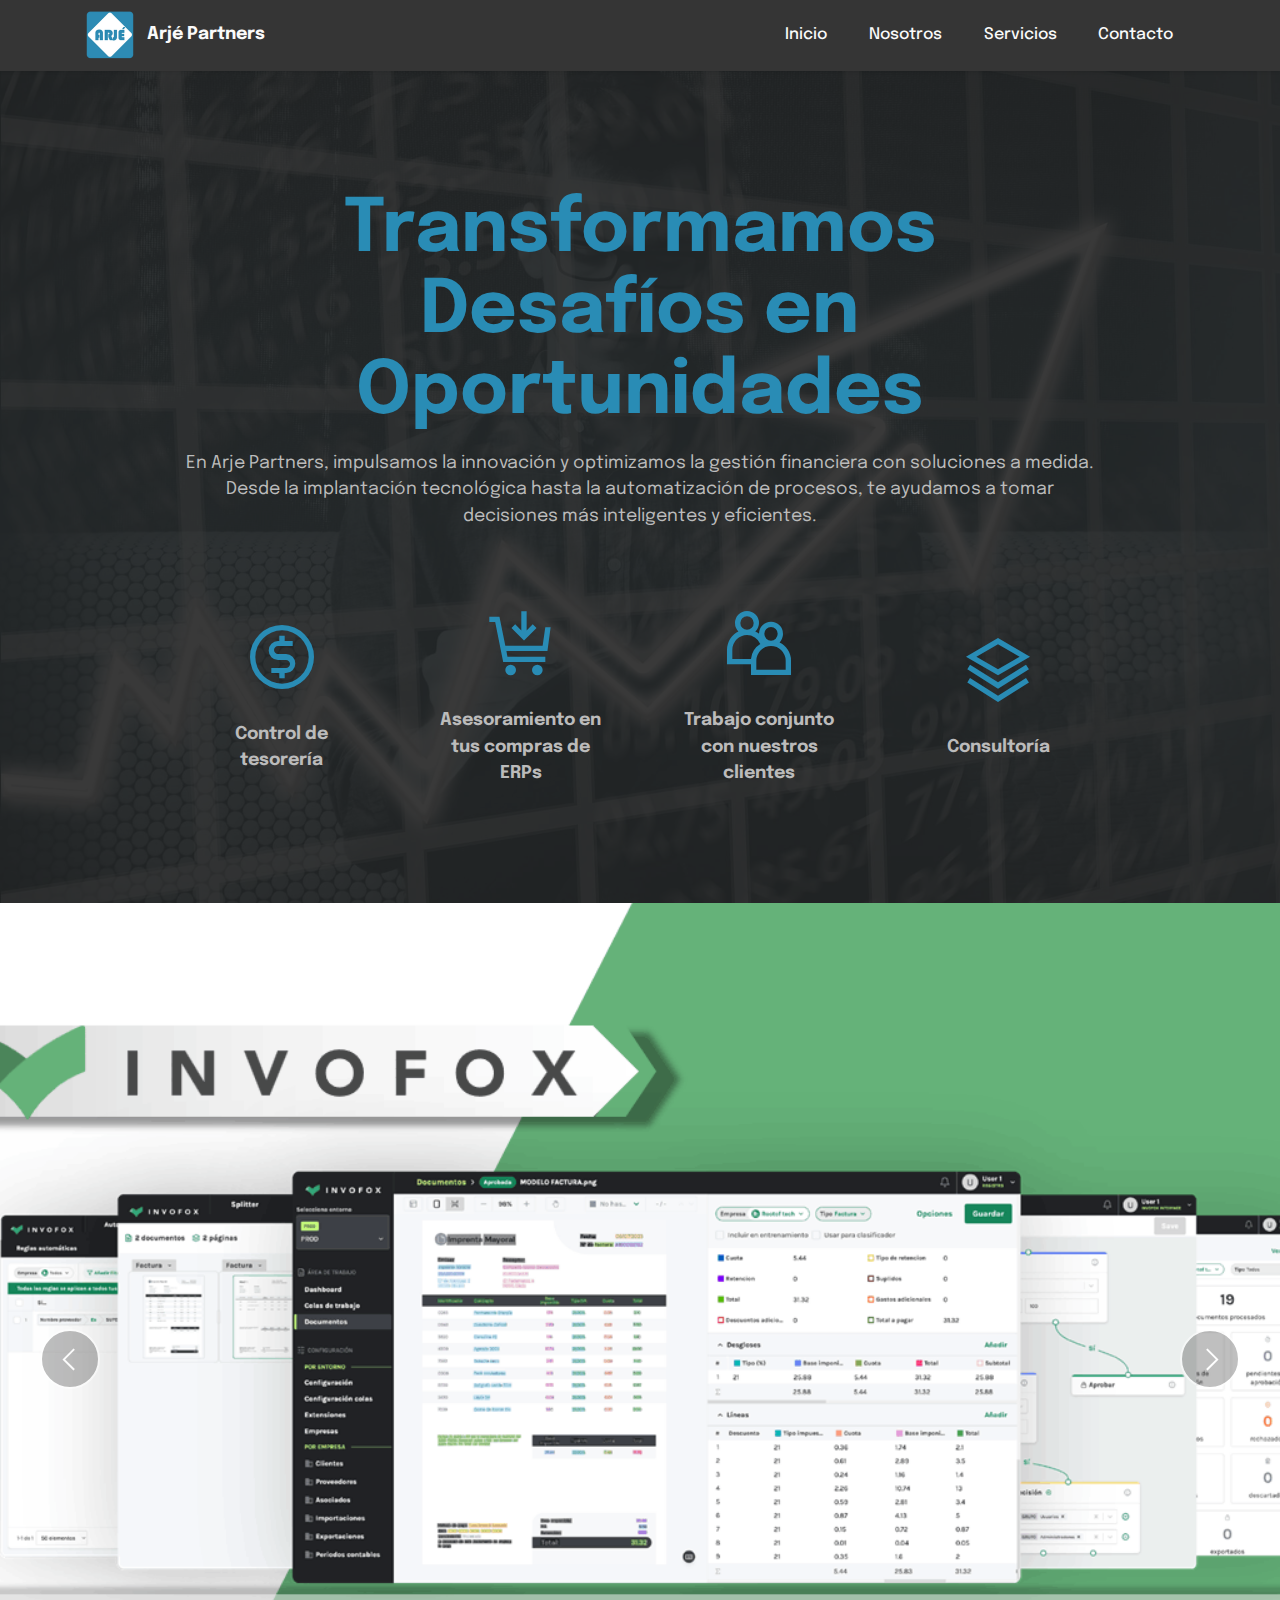
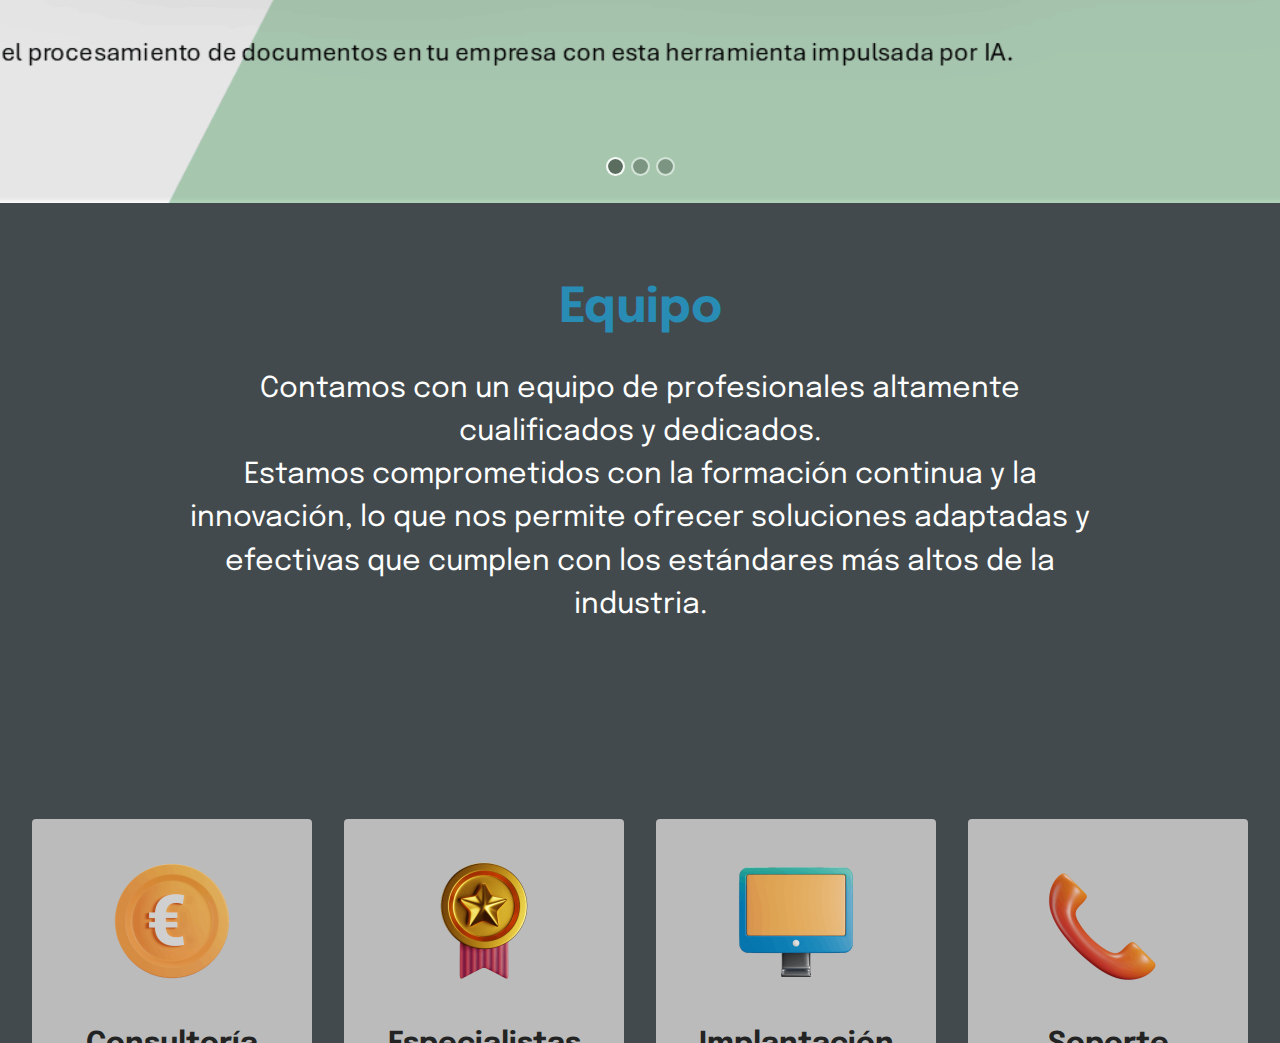
<file: index.html>
<!-- index.html -->
<!DOCTYPE html>
<html lang="es">
<head>
  <meta http-equiv="refresh" content="0; url=inicio.html">
  <title>Redirigiendo a Inicio</title>
</head>
<body>
  <p>Redirigiendo a la página principal... <a href="inicio.html">Haz clic aquí si no eres redirigido automáticamente</a>.</p>
</body>
</html>
</file>
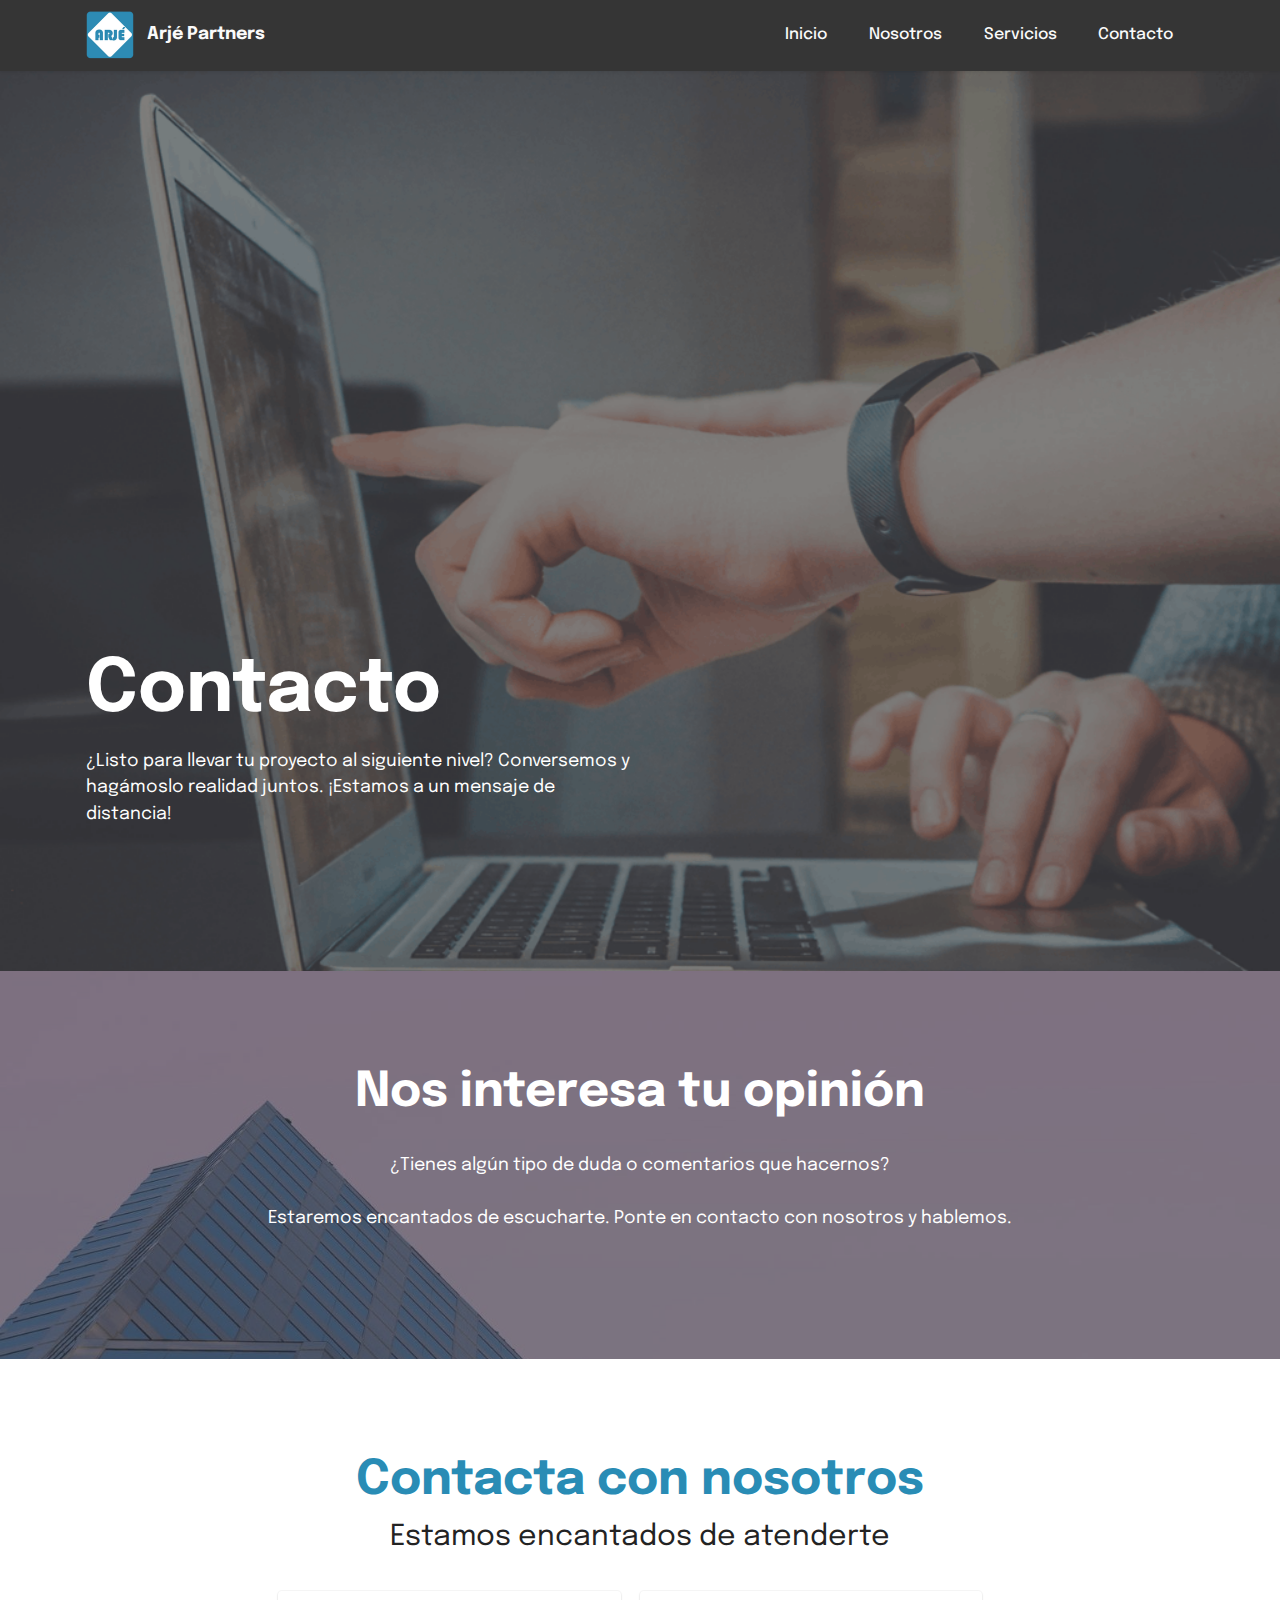
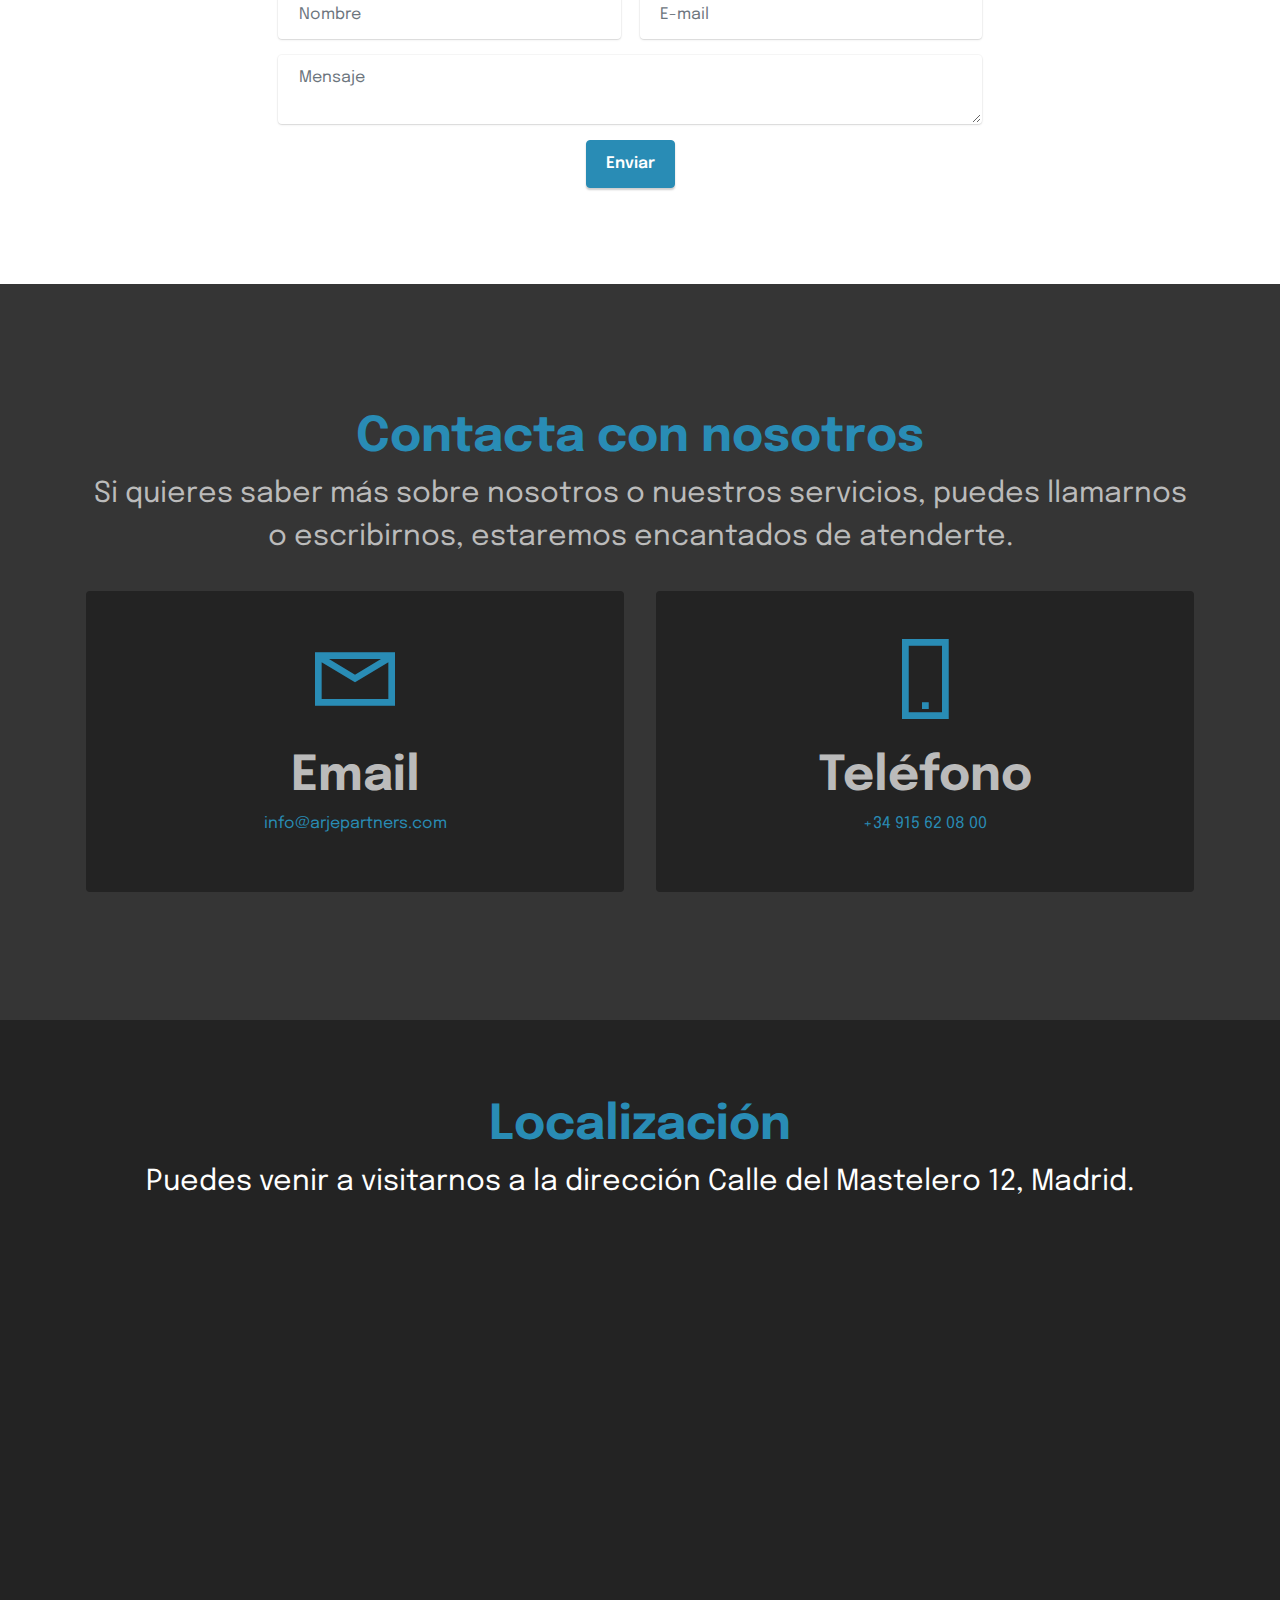
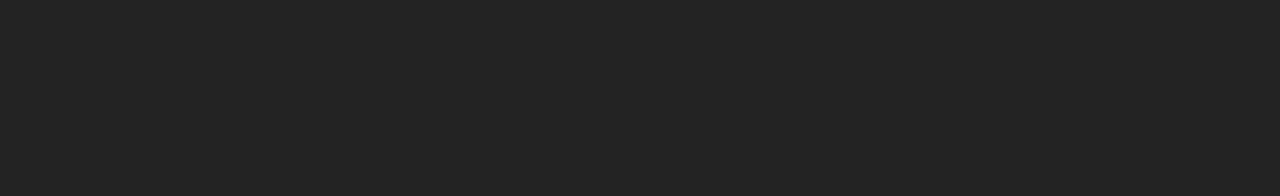
<file: contacto.html>
<!DOCTYPE html>

<html>
<head>
<!-- Site made with Mobirise Website Builder v5.9.25, https://mobirise.com -->
<meta charset="utf-8"/>
<meta content="IE=edge" http-equiv="X-UA-Compatible"/>

<meta content="width=device-width, initial-scale=1, minimum-scale=1" name="viewport"/>
<link href="assets/images/logo-arje-128x128.png" rel="shortcut icon" type="image/x-icon"/>
<meta content="" name="description"/>
<title>Arjé Partners | Contacto</title>
<link href="assets/web/assets/mobirise-icons2/mobirise2.css" rel="stylesheet"/>
<link href="assets/bootstrap/css/bootstrap.min.css" rel="stylesheet"/>
<link href="assets/bootstrap/css/bootstrap-grid.min.css" rel="stylesheet"/>
<link href="assets/bootstrap/css/bootstrap-reboot.min.css" rel="stylesheet"/>
<link href="assets/parallax/jarallax.css" rel="stylesheet"/>
<link href="assets/dropdown/css/style.css" rel="stylesheet"/>
<link href="assets/socicon/css/styles.css" rel="stylesheet"/>
<link href="assets/theme/css/style.css" rel="stylesheet"/>
<link as="style" href="https://fonts.googleapis.com/css?family=Epilogue:100,200,300,400,500,600,700,800,900,100i,200i,300i,400i,500i,600i,700i,800i,900i&amp;display=swap" onload="this.onload=null;this.rel='stylesheet'" rel="preload"/>
<noscript><link href="https://fonts.googleapis.com/css?family=Epilogue:100,200,300,400,500,600,700,800,900,100i,200i,300i,400i,500i,600i,700i,800i,900i&amp;display=swap" rel="stylesheet"/></noscript>
<link as="style" href="assets/mobirise/css/mbr-additional.css?v=7S6obk" rel="preload"/><link href="assets/mobirise/css/mbr-additional.css?v=7S6obk" rel="stylesheet" type="text/css"/>
</head>
<body>
<section class="menu menu1 cid-uDL4E8tKGx" data-bs-version="5.1" id="menu1-m" once="menu">
<nav class="navbar navbar-dropdown navbar-expand-lg">
<div class="container">
<div class="navbar-brand">
<span class="navbar-logo">
<a href="inicio.html"><img alt="Imagen relacionada" src="assets/images/logo-arje-96x96.png" style="height: 3rem;"/></a>
</span>
<span class="navbar-caption-wrap"><a class="navbar-caption text-white display-7" href="#">Arjé Partners</a></span>
</div>
<button aria-controls="navbarNavAltMarkup" aria-expanded="false" aria-label="Toggle navigation" class="navbar-toggler" data-bs-target="#navbarSupportedContent" data-bs-toggle="collapse" data-target="#navbarSupportedContent" data-toggle="collapse" type="button">
<div class="hamburger">
<span></span>
<span></span>
<span></span>
<span></span>
</div>
</button>
<div class="collapse navbar-collapse" id="navbarSupportedContent">
<ul class="navbar-nav nav-dropdown nav-right" data-app-modern-menu="true"><li class="nav-item"><a class="nav-link link text-white text-primary display-4" href="inicio.html">Inicio</a></li><li class="nav-item"><a class="nav-link link text-white text-primary display-4" href="nosotros.html">Nosotros</a></li>
<li class="nav-item"><a class="nav-link link text-white text-primary display-4" href="servicios.html">Servicios</a></li>
<li class="nav-item"><a class="nav-link link text-white text-primary display-4" href="contacto.html">Contacto</a>
</li></ul>
</div>
</div>
</nav>
</section>
<section class="header4 cid-uDLteYKmPC mbr-fullscreen" data-bs-version="5.1" id="header4-1i">
<div class="container">
<div class="row">
<div class="content-wrap">
<h1 class="mbr-section-title mbr-fonts-style mbr-white mb-3 display-1"><strong>Contacto</strong></h1>
<p class="mbr-fonts-style mbr-text mbr-white mb-3 display-7">
                    ¿Listo para llevar tu proyecto al siguiente nivel? Conversemos y hagámoslo realidad juntos. ¡Estamos a un mensaje de distancia!
                </p>
</div>
</div>
</div>
</section>
<section class="info3 cid-uDLtFPTf7C mbr-parallax-background" data-bs-version="5.1" id="info3-1j">
<div class="mbr-overlay" style="opacity: 0.6; background-color: rgb(53, 53, 53);">
</div>
<div class="container">
<div class="row justify-content-center">
<div class="card col-12 col-lg-10">
<div class="card-wrapper">
<div class="card-box align-center">
<h4 class="card-title mbr-fonts-style align-center mb-4 display-2"><strong>Nos interesa tu opinión</strong></h4>
<p class="mbr-text mbr-fonts-style mb-4 display-7">¿Tienes algún tipo de duda o comentarios que hacernos?
<br/><br/>Estaremos encantados de escucharte. Ponte en contacto con nosotros y hablemos.</p>
</div>
</div>
</div>
</div>
</div>
</section>
<section class="form5 cid-uDLugjFNyA" data-bs-version="5.1" id="form5-1k">
<div class="container">
<div class="mbr-section-head">
<h3 class="mbr-section-title mbr-fonts-style align-center mb-0 display-2">
<strong>Contacta con nosotros</strong></h3>
<h4 class="mbr-section-subtitle mbr-fonts-style align-center mb-0 mt-2 display-5">Estamos encantados de atenderte</h4>
</div>
<div class="row justify-content-center mt-4">
<div class="col-lg-8 mx-auto mbr-form" data-form-type="formoid">
<form action="#" class="mbr-form form-with-styler" id="contactForm" method="POST">
<div class="row">
<div class="dragArea row">
<div class="col-md col-sm-12 form-group mb-3" data-for="name">
<input class="form-control" data-form-field="name" name="name" placeholder="Nombre" required="" type="text"/>
</div>
<div class="col-md col-sm-12 form-group mb-3" data-for="email">
<input class="form-control" data-form-field="email" name="email" placeholder="E-mail" required="" type="email"/>
</div>
<div class="col-12 form-group mb-3" data-for="textarea">
<textarea class="form-control" data-form-field="textarea" name="textarea" placeholder="Mensaje" required=""></textarea>
</div>
<div class="col-lg-12 col-md-12 col-sm-12 align-center mbr-section-btn">
<button class="btn btn-primary display-4" type="submit">Enviar</button>
</div>
<div id="mensajeAviso" style="display:none; background-color:#ffffff; color:#000000; padding:15px; margin-top:20px; border-radius:10px; border:1px solid #ddd; text-align:center;">
                Actualmente estamos experimentando problemas técnicos con el formulario de contacto. Le agradeceríamos que nos escriba directamente a <strong><a href="mailto:info@arjepartners.com">info@arjepartners.com</a></strong>. Disculpe las molestias.
            </div>
</div>
</div>
</form>
<script>
    document.getElementById('contactForm').addEventListener('submit', function(e) {
        e.preventDefault();
        document.getElementById('mensajeAviso').style.display = 'block';
    });
</script>
</div>
</div>
</div>
</section>
<section class="contacts1 cid-uDL4Ea5vFW" data-bs-version="5.1" id="contacts1-r">
<div class="container">
<div class="mbr-section-head">
<h3 class="mbr-section-title mbr-fonts-style align-center mb-0 display-2">
<strong>Contacta con nosotros</strong></h3>
<h4 class="mbr-section-subtitle mbr-fonts-style align-center mb-0 mt-2 display-5">Si quieres saber más sobre nosotros o nuestros servicios, puedes llamarnos o escribirnos, estaremos encantados de atenderte.</h4>
</div>
<div class="row justify-content-center mt-4">
<div class="card col-12 col-lg-6">
<div class="card-wrapper">
<div class="card-box align-center">
<div class="image-wrapper">
<span class="mbr-iconfont mobi-mbri-letter mobi-mbri"></span>
</div>
<h4 class="card-title mbr-fonts-style mb-2 display-2">
<strong>Email</strong>
</h4>
<p class="mbr-text mbr-fonts-style mb-2 display-4">info@arjepartners.com</p>
<h5 class="link mbr-fonts-style display-7"></h5>
</div>
</div>
</div>
<div class="card col-12 col-lg-6">
<div class="card-wrapper">
<div class="card-box align-center">
<div class="image-wrapper">
<span class="mbr-iconfont mobi-mbri-mobile-2 mobi-mbri"></span>
</div>
<h4 class="card-title mbr-fonts-style align-center mb-2 display-2"><strong>Teléfono</strong></h4>
<p class="mbr-text mbr-fonts-style mb-2 display-4">+34 915 62 08 00</p>
<h5 class="link mbr-black mbr-fonts-style display-7"></h5>
</div>
</div>
</div>
</div>
</div>
</section>
<section class="map1 cid-uDL4EamMSG" data-bs-version="5.1" id="map1-s">
<div class="container">
<div class="mbr-section-head mb-4">
<h3 class="mbr-section-title mbr-fonts-style align-center mb-0 display-2"><strong>Localización</strong></h3>
<h4 class="mbr-section-subtitle mbr-fonts-style align-center mb-0 mt-2 display-5">Puedes venir a visitarnos a la dirección Calle del Mastelero 12, Madrid.</h4>
</div>
<div class="google-map"><iframe allowfullscreen="" frameborder="0" src="https://www.google.com/maps/embed?pb=!1m18!1m12!1m3!1d6070.165648802285!2d-3.6624035245140627!3d40.47343265218715!2m3!1f0!2f0!3f0!3m2!1i1024!2i768!4f13.1!3m3!1m2!1s0xd422ecaf7fc439b%3A0x2fc7027a0c9418f4!2sC.%20del%20Mastelero%2C%2012%2C%20Hortaleza%2C%2028033%20Madrid!5e0!3m2!1ses!2ses!4v1740332834360!5m2!1ses!2ses" style="border:0"></iframe></div>
</div>
</section></body>
</html>
</file>
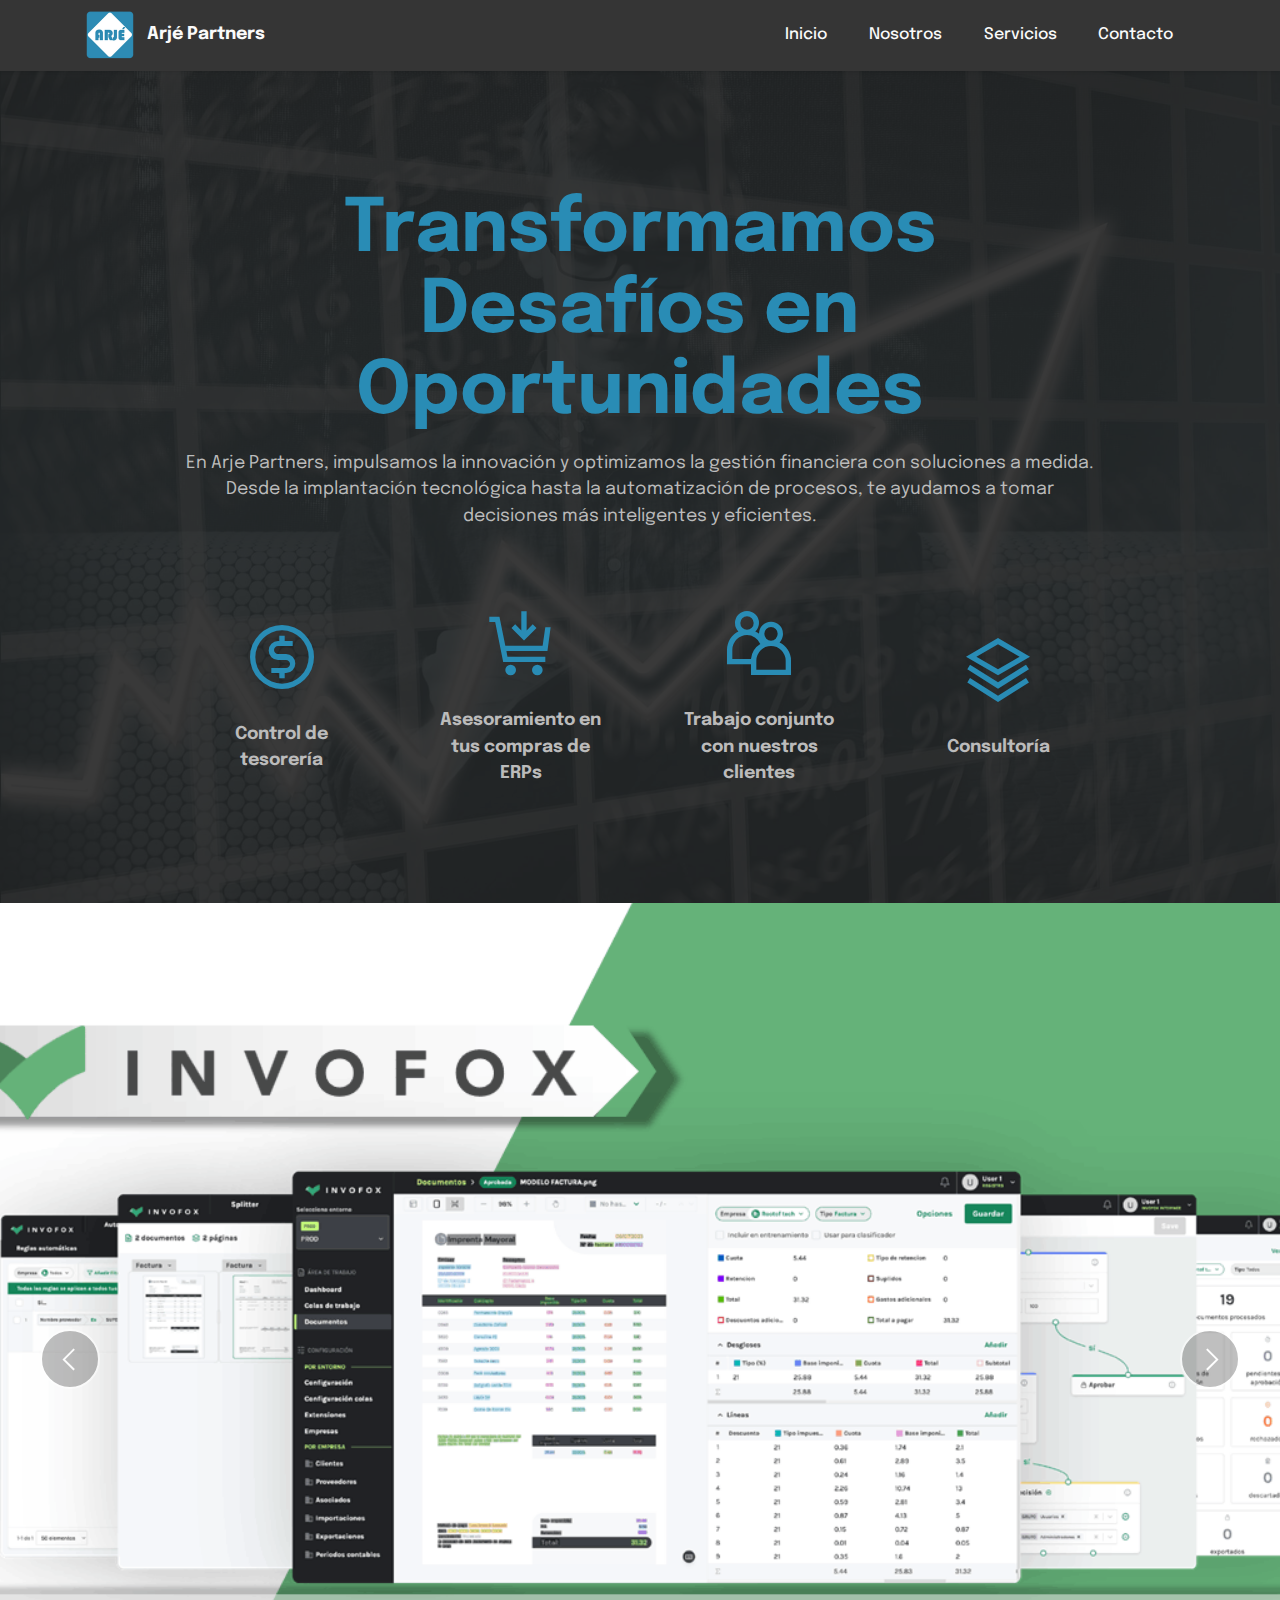
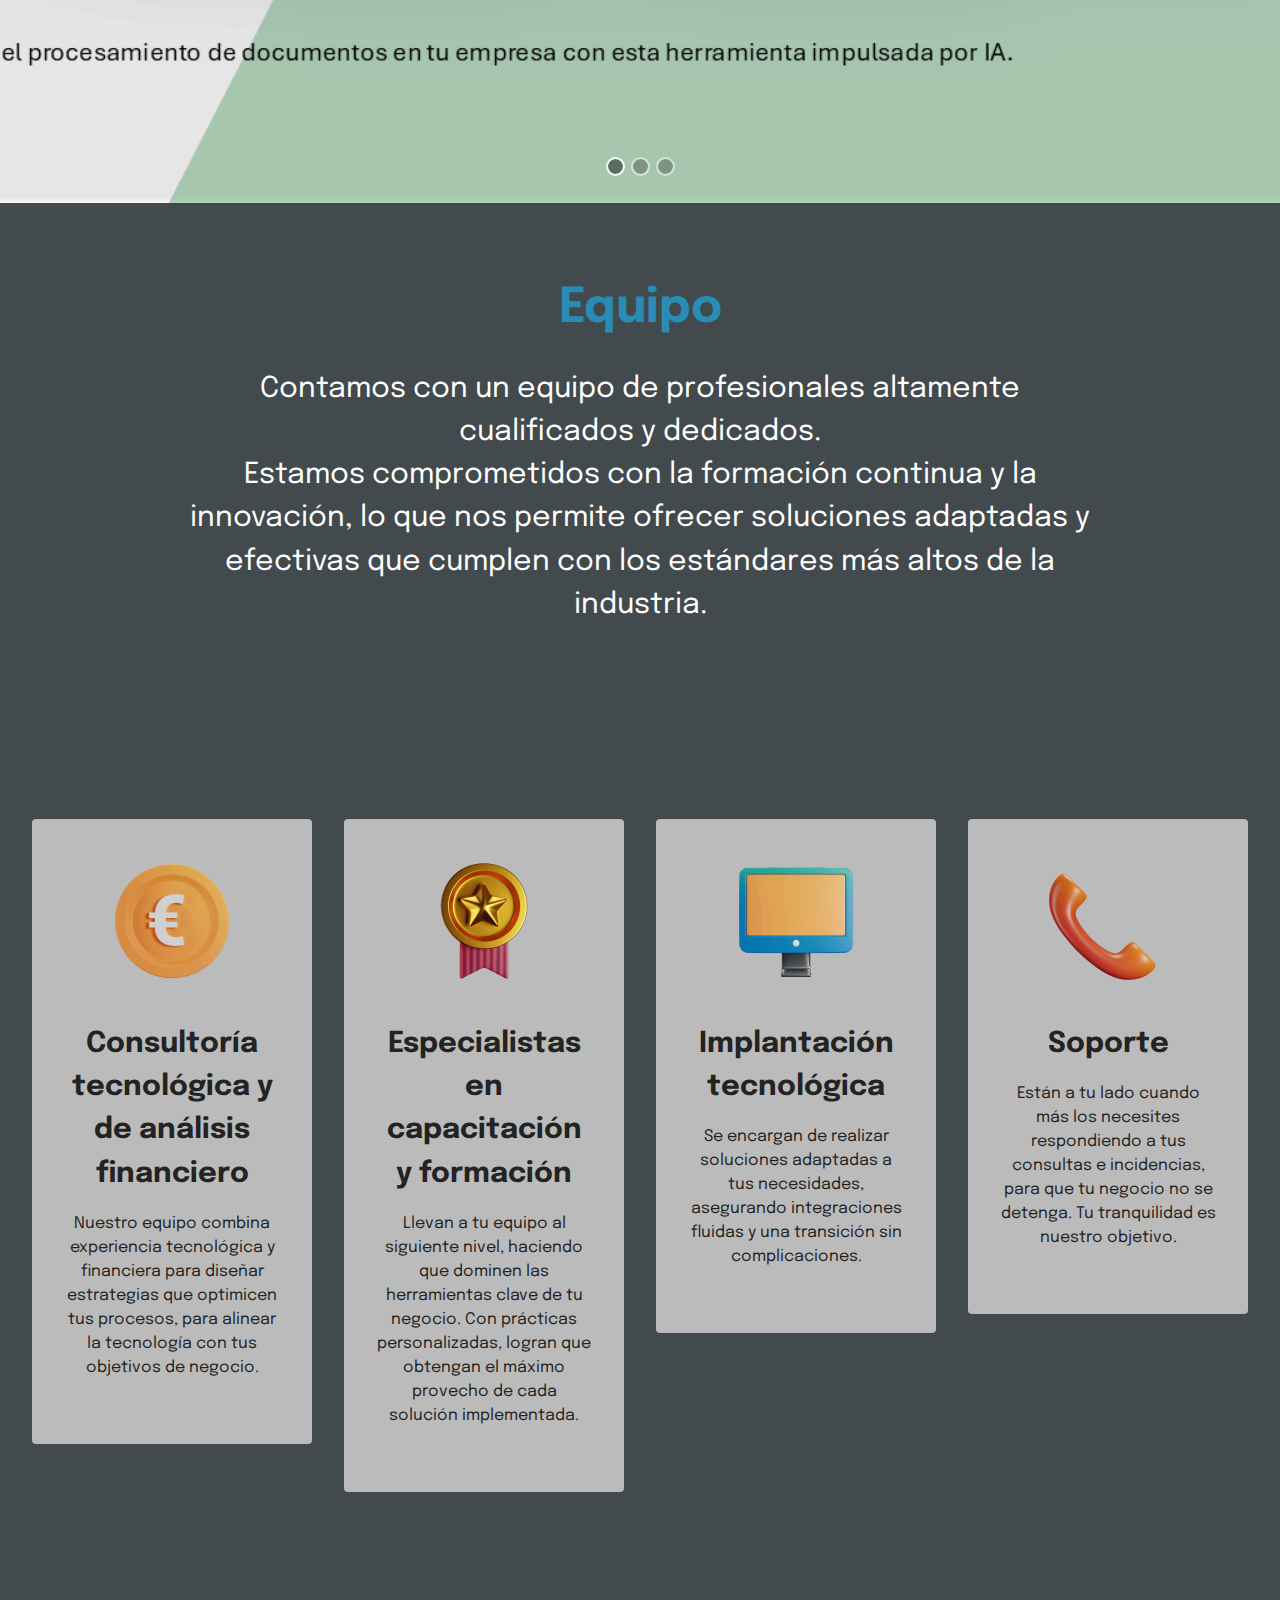
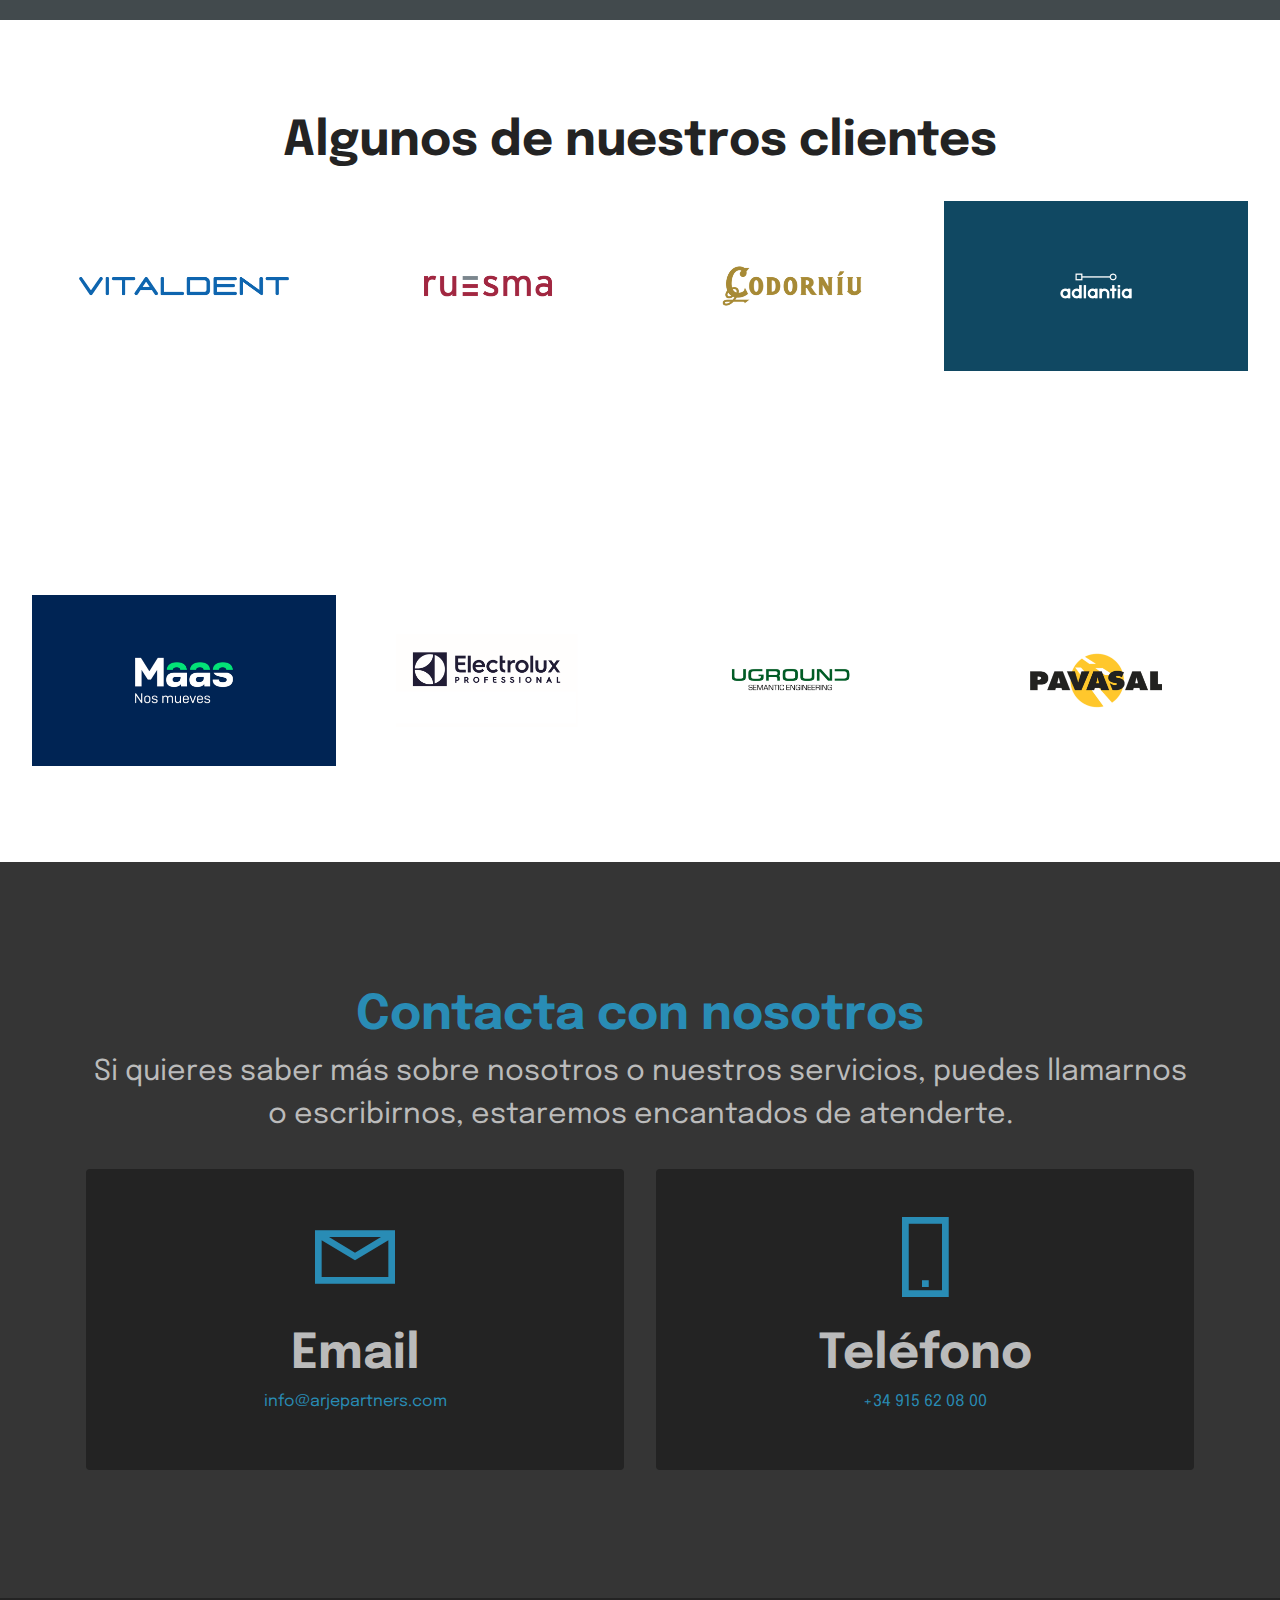
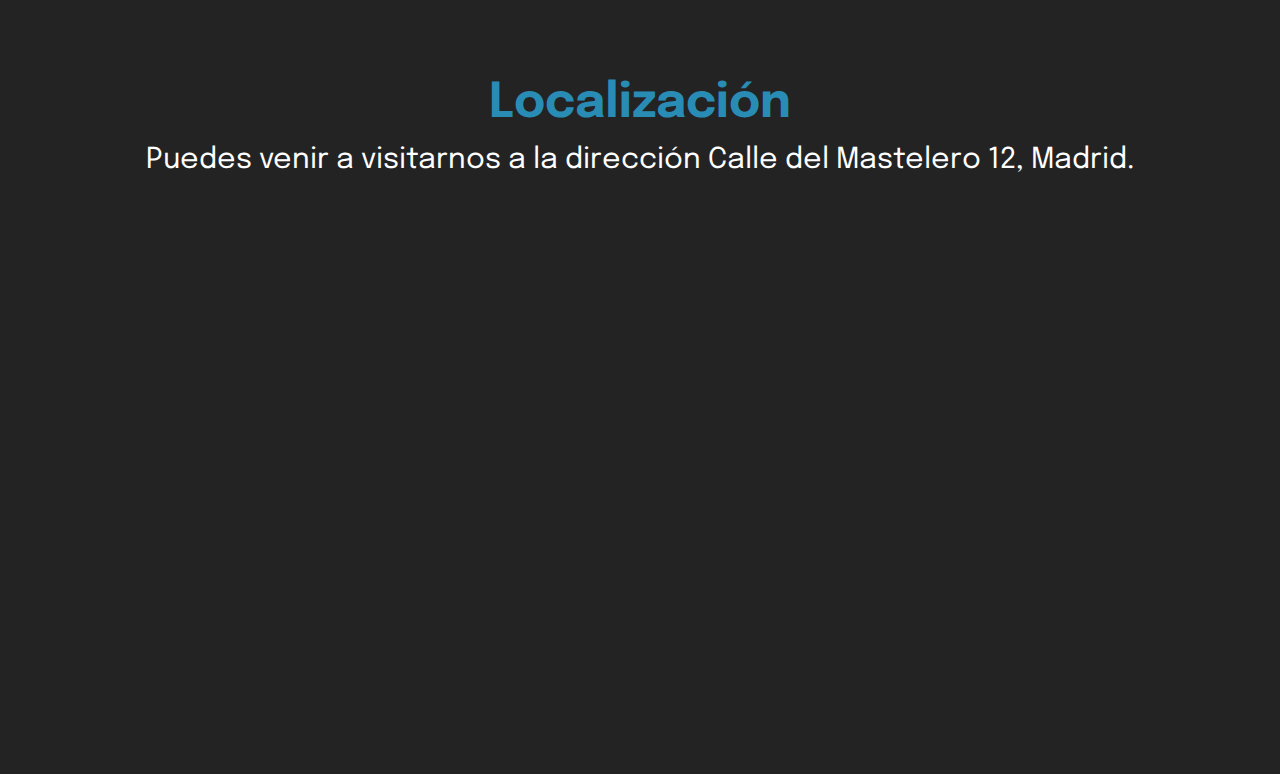
<file: inicio.html>
<!DOCTYPE html>

<html>
<head>
<!-- Site made with Mobirise Website Builder v5.9.25, https://mobirise.com -->
<meta charset="utf-8"/>
<meta content="IE=edge" http-equiv="X-UA-Compatible"/>

<meta content="width=device-width, initial-scale=1, minimum-scale=1" name="viewport"/>
<link href="assets/images/logo-arje-128x128.png" rel="shortcut icon" type="image/x-icon"/>
<meta content="Soluciones tecnológicas y financieras personalizadas para empresas. Ofrecemos consultoría, implantación tecnológica, formación y soporte para optimizar tu negocio" name="description"/>
<title>Arjé Partners | Inicio</title>
<link href="assets/web/assets/mobirise-icons2/mobirise2.css" rel="stylesheet"/>
<link href="assets/bootstrap/css/bootstrap.min.css" rel="stylesheet"/>
<link href="assets/bootstrap/css/bootstrap-grid.min.css" rel="stylesheet"/>
<link href="assets/bootstrap/css/bootstrap-reboot.min.css" rel="stylesheet"/>
<link href="assets/dropdown/css/style.css" rel="stylesheet"/>
<link href="assets/socicon/css/styles.css" rel="stylesheet"/>
<link href="assets/theme/css/style.css" rel="stylesheet"/>
<link as="style" href="https://fonts.googleapis.com/css?family=Epilogue:100,200,300,400,500,600,700,800,900,100i,200i,300i,400i,500i,600i,700i,800i,900i&amp;display=swap" onload="this.onload=null;this.rel='stylesheet'" rel="preload"/>
<noscript><link href="https://fonts.googleapis.com/css?family=Epilogue:100,200,300,400,500,600,700,800,900,100i,200i,300i,400i,500i,600i,700i,800i,900i&amp;display=swap" rel="stylesheet"/></noscript>
<link as="style" href="assets/mobirise/css/mbr-additional.css?v=uPfwSC" rel="preload"/><link href="assets/mobirise/css/mbr-additional.css?v=uPfwSC" rel="stylesheet" type="text/css"/>
<style>
@media (max-width: 767px) {
  .hide-carousel-mobile {
    display: none !important;
  }
}
</style>
</head>
<body>
<section class="menu menu1 cid-sFGzlAXw3z" data-bs-version="5.1" id="menu1-2" once="menu">
<nav class="navbar navbar-dropdown navbar-expand-lg">
<div class="container">
<div class="navbar-brand">
<span class="navbar-logo">
<a href="inicio.html"><img alt="Imagen relacionada" src="assets/images/logo-arje-96x96.png" style="height: 3rem;"/></a>
</span>
<span class="navbar-caption-wrap"><a class="navbar-caption text-white display-7" href="#">Arjé Partners</a></span>
</div>
<button aria-controls="navbarNavAltMarkup" aria-expanded="false" aria-label="Toggle navigation" class="navbar-toggler" data-bs-target="#navbarSupportedContent" data-bs-toggle="collapse" data-target="#navbarSupportedContent" data-toggle="collapse" type="button">
<div class="hamburger">
<span></span>
<span></span>
<span></span>
<span></span>
</div>
</button>
<div class="collapse navbar-collapse" id="navbarSupportedContent">
<ul class="navbar-nav nav-dropdown nav-right" data-app-modern-menu="true"><li class="nav-item"><a class="nav-link link text-white text-primary display-4" href="inicio.html">Inicio</a></li><li class="nav-item"><a class="nav-link link text-white text-primary display-4" href="nosotros.html">Nosotros</a></li>
<li class="nav-item"><a class="nav-link link text-white text-primary display-4" href="servicios.html">Servicios</a></li>
<li class="nav-item"><a class="nav-link link text-white text-primary display-4" href="contacto.html">Contacto</a>
</li></ul>
</div>
</div>
</nav>
</section>
<section class="header19 cid-sFGzrhlvIh" data-bs-version="5.1" id="header19-3">
<div class="mbr-overlay" style="opacity: 0.9; background-color: rgb(35, 35, 35);">
</div>
<div class="container">
<div class="media-container">
<div class="col-md-12 col-lg-10 m-auto align-center">
<h1 class="mbr-section-title mbr-white mbr-fonts-style mb-3 display-1"><strong>Transformamos Desafíos en Oportunidades</strong></h1>
<p class="mbr-text mbr-white mbr-fonts-style display-7">
                    En Arje Partners, impulsamos la innovación y optimizamos la gestión financiera con soluciones a medida. Desde la implantación tecnológica hasta la automatización de procesos, te ayudamos a tomar decisiones más inteligentes y eficientes.</p>
<div class="row pt-5 justify-content-center">
<div class="col-12 col-md-6 col-lg-3">
<div class="card-wrapper">
<div class="card-box align-center">
<span class="mbr-iconfont mobi-mbri-cash mobi-mbri" style="color: rgb(41, 140, 181); fill: rgb(41, 140, 181);"></span>
<h4 class="card-title align-center mbr-black mbr-fonts-style display-7"><strong>Control de tesorería</strong></h4>
</div>
</div>
</div>
<div class="col-12 col-md-6 col-lg-3">
<div class="card-wrapper">
<div class="card-box align-center">
<span class="mbr-iconfont mobi-mbri-cart-add mobi-mbri" style="color: rgb(41, 140, 181); fill: rgb(41, 140, 181);"></span>
<h4 class="card-title align-center mbr-black mbr-fonts-style display-7"><strong>Asesoramiento en tus compras de ERPs</strong></h4>
</div>
</div>
</div>
<div class="col-12 col-md-6 col-lg-3">
<div class="card-wrapper">
<div class="card-box align-center">
<span class="mbr-iconfont mobi-mbri-users mobi-mbri" style="color: rgb(41, 140, 181); fill: rgb(41, 140, 181);"></span>
<h4 class="card-title align-center mbr-black mbr-fonts-style display-7"><strong>Trabajo conjunto con nuestros clientes</strong></h4>
</div>
</div>
</div>
<div class="col-12 col-md-6 col-lg-3">
<div class="card-wrapper">
<div class="card-box align-center">
<span class="mbr-iconfont mobi-mbri-layers mobi-mbri" style="color: rgb(41, 140, 181); fill: rgb(41, 140, 181);"></span>
<h4 class="card-title align-center mbr-black mbr-fonts-style display-7"><strong>Consultoría</strong></h4>
</div>
</div>
</div>
</div>
</div>
</div>
</div>
</section>
<section class="slider1 cid-uDhZyal8eB mbr-fullscreen hide-carousel-mobile" data-bs-version="5.1" id="slider1-0">
<div class="carousel slide" data-bs-interval="5000" data-bs-ride="carousel" data-interval="5000" data-ride="carousel" id="uFjnUIM5oz">
<ol class="carousel-indicators">
<li class="active" data-bs-slide-to="0" data-bs-target="#uFjnUIM5oz" data-slide-to="0" data-target="#uFjnUIM5oz"></li><li class="" data-bs-slide-to="1" data-bs-target="#uFjnUIM5oz" data-slide-to="1" data-target="#uFjnUIM5oz"></li><li class="" data-bs-slide-to="2" data-bs-target="#uFjnUIM5oz" data-slide-to="2" data-target="#uFjnUIM5oz"></li>
</ol>
<div class="carousel-inner">
<div class="carousel-item slider-image item active">
<div class="item-wrapper">
<img alt="Imagen relacionada" class="d-block w-100" data-bs-slide-to="0" data-slide-to="0" src="assets/images/invofox-3-1280x720.png"/>
</div>
</div><div class="carousel-item slider-image item">
<div class="item-wrapper">
<img alt="Imagen relacionada" class="d-block w-100" data-bs-slide-to="1" data-slide-to="1" src="assets/images/sage-1280x720.png"/>
</div>
</div><div class="carousel-item slider-image item">
<div class="item-wrapper">
<img alt="Imagen relacionada" class="d-block w-100" data-bs-slide-to="2" data-slide-to="2" src="assets/images/rosetta-front-1280x720.png"/>
</div>
</div>
</div>
<a class="carousel-control carousel-control-prev" data-bs-slide="prev" data-slide="prev" href="#uFjnUIM5oz" role="button">
<span aria-hidden="true" class="mobi-mbri mobi-mbri-arrow-prev"></span>
<span class="sr-only visually-hidden">Previous</span>
</a>
<a class="carousel-control carousel-control-next" data-bs-slide="next" data-slide="next" href="#uFjnUIM5oz" role="button">
<span aria-hidden="true" class="mobi-mbri mobi-mbri-arrow-next"></span>
<span class="sr-only visually-hidden">Next</span>
</a>
</div>
</section>
<section class="content4 cid-uDO43Vr71G" data-bs-version="5.1" id="content4-1n">
<div class="container">
<div class="row justify-content-center">
<div class="title col-md-12 col-lg-10">
<h3 class="mbr-section-title mbr-fonts-style align-center mb-4 display-2"><strong>Equipo</strong></h3>
<h4 class="mbr-section-subtitle align-center mbr-fonts-style mb-4 display-5">Contamos con un equipo de profesionales altamente cualificados y dedicados.
<div>Estamos comprometidos con la formación continua y la innovación, lo que nos permite ofrecer soluciones adaptadas y efectivas que cumplen con los estándares más altos de la industria.</div></h4>
</div>
</div>
</div>
</section>
<section class="clients2 cid-uDO2W3baIZ" data-bs-version="5.1" id="clients2-1m">
<div class="container-fluid">
<div class="row justify-content-center">
<div class="item features-without-image mb-5 col-12 col-md-3 active">
<div class="item-wrapper">
<div class="img-wrapper">
<img alt="Imagen relacionada" data-bs-slide-to="0" data-slide-to="0" src="assets/images/3dicons-euro-front-color-280x280.png"/>
</div>
<div class="card-box align-center">
<h5 class="card-title mbr-fonts-style mb-3 display-5"><strong>Consultoría tecnológica y de análisis financiero</strong></h5>
<p class="mbr-text mbr-fonts-style mb-4 display-4">
                            Nuestro equipo combina experiencia tecnológica y financiera para diseñar estrategias que optimicen tus procesos, para alinear la tecnología con tus objetivos de negocio.</p>
</div>
</div>
</div>
<div class="item features-without-image mb-5 col-12 col-md-3">
<div class="item-wrapper">
<div class="img-wrapper">
<img alt="Imagen relacionada" data-bs-slide-to="1" data-slide-to="1" src="assets/images/3dicons-medal-front-color-280x280.png"/>
</div>
<div class="card-box align-center">
<h5 class="card-title mbr-fonts-style mb-3 display-5"><strong>Especialistas en capacitación y formación</strong></h5>
<p class="mbr-text mbr-fonts-style mb-4 display-4">
                            Llevan a tu equipo al siguiente nivel, haciendo que dominen las herramientas clave de tu negocio. Con prácticas personalizadas, logran que obtengan el máximo provecho de cada solución implementada.</p>
</div>
</div>
</div><div class="item features-without-image mb-5 col-12 col-md-3">
<div class="item-wrapper">
<div class="img-wrapper">
<img alt="Imagen relacionada" data-bs-slide-to="2" data-slide-to="2" src="assets/images/3dicons-computer-front-color-280x280.png"/>
</div>
<div class="card-box align-center">
<h5 class="card-title mbr-fonts-style mb-3 display-5"><strong>Implantación tecnológica</strong></h5>
<p class="mbr-text mbr-fonts-style mb-4 display-4">
                            Se encargan de realizar soluciones adaptadas a tus necesidades, asegurando integraciones fluidas y una transición sin complicaciones.</p>
</div>
</div>
</div><div class="item features-without-image mb-5 col-12 col-md-3">
<div class="item-wrapper">
<div class="img-wrapper">
<img alt="Imagen relacionada" data-bs-slide-to="4" data-slide-to="3" src="assets/images/3dicons-call-only-front-color-280x280.png"/>
</div>
<div class="card-box align-center">
<h5 class="card-title mbr-fonts-style mb-3 display-5"><strong>Soporte</strong></h5>
<p class="mbr-text mbr-fonts-style mb-4 display-4">
                            Están a tu lado cuando más los necesites respondiendo a tus consultas e incidencias, para que tu negocio no se detenga. Tu tranquilidad es nuestro objetivo.</p>
</div>
</div>
</div>
</div>
</div>
</section>
<section class="gallery6 mbr-gallery cid-uDOiZeZyL5" data-bs-version="5.1" id="gallery6-1q">
<div class="container-fluid">
<div class="mbr-section-head">
<h3 class="mbr-section-title mbr-fonts-style align-center m-0 display-2"><strong>Algunos de nuestros clientes</strong></h3>
</div>
<div class="row mbr-gallery mt-4">
<div class="col-12 col-md-6 col-lg-3 item gallery-image">
<div class="item-wrapper" data-bs-target="#uFjnUJFiZp-modal" data-bs-toggle="modal" data-target="#uFjnUJFiZp-modal" data-toggle="modal">
<img alt="Imagen relacionada" class="w-100" data-bs-slide-to="0" data-bs-target="#lb-uFjnUJFiZp" data-slide-to="0" data-target="#lb-uFjnUJFiZp" src="assets/images/logo-vitaldent-1206x678.png"/>
<div class="icon-wrapper">
<span class="mobi-mbri mobi-mbri-search mbr-iconfont mbr-iconfont-btn"></span>
</div>
</div>
</div>
<div class="col-12 col-md-6 col-lg-3 item gallery-image">
<div class="item-wrapper" data-bs-target="#uFjnUJFiZp-modal" data-bs-toggle="modal" data-target="#uFjnUJFiZp-modal" data-toggle="modal">
<img alt="Imagen relacionada" class="w-100" data-bs-slide-to="1" data-bs-target="#lb-uFjnUJFiZp" data-slide-to="1" data-target="#lb-uFjnUJFiZp" src="assets/images/logo-ruesma-1206x678.png"/>
<div class="icon-wrapper">
<span class="mobi-mbri mobi-mbri-search mbr-iconfont mbr-iconfont-btn"></span>
</div>
</div>
</div>
<div class="col-12 col-md-6 col-lg-3 item gallery-image">
<div class="item-wrapper" data-bs-target="#uFjnUJFiZp-modal" data-bs-toggle="modal" data-target="#uFjnUJFiZp-modal" data-toggle="modal">
<img alt="Imagen relacionada" class="w-100" data-bs-slide-to="2" data-bs-target="#lb-uFjnUJFiZp" data-slide-to="2" data-target="#lb-uFjnUJFiZp" src="assets/images/logo-codorniu-1206x678.png"/>
<div class="icon-wrapper">
<span class="mobi-mbri mobi-mbri-search mbr-iconfont mbr-iconfont-btn"></span>
</div>
</div>
</div>
<div class="col-12 col-md-6 col-lg-3 item gallery-image">
<div class="item-wrapper" data-bs-target="#uFjnUJFiZp-modal" data-bs-toggle="modal" data-target="#uFjnUJFiZp-modal" data-toggle="modal">
<img alt="Imagen relacionada" class="w-100" data-bs-slide-to="3" data-bs-target="#lb-uFjnUJFiZp" data-slide-to="3" data-target="#lb-uFjnUJFiZp" src="assets/images/logo-adlantia-1206x678.png"/>
<div class="icon-wrapper">
<span class="mobi-mbri mobi-mbri-search mbr-iconfont mbr-iconfont-btn"></span>
</div>
</div>
</div>
</div>
<div aria-hidden="true" class="modal mbr-slider" id="uFjnUJFiZp-modal" role="dialog" tabindex="-1">
<div class="modal-dialog" role="document">
<div class="modal-content">
<div class="modal-body">
<div class="carousel slide" data-bs-interval="5000" data-interval="5000" id="lb-uFjnUJFiZp">
<div class="carousel-inner">
<div class="carousel-item active">
<img alt="Imagen relacionada" class="d-block w-100" src="assets/images/logo-vitaldent-1206x678.png"/>
</div>
<div class="carousel-item">
<img alt="Imagen relacionada" class="d-block w-100" src="assets/images/logo-ruesma-1206x678.png"/>
</div>
<div class="carousel-item">
<img alt="Imagen relacionada" class="d-block w-100" src="assets/images/logo-codorniu-1206x678.png"/>
</div>
<div class="carousel-item">
<img alt="Imagen relacionada" class="d-block w-100" src="assets/images/logo-adlantia-1206x678.png"/>
</div>
</div>
<ol class="carousel-indicators">
<li class="active" data-bs-slide-to="0" data-bs-target="#lb-uFjnUJFiZp" data-slide-to="0" data-target="#lb-uFjnUJFiZp"></li>
<li data-bs-slide-to="1" data-bs-target="#lb-uFjnUJFiZp" data-slide-to="1" data-target="#lb-uFjnUJFiZp"></li>
<li data-bs-slide-to="2" data-bs-target="#lb-uFjnUJFiZp" data-slide-to="2" data-target="#lb-uFjnUJFiZp"></li>
<li data-bs-slide-to="3" data-bs-target="#lb-uFjnUJFiZp" data-slide-to="3" data-target="#lb-uFjnUJFiZp"></li>
</ol>
<a aria-label="Close" class="close" data-bs-dismiss="modal" data-dismiss="modal" href="" role="button">
</a>
<a class="carousel-control-prev carousel-control" data-bs-slide="prev" data-slide="prev" href="#lb-uFjnUJFiZp" role="button">
<span aria-hidden="true" class="mobi-mbri mobi-mbri-arrow-prev"></span>
<span class="sr-only visually-hidden">Previous</span>
</a>
<a class="carousel-control-next carousel-control" data-bs-slide="next" data-slide="next" href="#lb-uFjnUJFiZp" role="button">
<span aria-hidden="true" class="mobi-mbri mobi-mbri-arrow-next"></span>
<span class="sr-only visually-hidden">Next</span>
</a>
</div>
</div>
</div>
</div>
</div>
</div>
</section>
<section class="gallery6 mbr-gallery cid-uDOo0xzwZt" data-bs-version="5.1" id="gallery6-1r">
<div class="container-fluid">
<div class="row mbr-gallery mt-4">
<div class="col-12 col-md-6 col-lg-3 item gallery-image">
<div class="item-wrapper" data-bs-target="#uFjnUK2Zhm-modal" data-bs-toggle="modal" data-target="#uFjnUK2Zhm-modal" data-toggle="modal">
<img alt="Imagen relacionada" class="w-100" data-bs-slide-to="0" data-bs-target="#lb-uFjnUK2Zhm" data-slide-to="0" data-target="#lb-uFjnUK2Zhm" src="assets/images/logo-maas-1206x678.png"/>
<div class="icon-wrapper">
<span class="mobi-mbri mobi-mbri-search mbr-iconfont mbr-iconfont-btn"></span>
</div>
</div>
</div>
<div class="col-12 col-md-6 col-lg-3 item gallery-image">
<div class="item-wrapper" data-bs-target="#uFjnUK2Zhm-modal" data-bs-toggle="modal" data-target="#uFjnUK2Zhm-modal" data-toggle="modal">
<img alt="Imagen relacionada" class="w-100" data-bs-slide-to="1" data-bs-target="#lb-uFjnUK2Zhm" data-slide-to="1" data-target="#lb-uFjnUK2Zhm" src="assets/images/logo-electrolux-1206x678.png"/>
<div class="icon-wrapper">
<span class="mobi-mbri mobi-mbri-search mbr-iconfont mbr-iconfont-btn"></span>
</div>
</div>
</div>
<div class="col-12 col-md-6 col-lg-3 item gallery-image">
<div class="item-wrapper" data-bs-target="#uFjnUK2Zhm-modal" data-bs-toggle="modal" data-target="#uFjnUK2Zhm-modal" data-toggle="modal">
<img alt="Imagen relacionada" class="w-100" data-bs-slide-to="2" data-bs-target="#lb-uFjnUK2Zhm" data-slide-to="2" data-target="#lb-uFjnUK2Zhm" src="assets/images/logo-uground-1206x678.png"/>
<div class="icon-wrapper">
<span class="mobi-mbri mobi-mbri-search mbr-iconfont mbr-iconfont-btn"></span>
</div>
</div>
</div>
<div class="col-12 col-md-6 col-lg-3 item gallery-image">
<div class="item-wrapper" data-bs-target="#uFjnUK2Zhm-modal" data-bs-toggle="modal" data-target="#uFjnUK2Zhm-modal" data-toggle="modal">
<img alt="Imagen relacionada" class="w-100" data-bs-slide-to="3" data-bs-target="#lb-uFjnUK2Zhm" data-slide-to="3" data-target="#lb-uFjnUK2Zhm" src="assets/images/logo-pavasal-1206x678.png"/>
<div class="icon-wrapper">
<span class="mobi-mbri mobi-mbri-search mbr-iconfont mbr-iconfont-btn"></span>
</div>
</div>
</div>
</div>
<div aria-hidden="true" class="modal mbr-slider" id="uFjnUK2Zhm-modal" role="dialog" tabindex="-1">
<div class="modal-dialog" role="document">
<div class="modal-content">
<div class="modal-body">
<div class="carousel slide" data-bs-interval="5000" data-interval="5000" id="lb-uFjnUK2Zhm">
<div class="carousel-inner">
<div class="carousel-item active">
<img alt="Imagen relacionada" class="d-block w-100" src="assets/images/logo-maas-1206x678.png"/>
</div>
<div class="carousel-item">
<img alt="Imagen relacionada" class="d-block w-100" src="assets/images/logo-electrolux-1206x678.png"/>
</div>
<div class="carousel-item">
<img alt="Imagen relacionada" class="d-block w-100" src="assets/images/logo-uground-1206x678.png"/>
</div>
<div class="carousel-item">
<img alt="Imagen relacionada" class="d-block w-100" src="assets/images/logo-pavasal-1206x678.png"/>
</div>
</div>
<ol class="carousel-indicators">
<li class="active" data-bs-slide-to="0" data-bs-target="#lb-uFjnUK2Zhm" data-slide-to="0" data-target="#lb-uFjnUK2Zhm"></li>
<li data-bs-slide-to="1" data-bs-target="#lb-uFjnUK2Zhm" data-slide-to="1" data-target="#lb-uFjnUK2Zhm"></li>
<li data-bs-slide-to="2" data-bs-target="#lb-uFjnUK2Zhm" data-slide-to="2" data-target="#lb-uFjnUK2Zhm"></li>
<li data-bs-slide-to="3" data-bs-target="#lb-uFjnUK2Zhm" data-slide-to="3" data-target="#lb-uFjnUK2Zhm"></li>
</ol>
<a aria-label="Close" class="close" data-bs-dismiss="modal" data-dismiss="modal" href="" role="button">
</a>
<a class="carousel-control-prev carousel-control" data-bs-slide="prev" data-slide="prev" href="#lb-uFjnUK2Zhm" role="button">
<span aria-hidden="true" class="mobi-mbri mobi-mbri-arrow-prev"></span>
<span class="sr-only visually-hidden">Previous</span>
</a>
<a class="carousel-control-next carousel-control" data-bs-slide="next" data-slide="next" href="#lb-uFjnUK2Zhm" role="button">
<span aria-hidden="true" class="mobi-mbri mobi-mbri-arrow-next"></span>
<span class="sr-only visually-hidden">Next</span>
</a>
</div>
</div>
</div>
</div>
</div>
</div>
</section>
<section class="contacts1 cid-sFGJrLtt3K" data-bs-version="5.1" id="contacts1-c">
<div class="container">
<div class="mbr-section-head">
<h3 class="mbr-section-title mbr-fonts-style align-center mb-0 display-2">
<strong>Contacta con nosotros</strong></h3>
<h4 class="mbr-section-subtitle mbr-fonts-style align-center mb-0 mt-2 display-5">Si quieres saber más sobre nosotros o nuestros servicios, puedes llamarnos o escribirnos, estaremos encantados de atenderte.</h4>
</div>
<div class="row justify-content-center mt-4">
<div class="card col-12 col-lg-6">
<div class="card-wrapper">
<div class="card-box align-center">
<div class="image-wrapper">
<span class="mbr-iconfont mobi-mbri-letter mobi-mbri"></span>
</div>
<h4 class="card-title mbr-fonts-style mb-2 display-2">
<strong>Email</strong>
</h4>
<p class="mbr-text mbr-fonts-style mb-2 display-4">info@arjepartners.com</p>
<h5 class="link mbr-fonts-style display-7"></h5>
</div>
</div>
</div>
<div class="card col-12 col-lg-6">
<div class="card-wrapper">
<div class="card-box align-center">
<div class="image-wrapper">
<span class="mbr-iconfont mobi-mbri-mobile-2 mobi-mbri"></span>
</div>
<h4 class="card-title mbr-fonts-style align-center mb-2 display-2"><strong>Teléfono</strong></h4>
<p class="mbr-text mbr-fonts-style mb-2 display-4">+34 915 62 08 00</p>
<h5 class="link mbr-black mbr-fonts-style display-7"></h5>
</div>
</div>
</div>
</div>
</div>
</section>
<section class="map1 cid-uDEmnSqM0b" data-bs-version="5.1" id="map1-5">
<div class="container">
<div class="mbr-section-head mb-4">
<h3 class="mbr-section-title mbr-fonts-style align-center mb-0 display-2"><strong>Localización</strong></h3>
<h4 class="mbr-section-subtitle mbr-fonts-style align-center mb-0 mt-2 display-5">Puedes venir a visitarnos a la dirección Calle del Mastelero 12, Madrid.</h4>
</div>
<div class="google-map"><iframe allowfullscreen="" frameborder="0" src="https://www.google.com/maps/embed?pb=!1m18!1m12!1m3!1d6070.165648802285!2d-3.6624035245140627!3d40.47343265218715!2m3!1f0!2f0!3f0!3m2!1i1024!2i768!4f13.1!3m3!1m2!1s0xd422ecaf7fc439b%3A0x2fc7027a0c9418f4!2sC.%20del%20Mastelero%2C%2012%2C%20Hortaleza%2C%2028033%20Madrid!5e0!3m2!1ses!2ses!4v1740332834360!5m2!1ses!2ses" style="border:0"></iframe></div>
</div>
<!-- JS necesarios -->
<script src="https://code.jquery.com/jquery-3.6.0.min.js"></script>
<script src="https://cdn.jsdelivr.net/npm/bootstrap@5.1.3/dist/js/bootstrap.bundle.min.js"></script>
<!-- Script opcional para asegurarte que funcione el carrusel -->
<script>
  var myCarousel = document.querySelector('#uFjnUIM5oz');
  var carousel = new bootstrap.Carousel(myCarousel, {
    interval: 10000,
    ride: 'carousel'
  });
</script>
</section></body>
</html>
</file>
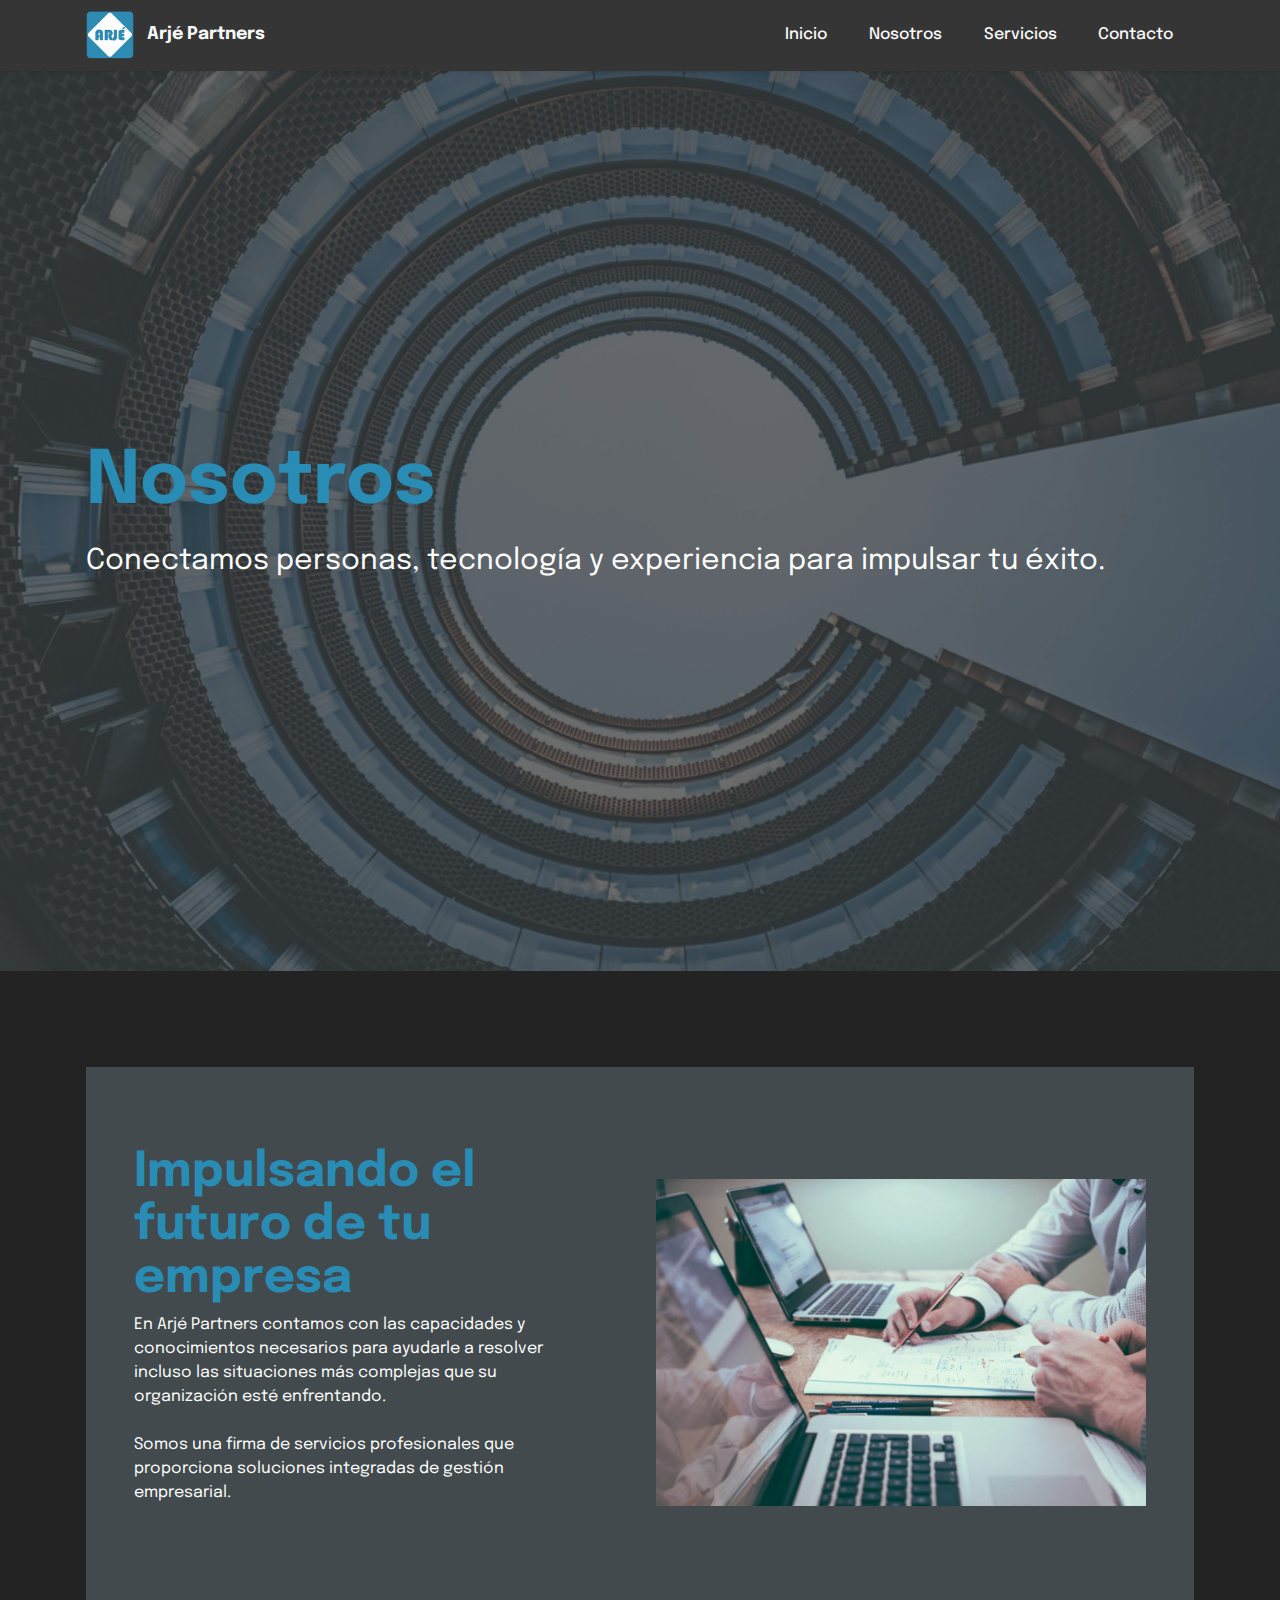
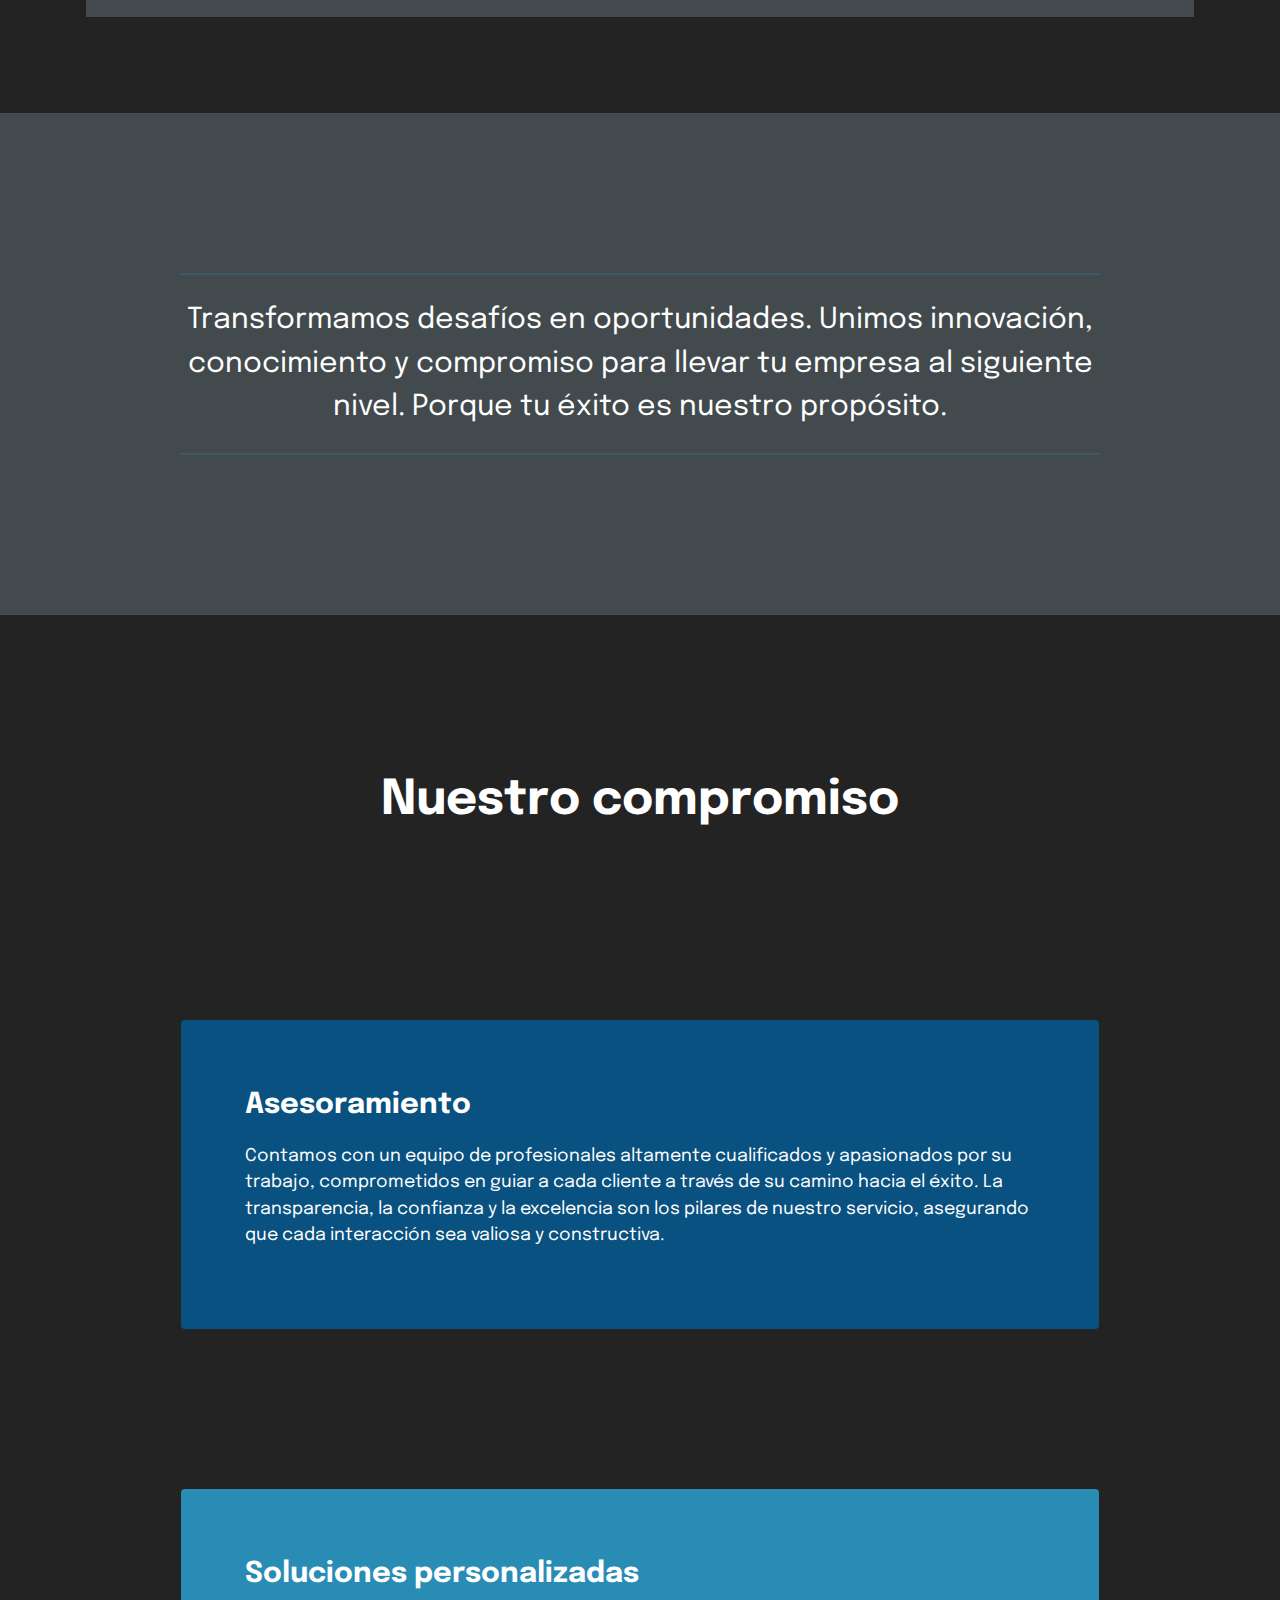
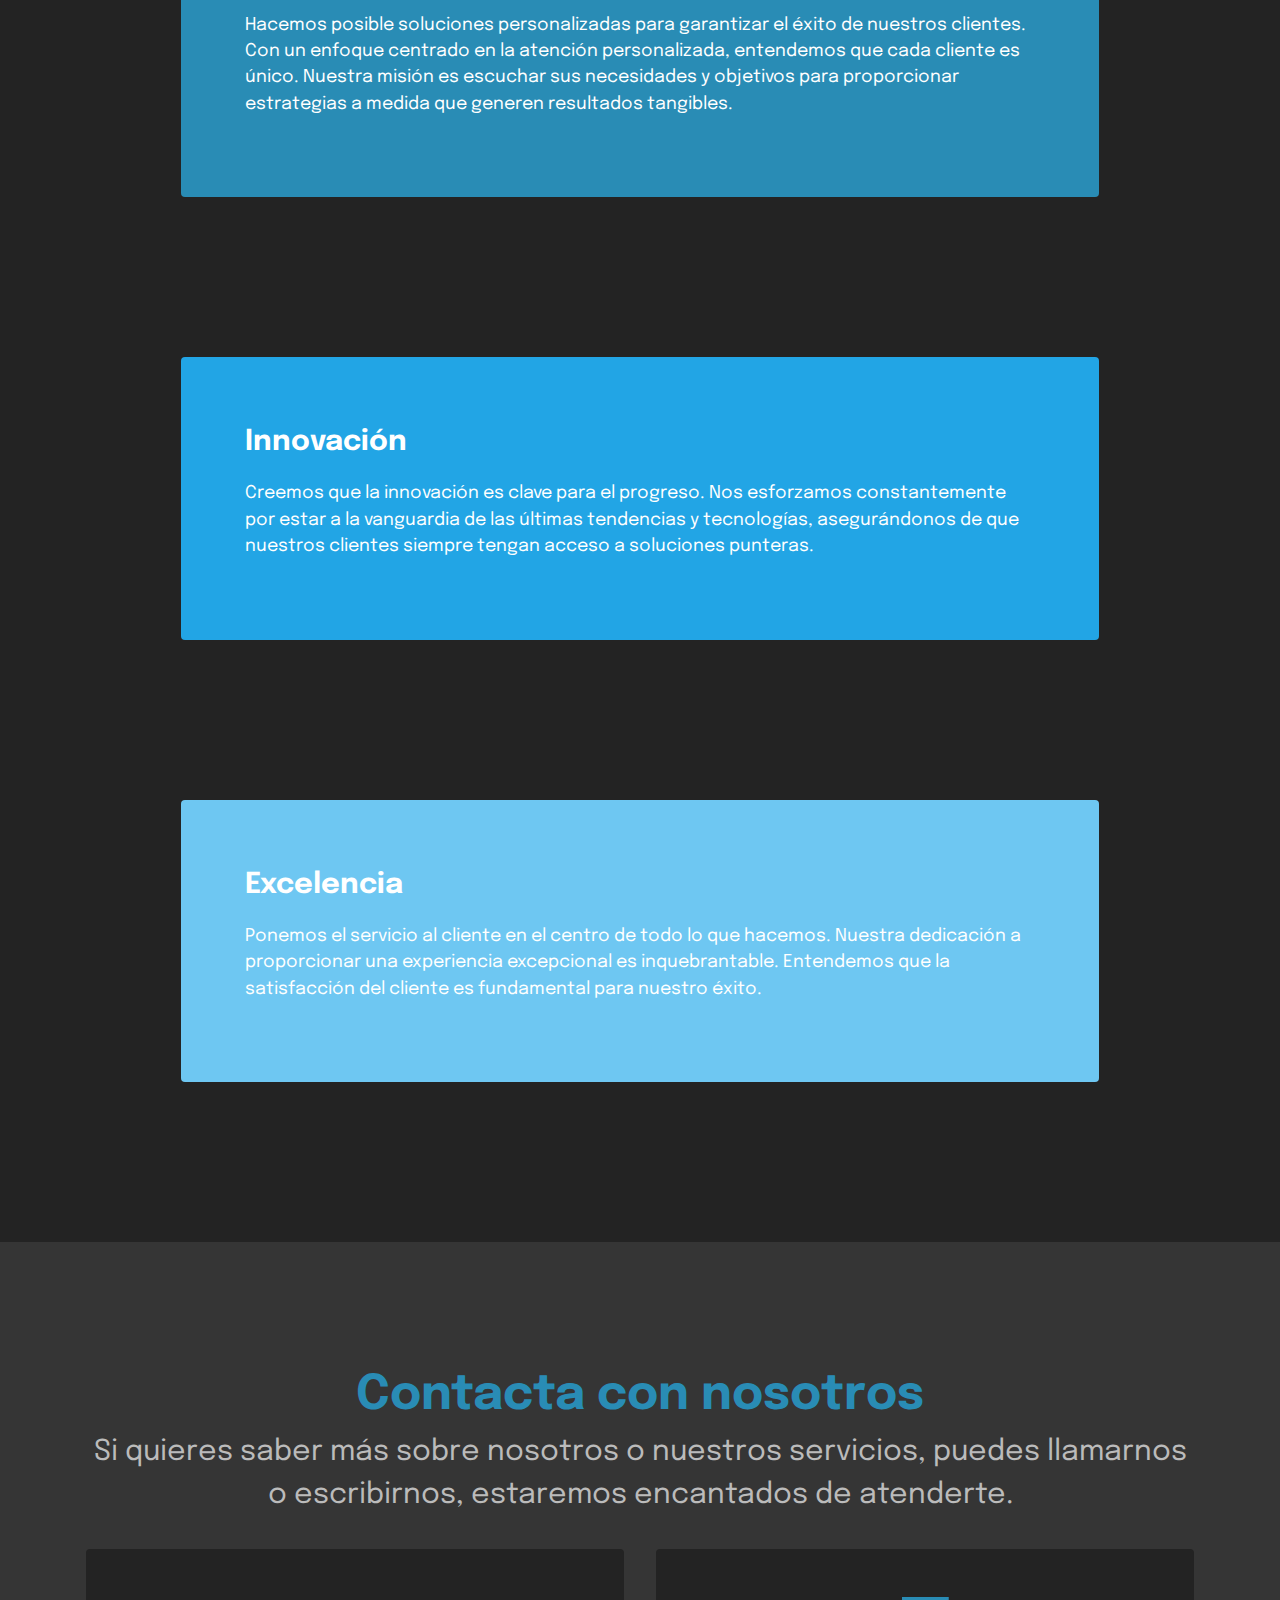
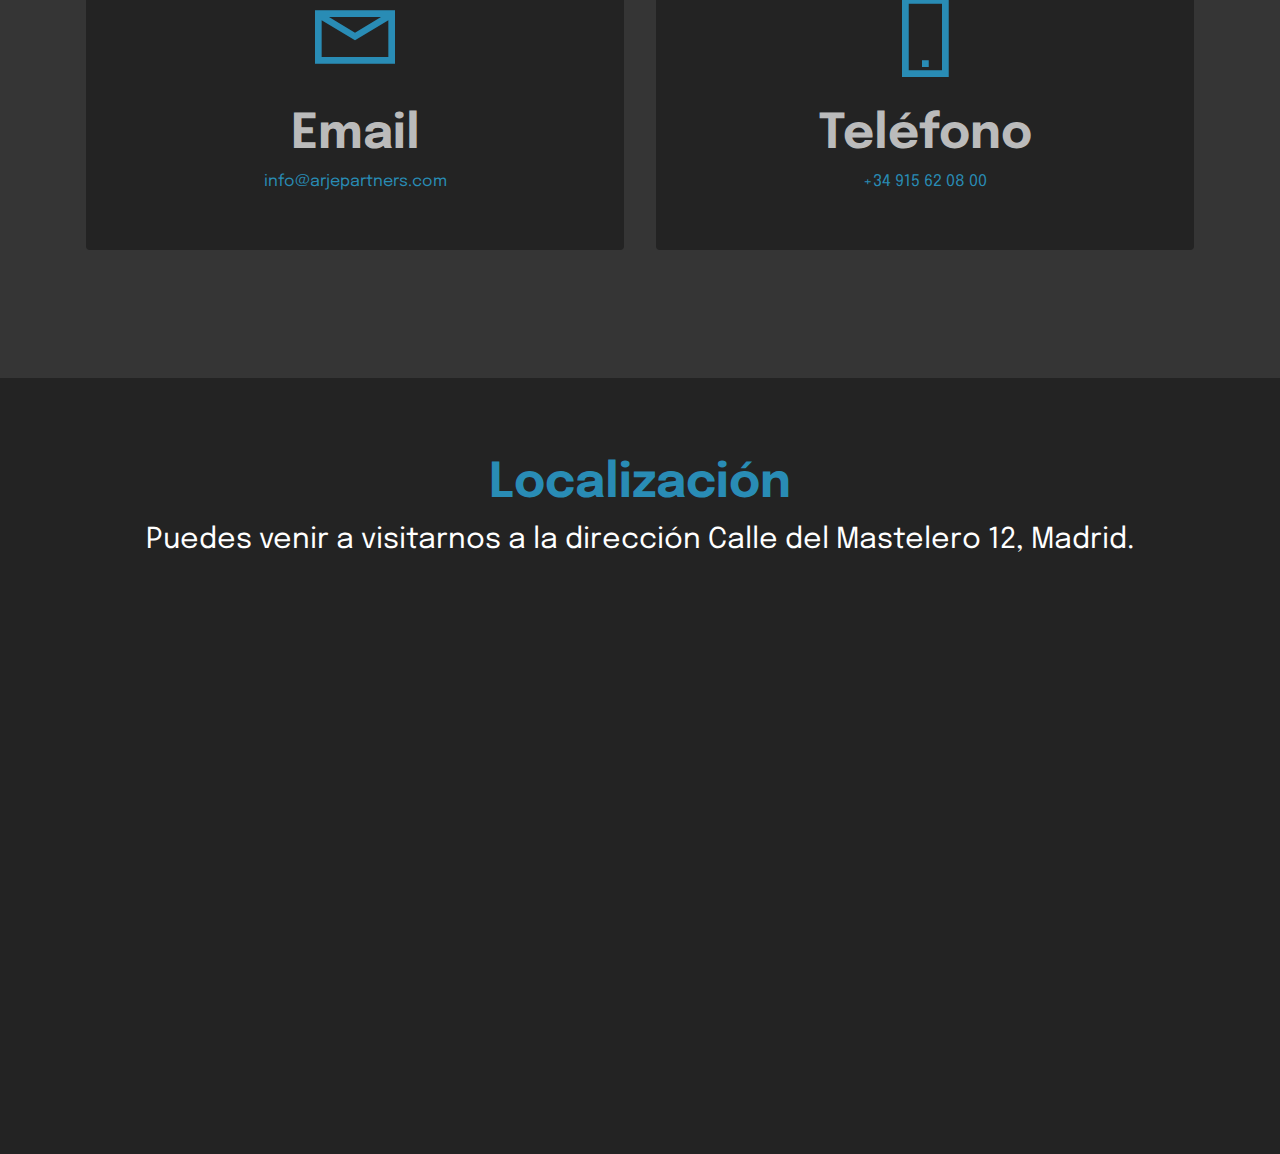
<file: nosotros.html>
<!DOCTYPE html>

<html>
<head>
<!-- Site made with Mobirise Website Builder v5.9.25, https://mobirise.com -->
<meta charset="utf-8"/>
<meta content="IE=edge" http-equiv="X-UA-Compatible"/>

<meta content="width=device-width, initial-scale=1, minimum-scale=1" name="viewport"/>
<link href="assets/images/logo-arje-128x128.png" rel="shortcut icon" type="image/x-icon"/>
<meta content="" name="description"/>
<title>Arjé Partners | Nosotros</title>
<link href="assets/web/assets/mobirise-icons2/mobirise2.css" rel="stylesheet"/>
<link href="assets/bootstrap/css/bootstrap.min.css" rel="stylesheet"/>
<link href="assets/bootstrap/css/bootstrap-grid.min.css" rel="stylesheet"/>
<link href="assets/bootstrap/css/bootstrap-reboot.min.css" rel="stylesheet"/>
<link href="assets/dropdown/css/style.css" rel="stylesheet"/>
<link href="assets/socicon/css/styles.css" rel="stylesheet"/>
<link href="assets/theme/css/style.css" rel="stylesheet"/>
<link as="style" href="https://fonts.googleapis.com/css?family=Epilogue:100,200,300,400,500,600,700,800,900,100i,200i,300i,400i,500i,600i,700i,800i,900i&amp;display=swap" onload="this.onload=null;this.rel='stylesheet'" rel="preload"/>
<noscript><link href="https://fonts.googleapis.com/css?family=Epilogue:100,200,300,400,500,600,700,800,900,100i,200i,300i,400i,500i,600i,700i,800i,900i&amp;display=swap" rel="stylesheet"/></noscript>
<link as="style" href="assets/mobirise/css/mbr-additional.css?v=5wEo5z" rel="preload"/><link href="assets/mobirise/css/mbr-additional.css?v=5wEo5z" rel="stylesheet" type="text/css"/>
</head>
<body>
<section class="menu menu1 cid-uDL4zg50Fp" data-bs-version="5.1" id="menu1-8" once="menu">
<nav class="navbar navbar-dropdown navbar-expand-lg">
<div class="container">
<div class="navbar-brand">
<span class="navbar-logo">
<a href="inicio.html"><img alt="Imagen relacionada" src="assets/images/logo-arje-96x96.png" style="height: 3rem;"/></a>
</span>
<span class="navbar-caption-wrap"><a class="navbar-caption text-white display-7" href="#">Arjé Partners</a></span>
</div>
<button aria-controls="navbarNavAltMarkup" aria-expanded="false" aria-label="Toggle navigation" class="navbar-toggler" data-bs-target="#navbarSupportedContent" data-bs-toggle="collapse" data-target="#navbarSupportedContent" data-toggle="collapse" type="button">
<div class="hamburger">
<span></span>
<span></span>
<span></span>
<span></span>
</div>
</button>
<div class="collapse navbar-collapse" id="navbarSupportedContent">
<ul class="navbar-nav nav-dropdown nav-right" data-app-modern-menu="true"><li class="nav-item"><a class="nav-link link text-white text-primary display-4" href="inicio.html">Inicio</a></li><li class="nav-item"><a class="nav-link link text-white text-primary display-4" href="nosotros.html">Nosotros</a></li>
<li class="nav-item"><a class="nav-link link text-white text-primary display-4" href="servicios.html">Servicios</a></li>
<li class="nav-item"><a class="nav-link link text-white text-primary display-4" href="contacto.html">Contacto</a>
</li></ul>
</div>
</div>
</nav>
</section>
<section class="header4 cid-uDL5cGA6Ou mbr-fullscreen" data-bs-version="5.1" id="header4-t">
<div class="container">
<div class="row">
<div class="content-wrap">
<h1 class="mbr-section-title mbr-fonts-style mbr-white mb-3 display-1">
<strong>Nosotros</strong></h1>
<p class="mbr-fonts-style mbr-text mbr-white mb-3 display-5">
                    Conectamos personas, tecnología y experiencia para impulsar tu éxito.
                </p>
</div>
</div>
</div>
</section>
<section class="features16 cid-uDL7O2ngvB" data-bs-version="5.1" id="features16-u">
<div class="container">
<div class="content-wrapper">
<div class="row align-items-center">
<div class="col-12 col-lg">
<div class="text-wrapper">
<h6 class="card-title mbr-fonts-style display-2"><strong>Impulsando el futuro de tu empresa</strong></h6>
<p class="mbr-text mbr-fonts-style mb-4 display-4">En Arjé Partners contamos con las capacidades y conocimientos necesarios para ayudarle a resolver incluso las situaciones más complejas que su organización esté enfrentando. 
<br/><br/>Somos una firma de servicios profesionales que proporciona soluciones integradas  de gestión empresarial.</p>
</div>
</div>
<div class="col-12 col-lg-6">
<div class="image-wrapper">
<img alt="Imagen relacionada" src="assets/images/scott-graham-5fnmwej4taa-unsplash-1160x774.jpg"/>
</div>
</div>
</div>
</div>
</div>
</section>
<section class="content6 cid-uDLabO1znl" data-bs-version="5.1" id="content6-w">
<div class="container">
<div class="row justify-content-center">
<div class="col-md-12 col-lg-10">
<hr class="line"/>
<p class="mbr-text align-center mbr-fonts-style my-4 display-5">Transformamos desafíos en oportunidades. Unimos innovación, conocimiento y compromiso para llevar tu empresa al siguiente nivel. Porque tu éxito es nuestro propósito.</p>
<hr class="line"/>
</div>
</div>
</div>
</section>
<section class="content4 cid-uFfOE8MaHc" data-bs-version="5.1" id="content4-1w">
<div class="container">
<div class="row justify-content-center">
<div class="title col-md-12 col-lg-10">
<h3 class="mbr-section-title mbr-fonts-style align-center mb-4 display-2"><strong>Nuestro compromiso</strong></h3>
<h4 class="mbr-section-subtitle align-center mbr-fonts-style mb-4 display-5"></h4>
</div>
</div>
</div>
</section>
<section class="content15 cid-uFfO50jI85" data-bs-version="5.1" id="content15-1s">
<div class="container">
<div class="row justify-content-center">
<div class="card col-md-12 col-lg-10">
<div class="card-wrapper">
<div class="card-box align-left">
<h4 class="card-title mbr-fonts-style mbr-white mb-3 display-5"><strong>Asesoramiento</strong></h4>
<p class="mbr-text mbr-fonts-style display-7">Contamos con un equipo de profesionales altamente cualificados y apasionados por su trabajo, comprometidos en guiar a cada cliente a través de su camino hacia el éxito. La transparencia, la confianza y la excelencia son los pilares de nuestro servicio, asegurando que cada interacción sea valiosa y constructiva.</p>
</div>
</div>
</div>
</div>
</div>
</section>
<section class="content15 cid-uFfOh7zaeP" data-bs-version="5.1" id="content15-1t">
<div class="container">
<div class="row justify-content-center">
<div class="card col-md-12 col-lg-10">
<div class="card-wrapper">
<div class="card-box align-left">
<h4 class="card-title mbr-fonts-style mbr-white mb-3 display-5"><strong>Soluciones personalizadas</strong></h4>
<p class="mbr-text mbr-fonts-style display-7">Hacemos posible soluciones personalizadas para garantizar el éxito de nuestros clientes. Con un enfoque centrado en la atención personalizada, entendemos que cada cliente es único. Nuestra misión es escuchar sus necesidades y objetivos para proporcionar estrategias a medida que generen resultados tangibles.</p>
</div>
</div>
</div>
</div>
</div>
</section>
<section class="content15 cid-uFfOhJb8EC" data-bs-version="5.1" id="content15-1u">
<div class="container">
<div class="row justify-content-center">
<div class="card col-md-12 col-lg-10">
<div class="card-wrapper">
<div class="card-box align-left">
<h4 class="card-title mbr-fonts-style mbr-white mb-3 display-5">
<strong>Innovación</strong></h4>
<p class="mbr-text mbr-fonts-style display-7">Creemos que la innovación es clave para el progreso. Nos esforzamos constantemente por estar a la vanguardia de las últimas tendencias y tecnologías, asegurándonos de que nuestros clientes siempre tengan acceso a soluciones punteras.</p>
</div>
</div>
</div>
</div>
</div>
</section>
<section class="content15 cid-uFfOifjYd7" data-bs-version="5.1" id="content15-1v">
<div class="container">
<div class="row justify-content-center">
<div class="card col-md-12 col-lg-10">
<div class="card-wrapper">
<div class="card-box align-left">
<h4 class="card-title mbr-fonts-style mbr-white mb-3 display-5">
<strong>Excelencia</strong></h4>
<p class="mbr-text mbr-fonts-style display-7">Ponemos el servicio al cliente en el centro de todo lo que hacemos. Nuestra dedicación a proporcionar una experiencia excepcional es inquebrantable. Entendemos que la satisfacción del cliente es fundamental para nuestro éxito.</p>
</div>
</div>
</div>
</div>
</div>
</section>
<section class="contacts1 cid-uDL4zi8SzB" data-bs-version="5.1" id="contacts1-d">
<div class="container">
<div class="mbr-section-head">
<h3 class="mbr-section-title mbr-fonts-style align-center mb-0 display-2">
<strong>Contacta con nosotros</strong></h3>
<h4 class="mbr-section-subtitle mbr-fonts-style align-center mb-0 mt-2 display-5">Si quieres saber más sobre nosotros o nuestros servicios, puedes llamarnos o escribirnos, estaremos encantados de atenderte.</h4>
</div>
<div class="row justify-content-center mt-4">
<div class="card col-12 col-lg-6">
<div class="card-wrapper">
<div class="card-box align-center">
<div class="image-wrapper">
<span class="mbr-iconfont mobi-mbri-letter mobi-mbri"></span>
</div>
<h4 class="card-title mbr-fonts-style mb-2 display-2">
<strong>Email</strong>
</h4>
<p class="mbr-text mbr-fonts-style mb-2 display-4">info@arjepartners.com</p>
<h5 class="link mbr-fonts-style display-7"></h5>
</div>
</div>
</div>
<div class="card col-12 col-lg-6">
<div class="card-wrapper">
<div class="card-box align-center">
<div class="image-wrapper">
<span class="mbr-iconfont mobi-mbri-mobile-2 mobi-mbri"></span>
</div>
<h4 class="card-title mbr-fonts-style align-center mb-2 display-2"><strong>Teléfono</strong></h4>
<p class="mbr-text mbr-fonts-style mb-2 display-4">+34 915 62 08 00</p>
<h5 class="link mbr-black mbr-fonts-style display-7"></h5>
</div>
</div>
</div>
</div>
</div>
</section>
<section class="map1 cid-uDL4zisKlU" data-bs-version="5.1" id="map1-e">
<div class="container">
<div class="mbr-section-head mb-4">
<h3 class="mbr-section-title mbr-fonts-style align-center mb-0 display-2"><strong>Localización</strong></h3>
<h4 class="mbr-section-subtitle mbr-fonts-style align-center mb-0 mt-2 display-5">Puedes venir a visitarnos a la dirección Calle del Mastelero 12, Madrid.</h4>
</div>
<div class="google-map"><iframe allowfullscreen="" frameborder="0" src="https://www.google.com/maps/embed?pb=!1m18!1m12!1m3!1d6070.165648802285!2d-3.6624035245140627!3d40.47343265218715!2m3!1f0!2f0!3f0!3m2!1i1024!2i768!4f13.1!3m3!1m2!1s0xd422ecaf7fc439b%3A0x2fc7027a0c9418f4!2sC.%20del%20Mastelero%2C%2012%2C%20Hortaleza%2C%2028033%20Madrid!5e0!3m2!1ses!2ses!4v1740332834360!5m2!1ses!2ses" style="border:0"></iframe></div>
</div>
</section></body>
</html>
</file>
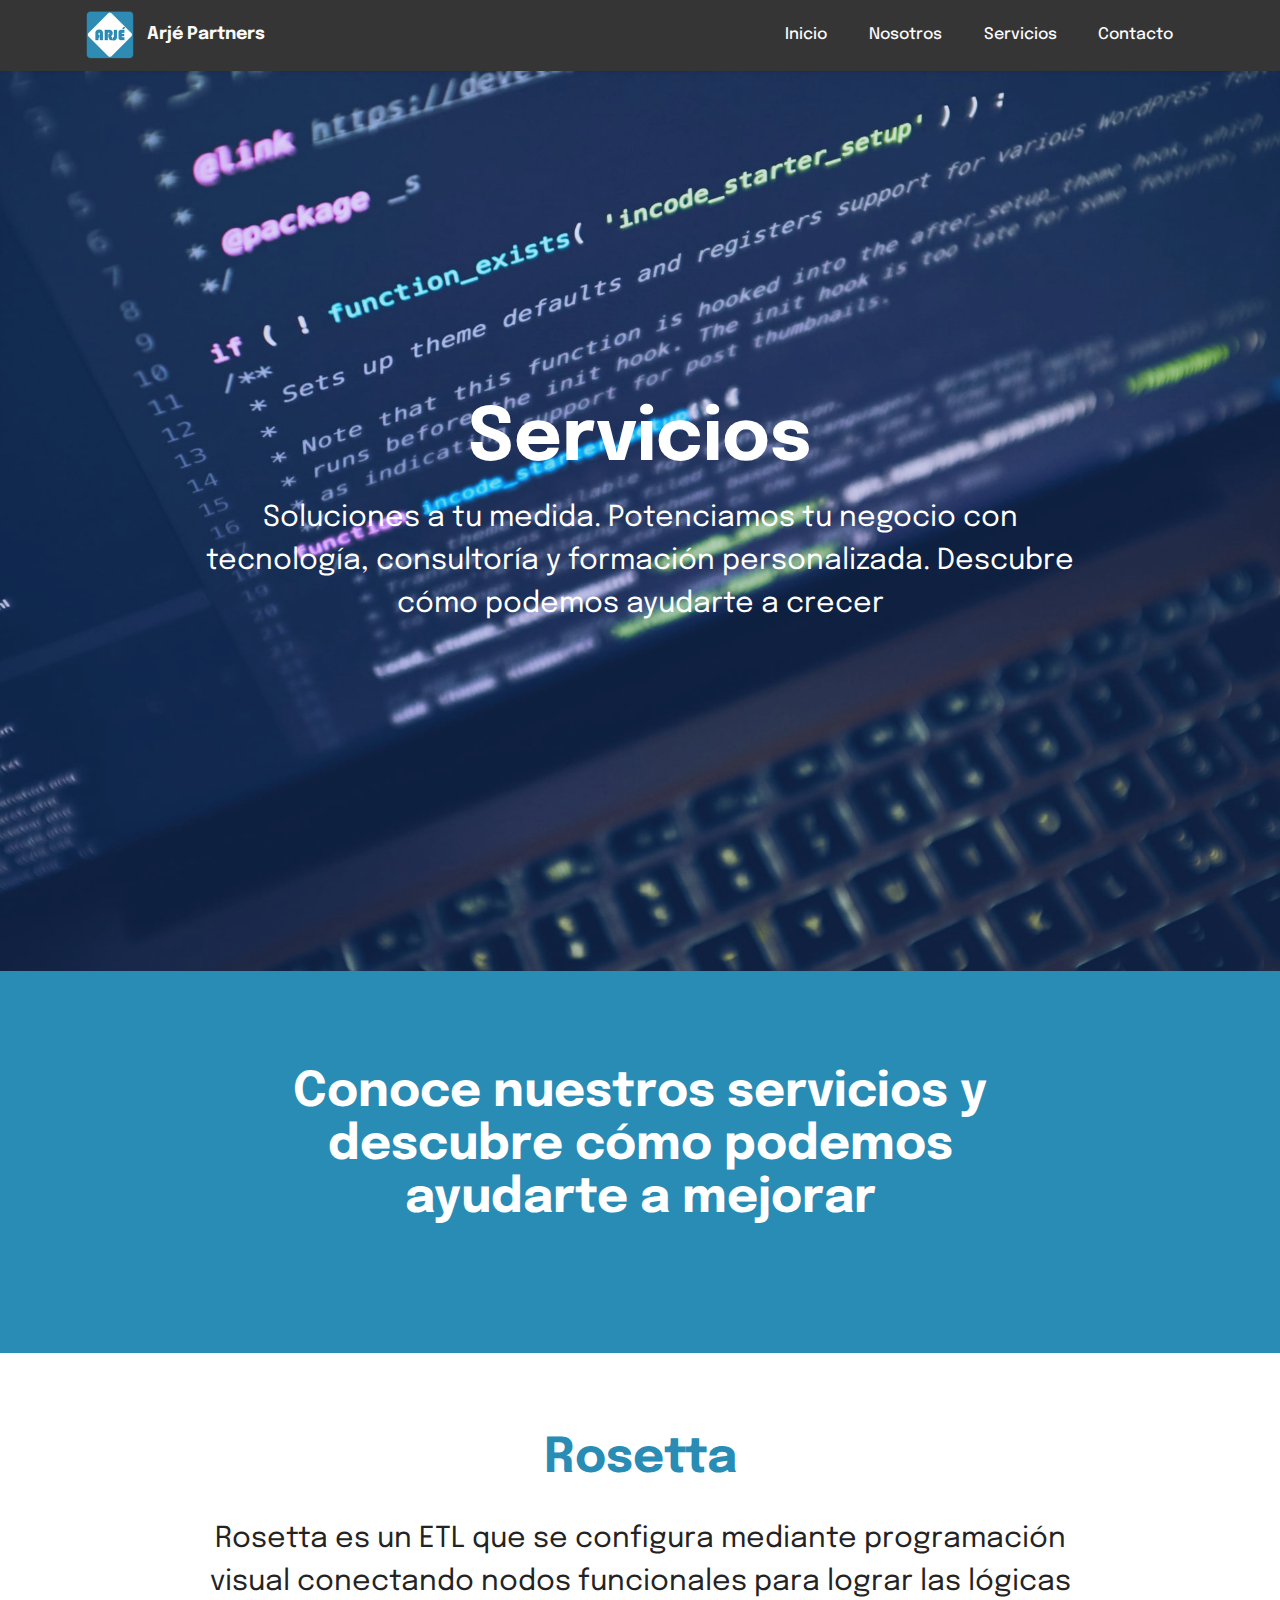
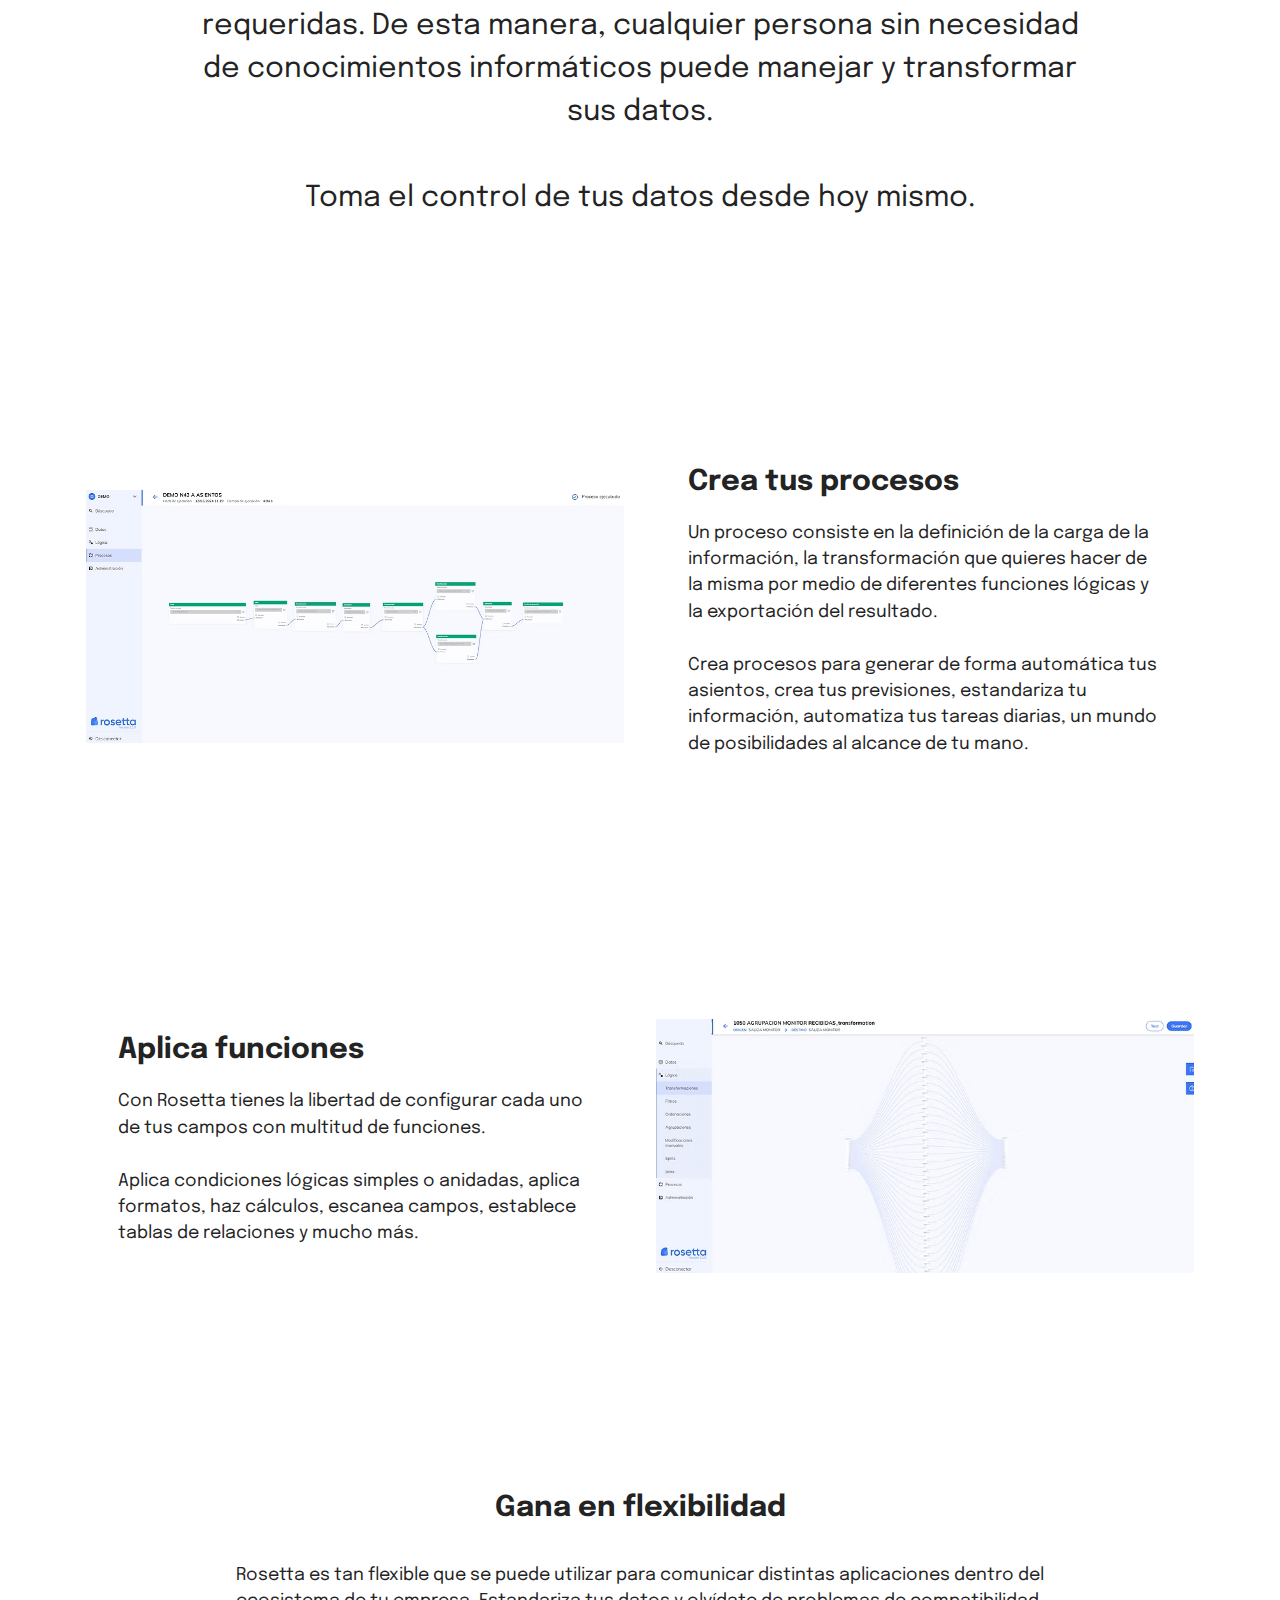
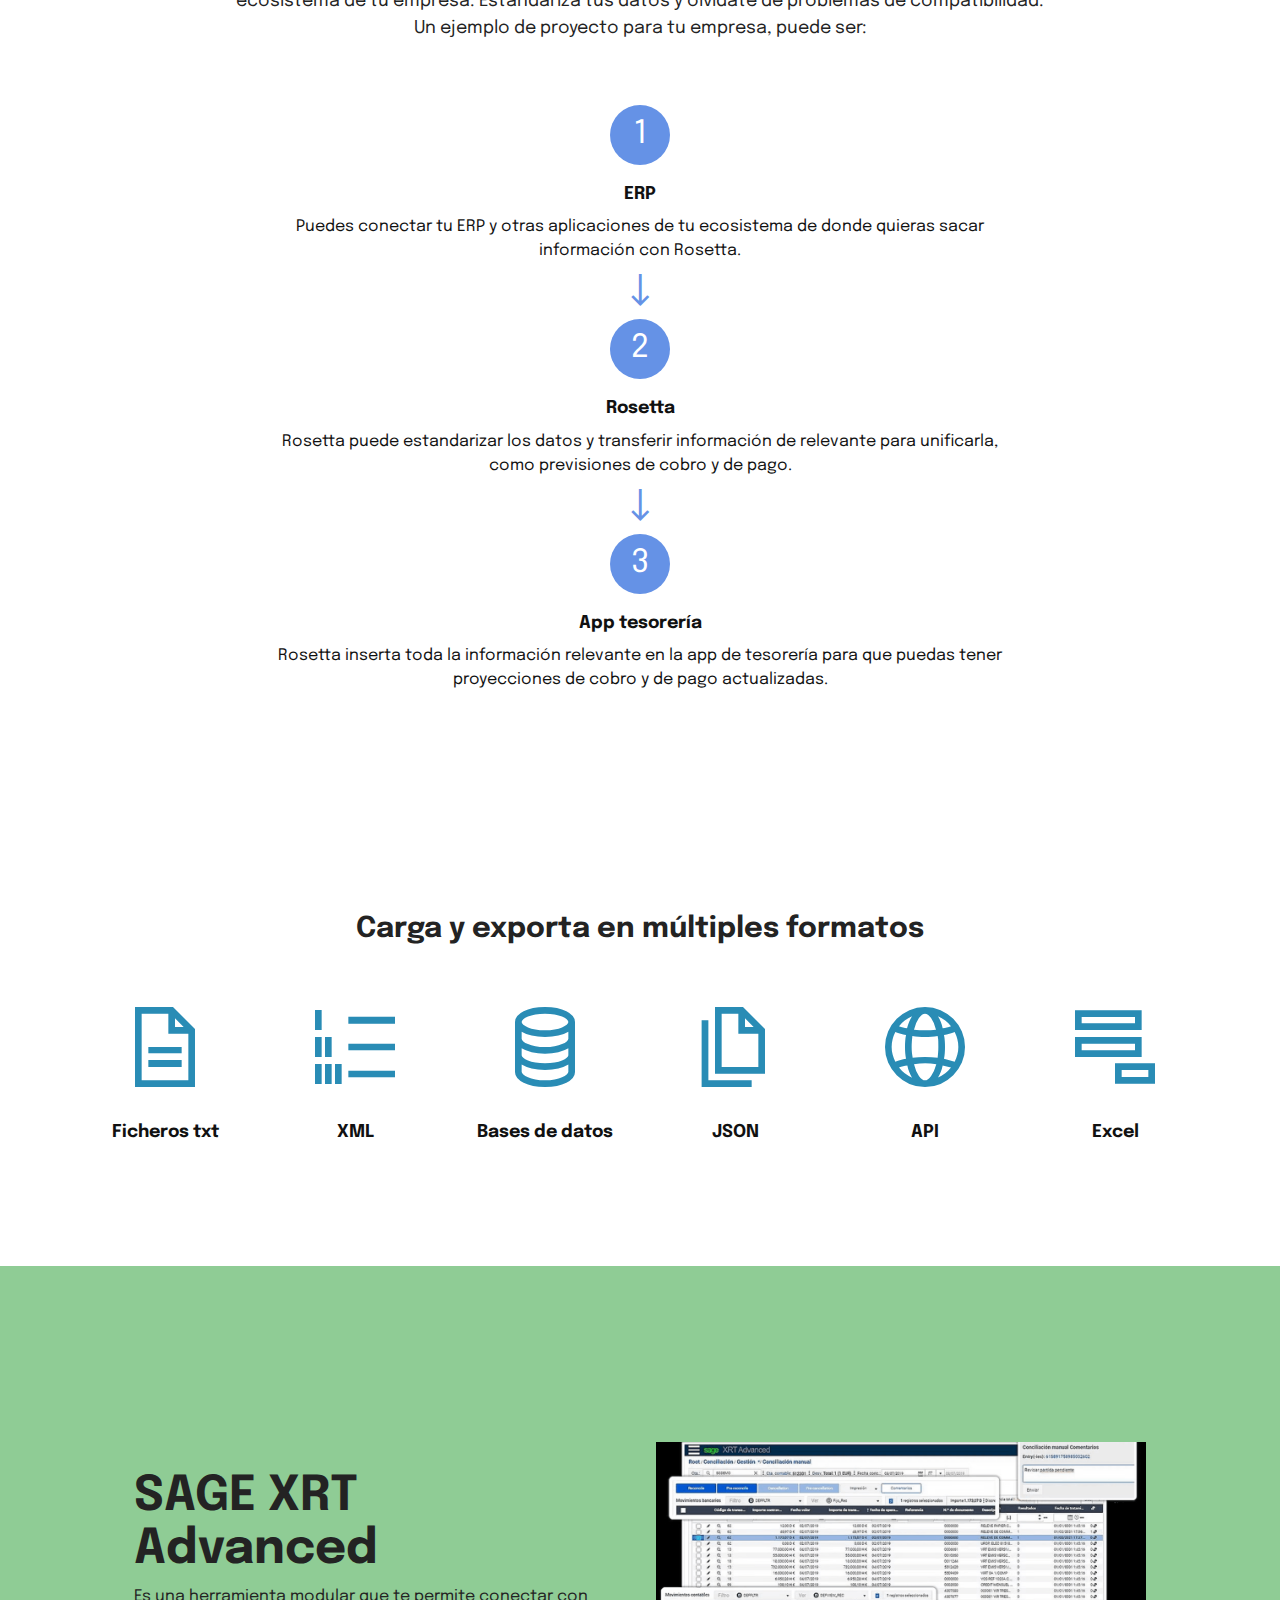
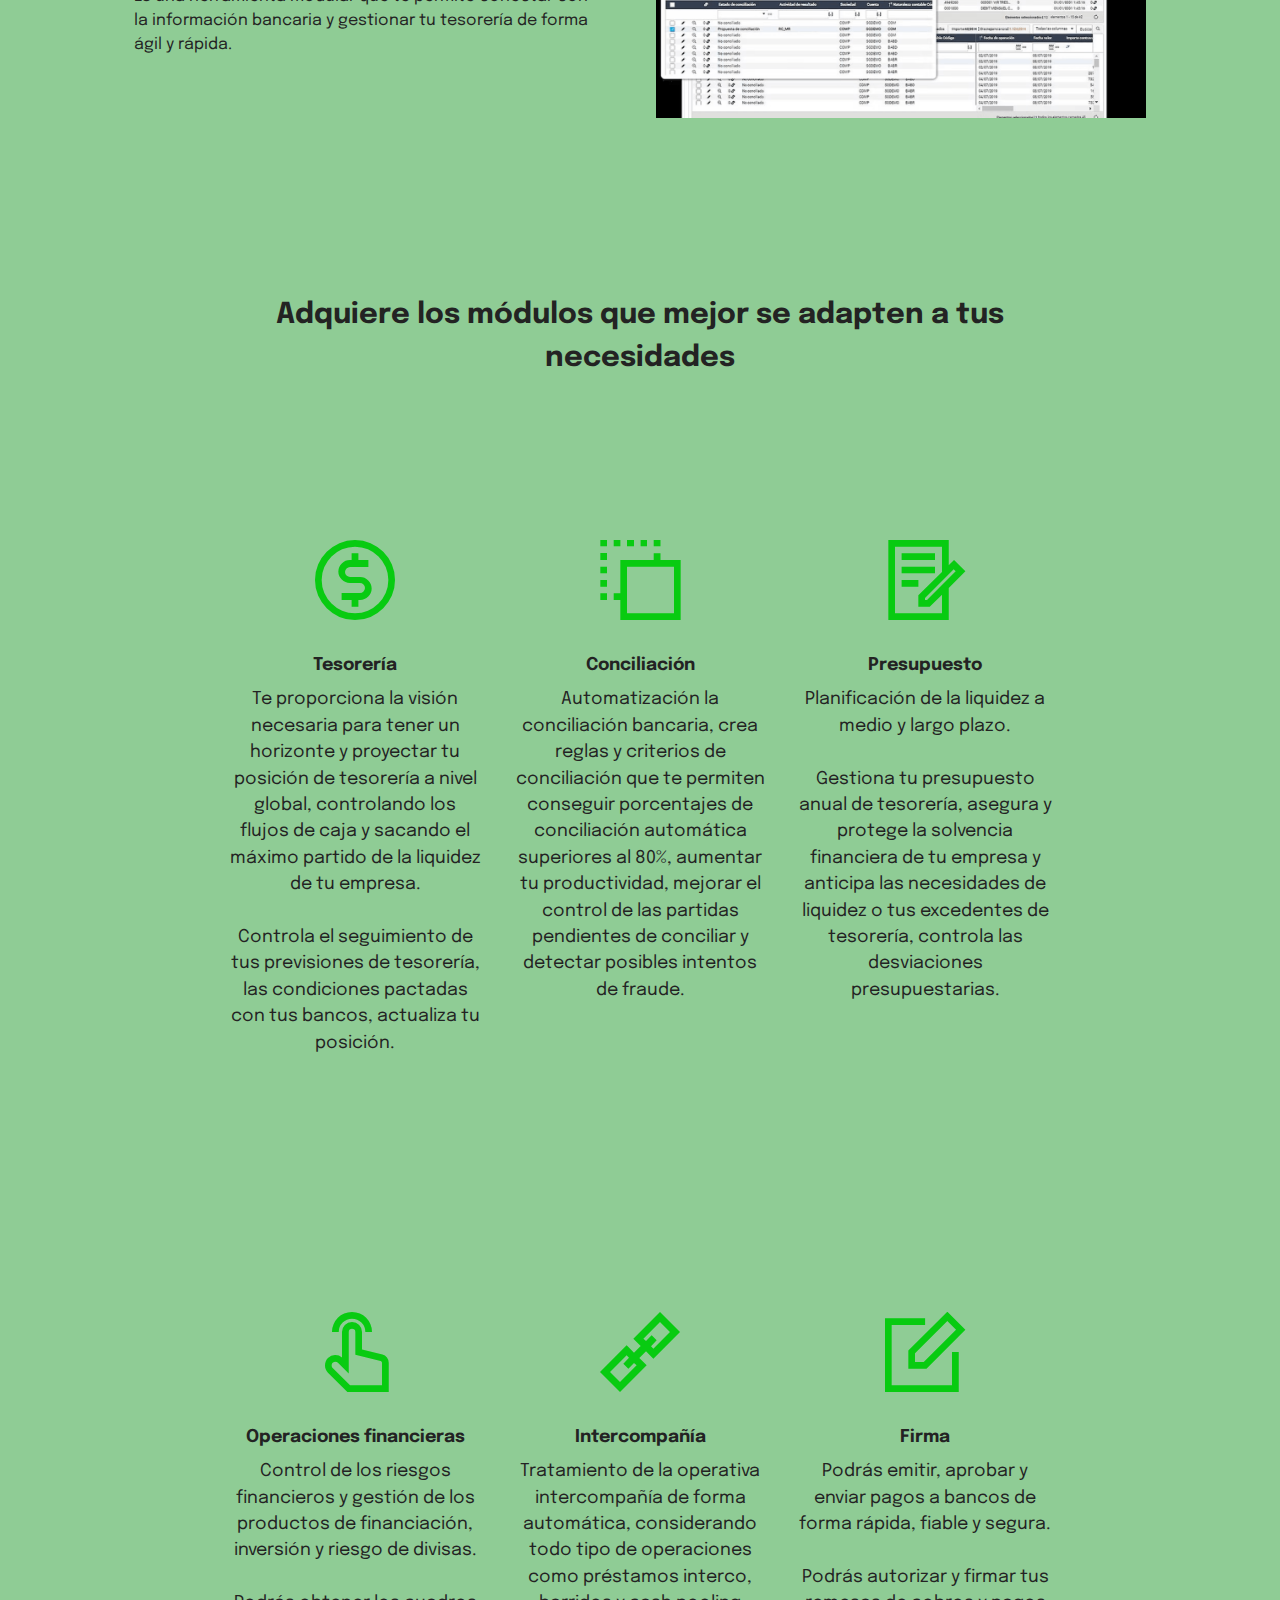
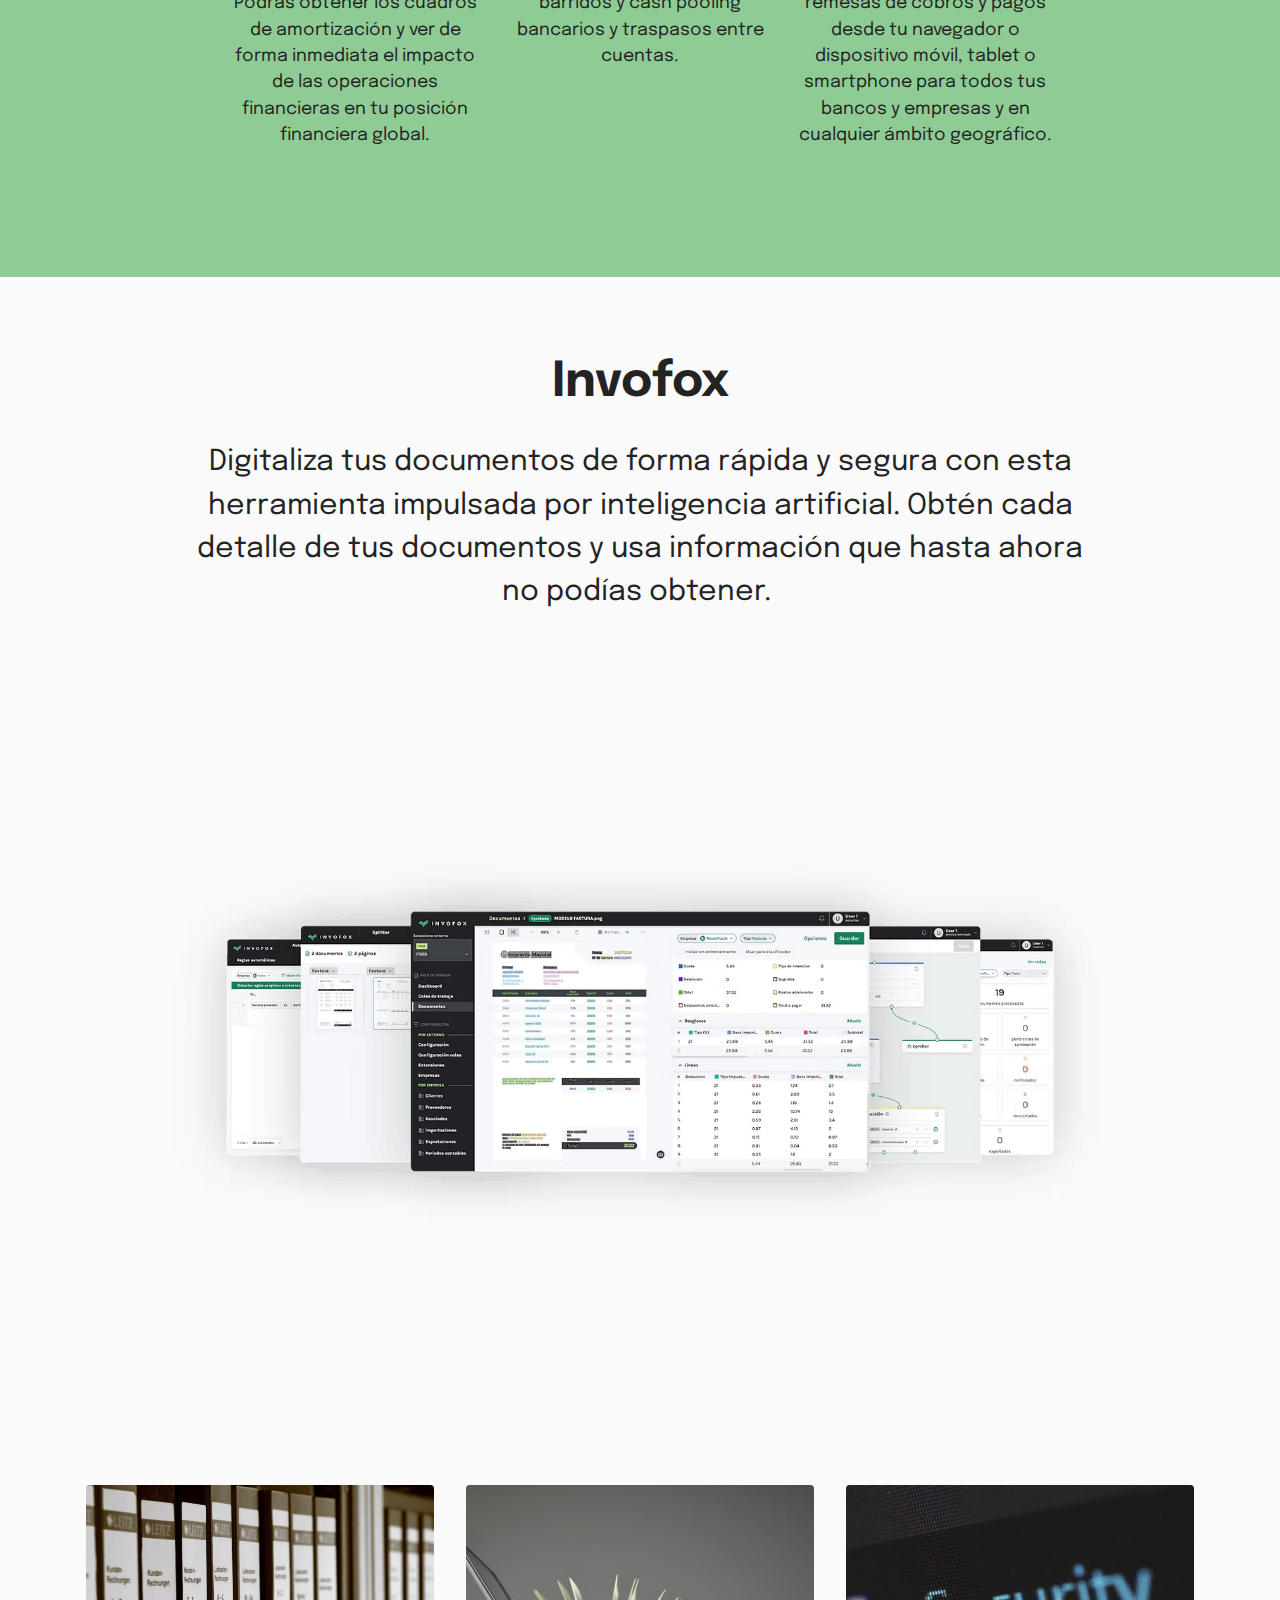
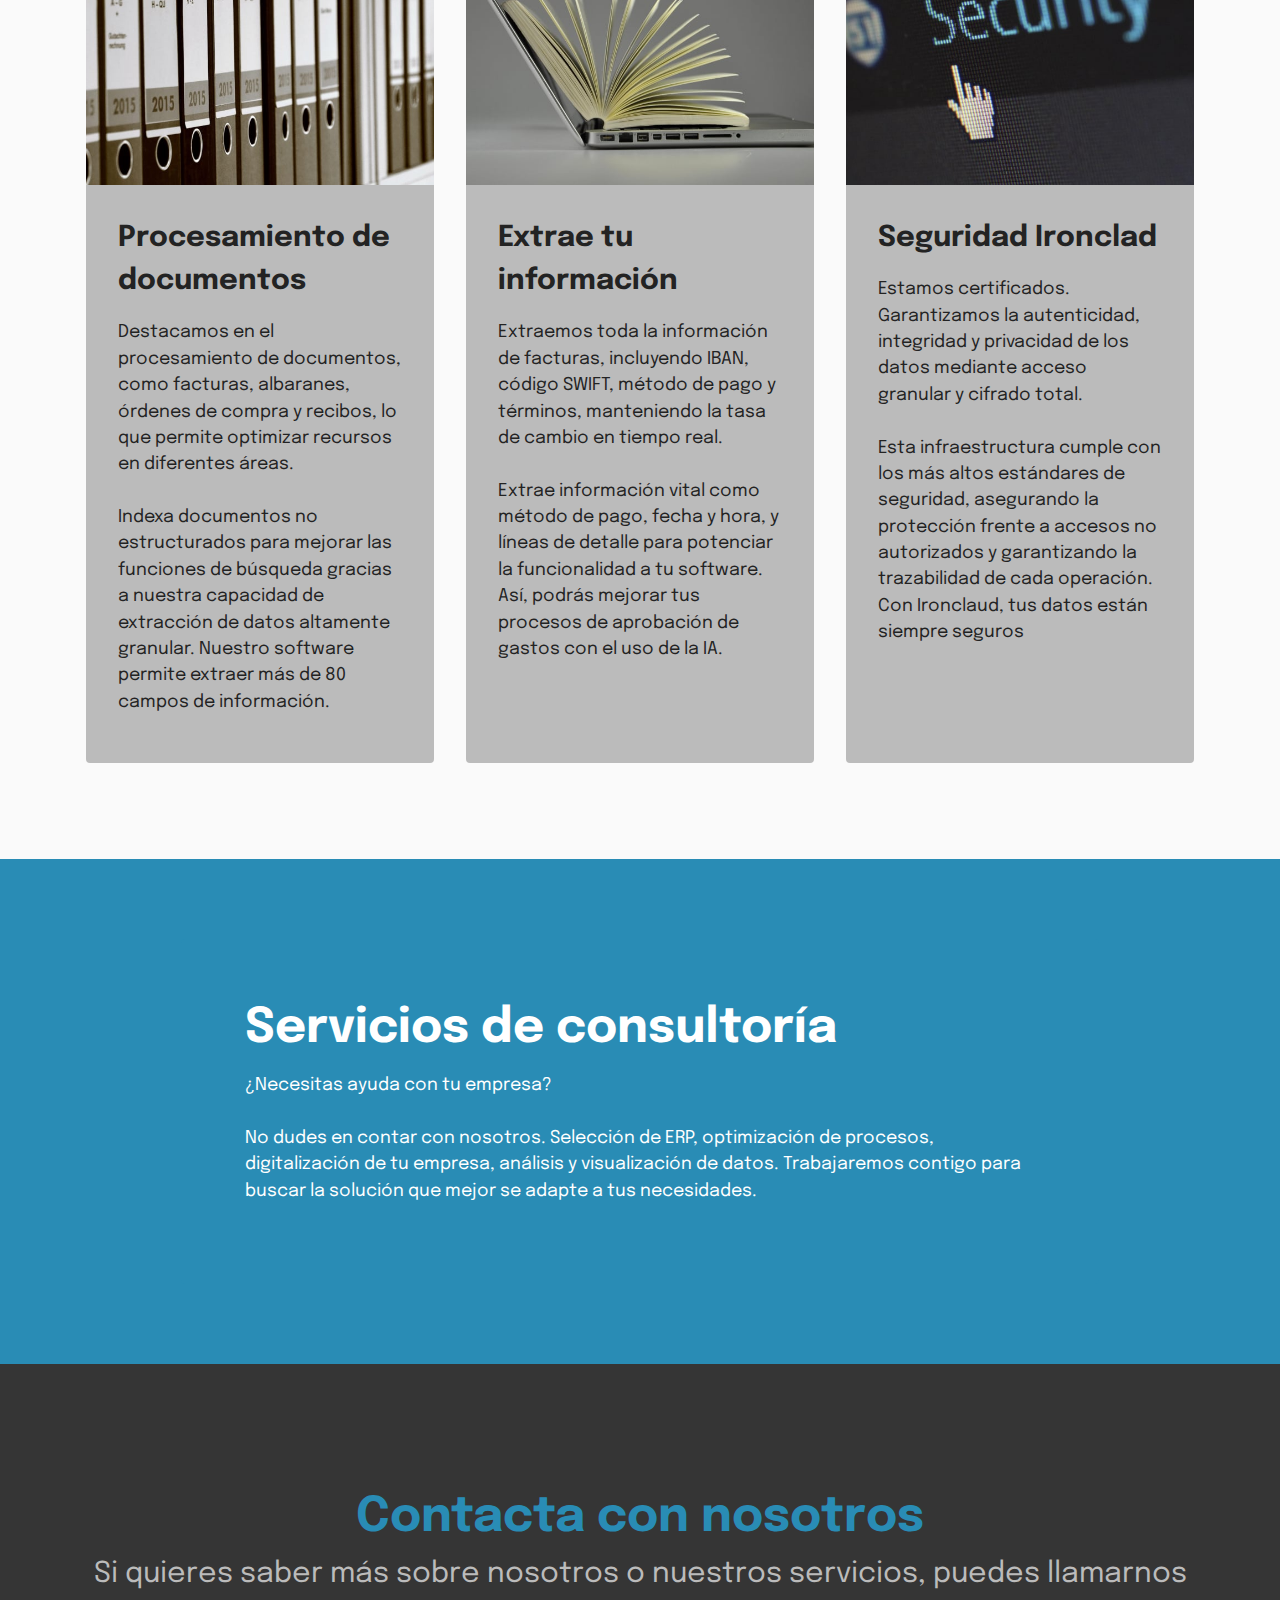
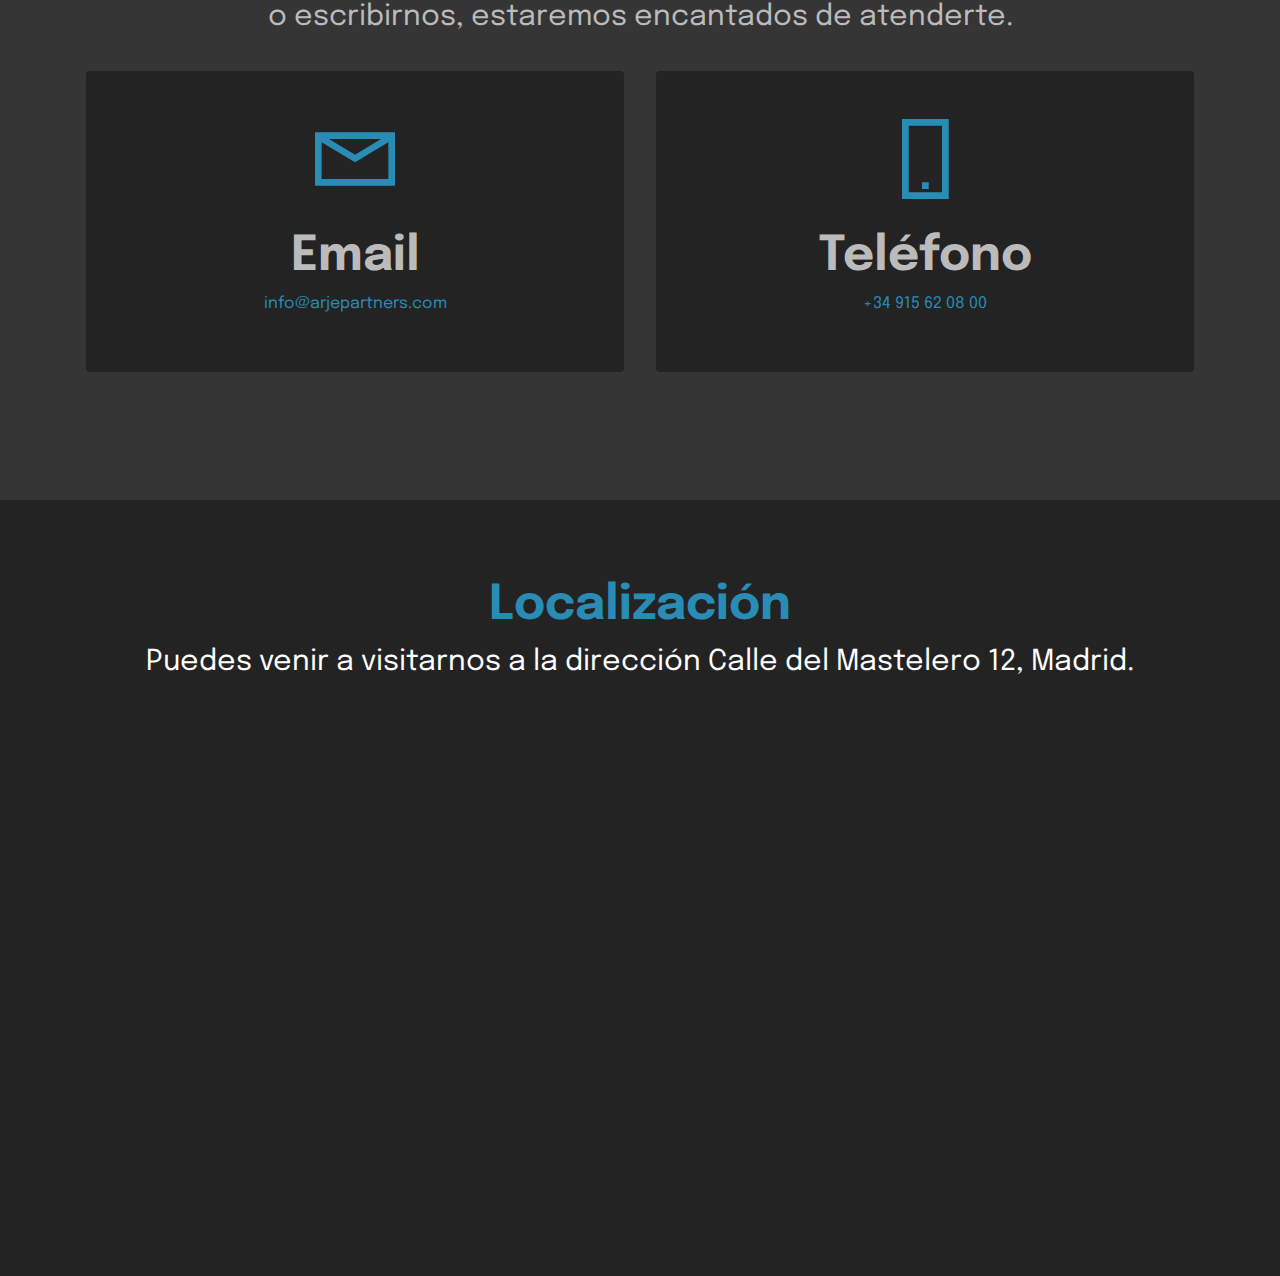
<file: servicios.html>
<!DOCTYPE html>

<html>
<head>
<!-- Site made with Mobirise Website Builder v5.9.25, https://mobirise.com -->
<meta charset="utf-8"/>
<meta content="IE=edge" http-equiv="X-UA-Compatible"/>

<meta content="width=device-width, initial-scale=1, minimum-scale=1" name="viewport"/>
<link href="assets/images/logo-arje-128x128.png" rel="shortcut icon" type="image/x-icon"/>
<meta content="" name="description"/>
<title>Arjé Partners | Servicios</title>
<link href="assets/web/assets/mobirise-icons2/mobirise2.css" rel="stylesheet"/>
<link href="assets/bootstrap/css/bootstrap.min.css" rel="stylesheet"/>
<link href="assets/bootstrap/css/bootstrap-grid.min.css" rel="stylesheet"/>
<link href="assets/bootstrap/css/bootstrap-reboot.min.css" rel="stylesheet"/>
<link href="assets/dropdown/css/style.css" rel="stylesheet"/>
<link href="assets/socicon/css/styles.css" rel="stylesheet"/>
<link href="assets/theme/css/style.css" rel="stylesheet"/>
<link as="style" href="https://fonts.googleapis.com/css?family=Epilogue:100,200,300,400,500,600,700,800,900,100i,200i,300i,400i,500i,600i,700i,800i,900i&amp;display=swap" onload="this.onload=null;this.rel='stylesheet'" rel="preload"/>
<noscript><link href="https://fonts.googleapis.com/css?family=Epilogue:100,200,300,400,500,600,700,800,900,100i,200i,300i,400i,500i,600i,700i,800i,900i&amp;display=swap" rel="stylesheet"/></noscript>
<link as="style" href="assets/mobirise/css/mbr-additional.css?v=f4Lcz5" rel="preload"/><link href="assets/mobirise/css/mbr-additional.css?v=f4Lcz5" rel="stylesheet" type="text/css"/>
</head>
<body>
<section class="menu menu1 cid-uDL4CvuB9R" data-bs-version="5.1" id="menu1-f" once="menu">
<nav class="navbar navbar-dropdown navbar-expand-lg">
<div class="container">
<div class="navbar-brand">
<span class="navbar-logo">
<a href="inicio.html"><img alt="Imagen relacionada" src="assets/images/logo-arje-96x96.png" style="height: 3rem;"/></a>
</span>
<span class="navbar-caption-wrap"><a class="navbar-caption text-white display-7" href="#">Arjé Partners</a></span>
</div>
<button aria-controls="navbarNavAltMarkup" aria-expanded="false" aria-label="Toggle navigation" class="navbar-toggler" data-bs-target="#navbarSupportedContent" data-bs-toggle="collapse" data-target="#navbarSupportedContent" data-toggle="collapse" type="button">
<div class="hamburger">
<span></span>
<span></span>
<span></span>
<span></span>
</div>
</button>
<div class="collapse navbar-collapse" id="navbarSupportedContent">
<ul class="navbar-nav nav-dropdown nav-right" data-app-modern-menu="true"><li class="nav-item"><a class="nav-link link text-white text-primary display-4" href="inicio.html">Inicio</a></li><li class="nav-item"><a class="nav-link link text-white text-primary display-4" href="nosotros.html">Nosotros</a></li>
<li class="nav-item"><a class="nav-link link text-white text-primary display-4" href="servicios.html">Servicios</a></li>
<li class="nav-item"><a class="nav-link link text-white text-primary display-4" href="contacto.html">Contacto</a>
</li></ul>
</div>
</div>
</nav>
</section>
<section class="header6 cid-uDLcevRh3d mbr-fullscreen" data-bs-version="5.1" id="header6-y">
<div class="mbr-overlay" style="opacity: 0.2; background-color: rgb(68, 121, 217);"></div>
<div class="align-center container">
<div class="row justify-content-center">
<div class="col-12 col-lg-10">
<h1 class="mbr-section-title mbr-fonts-style mbr-white mb-3 display-1"><strong>Servicios</strong></h1>
<p class="mbr-text mbr-white mbr-fonts-style display-5">
                    Soluciones a tu medida. Potenciamos tu negocio con tecnología, consultoría y formación personalizada. Descubre cómo podemos ayudarte a crecer
                </p>
</div>
</div>
</div>
</section>
<section class="info1 cid-uDLdcABrxC" data-bs-version="5.1" id="info1-z">
<div class="align-center container">
<div class="row justify-content-center">
<div class="col-12 col-lg-8">
<h3 class="mbr-section-title mb-4 mbr-fonts-style display-2">
<strong>Conoce nuestros servicios y descubre cómo podemos ayudarte a mejorar</strong></h3>
</div>
</div>
</div>
</section>
<section class="content4 cid-uDLdE55bki" data-bs-version="5.1" id="content4-10">
<div class="container">
<div class="row justify-content-center">
<div class="title col-md-12 col-lg-10">
<h3 class="mbr-section-title mbr-fonts-style align-center mb-4 display-2">
<strong>Rosetta</strong></h3>
<h4 class="mbr-section-subtitle align-center mbr-fonts-style mb-4 display-5">Rosetta es un ETL que se configura mediante programación visual conectando nodos funcionales para lograr las lógicas requeridas. De esta manera, cualquier persona sin necesidad de conocimientos informáticos puede manejar y transformar sus datos.
<div>
</div><div>​
</div><div>Toma el control de tus datos desde hoy mismo.</div><div>
</div></h4>
</div>
</div>
</div>
</section>
<section class="image1 cid-uDLe0X5l6h" data-bs-version="5.1" id="image1-11">
<div class="container">
<div class="row align-items-center">
<div class="col-12 col-lg-6">
<div class="image-wrapper">
<img alt="Imagen relacionada" src="assets/images/1-1001x471.png"/>
</div>
</div>
<div class="col-12 col-lg">
<div class="text-wrapper">
<h3 class="mbr-section-title mbr-fonts-style mb-3 display-5"><strong>Crea tus procesos</strong></h3>
<p class="mbr-text mbr-fonts-style display-7">Un proceso consiste en la definición de la carga de la información, la transformación que quieres hacer de la misma por medio de diferentes funciones lógicas y la exportación del resultado.<br/>
<br/>Crea procesos para generar de forma automática tus asientos, crea tus previsiones, estandariza tu información, automatiza tus tareas diarias, un mundo de posibilidades al alcance de tu mano.</p>
</div>
</div>
</div>
</div>
</section>
<section class="image2 cid-uDLeTyvwAf" data-bs-version="5.1" id="image2-12">
<div class="container">
<div class="row align-items-center">
<div class="col-12 col-lg-6">
<div class="image-wrapper">
<img alt="Imagen relacionada" src="assets/images/2-844x398.png"/>
</div>
</div>
<div class="col-12 col-lg">
<div class="text-wrapper">
<h3 class="mbr-section-title mbr-fonts-style mb-3 display-5"><strong>Aplica funciones</strong></h3>
<p class="mbr-text mbr-fonts-style display-7">Con Rosetta tienes la libertad de configurar cada uno de tus campos con multitud de funciones.
<br/><br/>Aplica condiciones lógicas simples o anidadas, aplica formatos, haz cálculos, escanea campos, establece tablas de relaciones y mucho más.</p>
</div>
</div>
</div>
</div>
</section>
<section class="features21 cid-uDLg92E1HC" data-bs-version="5.1" id="features21-14">
<div class="container">
<div class="row justify-content-center">
<div class="col-md-12 col-lg-9">
<div class="card-wrapper mb-4">
<div class="card-box align-center">
<h4 class="card-title mbr-fonts-style mb-4 display-5"><strong>Gana en flexibilidad</strong></h4>
<p class="mbr-text mbr-fonts-style mb-4 display-7">
                            Rosetta es tan flexible que se puede utilizar para comunicar distintas aplicaciones dentro del ecosistema de tu empresa. Estandariza tus datos y olvídate de problemas de compatibilidad. Un ejemplo de proyecto para tu empresa, puede ser:</p>
</div>
</div>
</div>
<div class="col-12 col-md-8">
<div class="item mbr-flex">
<div class="icon-wrap w-100">
<div class="icon-box">
<span class="step-number mbr-fonts-style display-5">1</span>
</div>
</div>
<div class="text-box">
<h4 class="icon-title card-title mbr-black mbr-fonts-style display-7"><strong>ERP</strong></h4>
<h5 class="icon-text mbr-black mbr-fonts-style display-4">Puedes conectar tu ERP y otras aplicaciones de tu ecosistema de donde quieras sacar información con Rosetta.</h5>
</div>
</div>
<div class="item mbr-flex">
<div class="icon-wrap w-100">
<div class="icon-box">
<span class="step-number mbr-fonts-style display-5">2</span>
</div>
</div>
<div class="text-box">
<h4 class="icon-title card-title mbr-black mbr-fonts-style display-7"><strong>Rosetta</strong></h4>
<h5 class="icon-text mbr-black mbr-fonts-style display-4">Rosetta puede estandarizar los datos y transferir información de relevante para unificarla, como previsiones de cobro y de pago.</h5>
</div>
</div>
<div class="item mbr-flex last">
<div class="icon-wrap w-100">
<div class="icon-box">
<span class="step-number mbr-fonts-style display-5">3</span>
</div>
</div>
<div class="text-box">
<h4 class="icon-title card-title mbr-black mbr-fonts-style display-7"><strong>App tesorería</strong></h4>
<h5 class="icon-text mbr-black mbr-fonts-style display-4">Rosetta inserta toda la información relevante en la app de tesorería para que puedas tener proyecciones de cobro y de pago actualizadas.</h5>
</div>
</div>
</div>
</div>
</div>
</section>
<section class="features14 cid-uDLjlIk9LK" data-bs-version="5.1" id="features14-16">
<div class="container">
<div class="row mb-5">
<div class="col-12">
<h3 class="mbr-section-title align-center mbr-fonts-style display-5"><strong>Carga y exporta en múltiples formatos</strong></h3>
</div>
</div>
<div class="row">
<div class="item features-without-image mb-5 col-12 col-md-2 active">
<div class="item-wrapper">
<div class="card-box align-center">
<span class="mbr-iconfont mobi-mbri-file mobi-mbri" style="color: rgb(41, 140, 181); fill: rgb(41, 140, 181);"></span>
<h4 class="card-title align-center mbr-black mbr-fonts-style display-7"><strong>Ficheros txt</strong></h4>
</div>
</div>
</div>
<div class="item features-without-image mb-5 col-12 col-md-2">
<div class="item-wrapper">
<div class="card-box align-center">
<span class="mbr-iconfont mobi-mbri-numbered-list mobi-mbri" style="color: rgb(41, 140, 181); fill: rgb(41, 140, 181);"></span>
<h4 class="card-title align-center mbr-black mbr-fonts-style display-7"><strong>XML</strong></h4>
</div>
</div>
</div><div class="item features-without-image mb-5 col-12 col-md-2">
<div class="item-wrapper">
<div class="card-box align-center">
<span class="mbr-iconfont mobi-mbri-database mobi-mbri" style="color: rgb(41, 140, 181); fill: rgb(41, 140, 181);"></span>
<h4 class="card-title align-center mbr-black mbr-fonts-style display-7"><strong>Bases de datos</strong></h4>
</div>
</div>
</div>
<div class="item features-without-image mb-5 col-12 col-md-2">
<div class="item-wrapper">
<div class="card-box align-center">
<span class="mbr-iconfont mobi-mbri-pages mobi-mbri" style="color: rgb(41, 140, 181); fill: rgb(41, 140, 181);"></span>
<h4 class="card-title align-center mbr-black mbr-fonts-style display-7"><strong>JSON</strong></h4>
</div>
</div>
</div><div class="item features-without-image mb-5 col-12 col-md-2">
<div class="item-wrapper">
<div class="card-box align-center">
<span class="mbr-iconfont mobi-mbri-globe-2 mobi-mbri" style="color: rgb(41, 140, 181); fill: rgb(41, 140, 181);"></span>
<h4 class="card-title align-center mbr-black mbr-fonts-style display-7">
<strong>API</strong></h4>
</div>
</div>
</div>
<div class="item features-without-image mb-5 col-12 col-md-2">
<div class="item-wrapper">
<div class="card-box align-center">
<span class="mbr-iconfont mobi-mbri-add-submenu mobi-mbri" style="color: rgb(41, 140, 181); fill: rgb(41, 140, 181);"></span>
<h4 class="card-title align-center mbr-black mbr-fonts-style display-7"><strong>Excel</strong></h4>
</div>
</div>
</div>
</div>
</div>
</section>
<section class="features16 cid-uDLl7wOhYW" data-bs-version="5.1" id="features16-17">
<div class="container">
<div class="content-wrapper">
<div class="row align-items-center">
<div class="col-12 col-lg">
<div class="text-wrapper">
<h6 class="card-title mbr-fonts-style display-2"><strong>SAGE XRT Advanced</strong></h6>
<p class="mbr-text mbr-fonts-style mb-4 display-4">
                            Es una herramienta modular que te permite conectar con la información bancaria y gestionar tu tesorería de forma ágil y rápida.</p>
</div>
</div>
<div class="col-12 col-lg-6">
<div class="image-wrapper">
<img alt="Imagen relacionada" src="assets/images/sage11-1160x653.png"/>
</div>
</div>
</div>
</div>
</div>
</section>
<section class="content4 cid-uDLmsnORdV" data-bs-version="5.1" id="content4-18">
<div class="container">
<div class="row justify-content-center">
<div class="title col-md-12 col-lg-10">
<h3 class="mbr-section-title mbr-fonts-style align-center mb-4 display-5"><strong>Adquiere los módulos que mejor se adapten a tus necesidades</strong></h3>
</div>
</div>
</div>
</section>
<section class="features25 cid-uDLmTaotjk" data-bs-version="5.1" id="features1-19">
<div class="container">
<div class="row mb-5">
</div>
<div class="row">
<div class="item features-without-image mb-5 col-12 col-md-3">
<div class="item-wrapper align-center">
<div class="iconfont-wrapper">
<span class="mbr-iconfont mobi-mbri-cash mobi-mbri" style="color: rgb(8, 203, 17); fill: rgb(8, 203, 17);"></span>
</div>
<h5 class="card-title mbr-fonts-style display-7"><strong>Tesorería</strong></h5>
<p class="card-text mbr-fonts-style mb-0 display-7">Te proporciona la visión necesaria para tener un horizonte y proyectar tu posición de tesorería a nivel global, controlando los flujos de caja y sacando el máximo partido de la liquidez de tu empresa.
<br/><br/>Controla el seguimiento de tus previsiones de tesorería, las condiciones pactadas con tus bancos, actualiza tu posición.</p>
</div>
</div>
<div class="item features-without-image mb-5 col-12 col-md-3">
<div class="item-wrapper align-center">
<div class="iconfont-wrapper">
<span class="mbr-iconfont mobi-mbri-drag-n-drop-2 mobi-mbri" style="color: rgb(8, 203, 17); fill: rgb(8, 203, 17);"></span>
</div>
<h5 class="card-title mbr-fonts-style display-7"><strong>Conciliación</strong></h5>
<p class="card-text mbr-fonts-style mb-0 display-7">Automatización la conciliación bancaria, crea reglas y criterios de conciliación que te permiten conseguir porcentajes de conciliación automática superiores al 80%, aumentar tu productividad, mejorar el control de las partidas pendientes de conciliar y detectar posibles intentos de fraude.</p>
</div>
</div>
<div class="item features-without-image mb-5 col-12 col-md-3">
<div class="item-wrapper align-center">
<div class="card-box">
<div class="iconfont-wrapper">
<span class="mbr-iconfont mobi-mbri-contact-form mobi-mbri" style="color: rgb(8, 203, 17); fill: rgb(8, 203, 17);"></span>
</div>
<h5 class="card-title mbr-fonts-style display-7"><strong>Presupuesto</strong></h5>
<p class="card-text mbr-fonts-style mb-0 display-7">Planificación de la liquidez a medio y largo plazo.
<br/><br/>Gestiona tu presupuesto anual de tesorería, asegura y protege la solvencia  financiera de tu empresa y anticipa las necesidades de liquidez o tus excedentes de tesorería, controla las desviaciones presupuestarias.</p>
</div>
</div>
</div>
</div>
</div>
</section>
<section class="features25 cid-uDLnFe5W2R" data-bs-version="5.1" id="features1-1a">
<div class="container">
<div class="row mb-5">
</div>
<div class="row">
<div class="item features-without-image mb-5 col-12 col-md-3">
<div class="item-wrapper align-center">
<div class="iconfont-wrapper">
<span class="mbr-iconfont mobi-mbri-touch mobi-mbri" style="color: rgb(8, 203, 17); fill: rgb(8, 203, 17);"></span>
</div>
<h5 class="card-title mbr-fonts-style display-7"><strong>Operaciones financieras</strong></h5>
<p class="card-text mbr-fonts-style mb-0 display-7">Control de los riesgos financieros y gestión de los productos de financiación, inversión y riesgo de divisas.<br/><br/>Podrás obtener los cuadros de amortización y ver de forma inmediata el impacto de las operaciones financieras en tu posición financiera global.</p>
</div>
</div>
<div class="item features-without-image mb-5 col-12 col-md-3">
<div class="item-wrapper align-center">
<div class="iconfont-wrapper">
<span class="mbr-iconfont mobi-mbri-link mobi-mbri" style="color: rgb(8, 203, 17); fill: rgb(8, 203, 17);"></span>
</div>
<h5 class="card-title mbr-fonts-style display-7"><strong>Intercompañía</strong></h5>
<p class="card-text mbr-fonts-style mb-0 display-7">Tratamiento de la operativa intercompañía de forma automática, considerando todo tipo de operaciones como préstamos interco, barridos y cash pooling bancarios y traspasos entre cuentas.</p>
</div>
</div>
<div class="item features-without-image mb-5 col-12 col-md-3">
<div class="item-wrapper align-center">
<div class="card-box">
<div class="iconfont-wrapper">
<span class="mbr-iconfont mobi-mbri-edit mobi-mbri" style="color: rgb(8, 203, 17); fill: rgb(8, 203, 17);"></span>
</div>
<h5 class="card-title mbr-fonts-style display-7"><strong>Firma</strong></h5>
<p class="card-text mbr-fonts-style mb-0 display-7">Podrás emitir, aprobar y enviar pagos a bancos de forma rápida, fiable y segura.<br/><br/>Podrás autorizar y firmar tus remesas de cobros y pagos desde tu navegador o dispositivo móvil, tablet o smartphone para todos tus bancos y empresas y en cualquier ámbito geográfico.</p>
</div>
</div>
</div>
</div>
</div>
</section>
<section class="content4 cid-uDLoMxfFN2" data-bs-version="5.1" id="content4-1c">
<div class="container">
<div class="row justify-content-center">
<div class="title col-md-12 col-lg-10">
<h3 class="mbr-section-title mbr-fonts-style align-center mb-4 display-2">
<strong>Invofox</strong></h3>
<h4 class="mbr-section-subtitle align-center mbr-fonts-style mb-4 display-5">Digitaliza tus documentos de forma rápida y segura con esta herramienta impulsada por inteligencia artificial. Obtén cada detalle de tus documentos y usa información que hasta ahora no podías obtener. </h4>
</div>
</div>
</div>
</section>
<section class="image3 cid-uDLoKfTFid" data-bs-version="5.1" id="image3-1b">
<div class="container-fluid">
<div class="row justify-content-center">
<div class="col-12 col-lg-10">
<div class="image-wrapper">
<img alt="Imagen relacionada" src="assets/images/invofox-11-1431x623.png"/>
</div>
</div>
</div>
</div>
</section>
<section class="features4 cid-uFjexaByxR" data-bs-version="5.1" id="features4-22">
<div class="container">
<div class="row mt-4">
<div class="item features-image col-12 col-md-6 col-lg-4">
<div class="item-wrapper">
<div class="item-img">
<img alt="Imagen relacionada" src="assets/images/mbr-816x549.jpg" title=""/>
</div>
<div class="item-content">
<h5 class="item-title mbr-fonts-style display-5"><strong>Procesamiento de documentos</strong></h5>
<p class="mbr-text mbr-fonts-style mt-3 display-7">Destacamos en el procesamiento de documentos, como facturas, albaranes, órdenes de compra y recibos, lo que permite optimizar recursos en diferentes áreas.
<br/>
<br/>Indexa documentos no estructurados para mejorar las funciones de búsqueda gracias a nuestra capacidad de extracción de datos altamente granular. Nuestro software permite extraer más de 80 campos de información.</p>
</div>
</div>
</div>
<div class="item features-image col-12 col-md-6 col-lg-4">
<div class="item-wrapper">
<div class="item-img">
<img alt="Imagen relacionada" src="assets/images/mbr-816x542.jpg" title=""/>
</div>
<div class="item-content">
<h5 class="item-title mbr-fonts-style display-5"><strong>Extrae tu información</strong></h5>
<p class="mbr-text mbr-fonts-style mt-3 display-7">Extraemos toda la información de facturas, incluyendo IBAN, código SWIFT, método de pago y términos, manteniendo la tasa de cambio en tiempo real.
<br/>
<br/>Extrae información vital como método de pago, fecha y hora, y líneas de detalle para potenciar la funcionalidad a tu software. Así, podrás mejorar tus procesos de aprobación de gastos con el uso de la IA.</p>
</div>
</div>
</div>
<div class="item features-image col-12 col-md-6 col-lg-4">
<div class="item-wrapper">
<div class="item-img">
<img alt="Imagen relacionada" src="assets/images/mbr-816x544.jpg" title=""/>
</div>
<div class="item-content">
<h5 class="item-title mbr-fonts-style display-5"><strong>Seguridad Ironclad</strong></h5>
<p class="mbr-text mbr-fonts-style mt-3 display-7">Estamos certificados. Garantizamos la autenticidad, integridad y privacidad de los datos mediante acceso granular y cifrado total.
<br/>
<br/>Esta infraestructura cumple con los más altos estándares de seguridad, asegurando la protección frente a accesos no autorizados y garantizando la trazabilidad de cada operación. Con Ironclaud, tus datos están siempre seguros<br/></p>
</div>
</div>
</div>
</div>
</div>
</section>
<section class="content15 cid-uDLrVwuhZy" data-bs-version="5.1" id="content15-1h">
<div class="container">
<div class="row justify-content-center">
<div class="card col-md-12 col-lg-10">
<div class="card-wrapper">
<div class="card-box align-left">
<h4 class="card-title mbr-fonts-style mbr-white mb-3 display-2"><strong>Servicios de consultoría</strong></h4>
<p class="mbr-text mbr-fonts-style display-7">¿Necesitas ayuda con tu empresa?
<br/>
<br/>No dudes en contar con nosotros. Selección de ERP, optimización de procesos, digitalización de tu empresa, análisis y visualización de datos. Trabajaremos contigo para buscar la solución que mejor se adapte a tus necesidades.</p>
</div>
</div>
</div>
</div>
</div>
</section>
<section class="contacts1 cid-uDL4CxcwY9" data-bs-version="5.1" id="contacts1-k">
<div class="container">
<div class="mbr-section-head">
<h3 class="mbr-section-title mbr-fonts-style align-center mb-0 display-2">
<strong>Contacta con nosotros</strong></h3>
<h4 class="mbr-section-subtitle mbr-fonts-style align-center mb-0 mt-2 display-5">Si quieres saber más sobre nosotros o nuestros servicios, puedes llamarnos o escribirnos, estaremos encantados de atenderte.</h4>
</div>
<div class="row justify-content-center mt-4">
<div class="card col-12 col-lg-6">
<div class="card-wrapper">
<div class="card-box align-center">
<div class="image-wrapper">
<span class="mbr-iconfont mobi-mbri-letter mobi-mbri"></span>
</div>
<h4 class="card-title mbr-fonts-style mb-2 display-2">
<strong>Email</strong>
</h4>
<p class="mbr-text mbr-fonts-style mb-2 display-4">info@arjepartners.com</p>
<h5 class="link mbr-fonts-style display-7"></h5>
</div>
</div>
</div>
<div class="card col-12 col-lg-6">
<div class="card-wrapper">
<div class="card-box align-center">
<div class="image-wrapper">
<span class="mbr-iconfont mobi-mbri-mobile-2 mobi-mbri"></span>
</div>
<h4 class="card-title mbr-fonts-style align-center mb-2 display-2"><strong>Teléfono</strong></h4>
<p class="mbr-text mbr-fonts-style mb-2 display-4">+34 915 62 08 00</p>
<h5 class="link mbr-black mbr-fonts-style display-7"></h5>
</div>
</div>
</div>
</div>
</div>
</section>
<section class="map1 cid-uDL4Cxwqgt" data-bs-version="5.1" id="map1-l">
<div class="container">
<div class="mbr-section-head mb-4">
<h3 class="mbr-section-title mbr-fonts-style align-center mb-0 display-2"><strong>Localización</strong></h3>
<h4 class="mbr-section-subtitle mbr-fonts-style align-center mb-0 mt-2 display-5">Puedes venir a visitarnos a la dirección Calle del Mastelero 12, Madrid.</h4>
</div>
<div class="google-map"><iframe allowfullscreen="" frameborder="0" src="https://www.google.com/maps/embed?pb=!1m18!1m12!1m3!1d6070.165648802285!2d-3.6624035245140627!3d40.47343265218715!2m3!1f0!2f0!3f0!3m2!1i1024!2i768!4f13.1!3m3!1m2!1s0xd422ecaf7fc439b%3A0x2fc7027a0c9418f4!2sC.%20del%20Mastelero%2C%2012%2C%20Hortaleza%2C%2028033%20Madrid!5e0!3m2!1ses!2ses!4v1740332834360!5m2!1ses!2ses" style="border:0"></iframe></div>
</div>
</section></body>
</html>
</file>
<file: assets/web/assets/mobirise-icons2/mobirise2.css>
@font-face {
  font-family: 'Moririse2';
  font-display: swap;
  src:  url('mobirise2.eot?f2bix4');
  src:  url('mobirise2.eot?f2bix4#iefix') format('embedded-opentype'),
    url('mobirise2.ttf?f2bix4') format('truetype'),
    url('mobirise2.woff?f2bix4') format('woff'),
    url('mobirise2.svg?f2bix4#mobirise2') format('svg');
  font-weight: normal;
  font-style: normal;
}

[class^="mobi-"], [class*=" mobi-"] {
  /* use !important to prevent issues with browser extensions that change fonts */
  font-family: 'Moririse2' !important;
  speak: none;
  font-style: normal;
  font-weight: normal;
  font-variant: normal;
  text-transform: none;
  line-height: 1;

  /* Better Font Rendering =========== */
  -webkit-font-smoothing: antialiased;
  -moz-osx-font-smoothing: grayscale;
}

.mobi-mbri-add-submenu:before {
  content: "\e900";
}
.mobi-mbri-alert:before {
  content: "\e901";
}
.mobi-mbri-align-center:before {
  content: "\e902";
}
.mobi-mbri-align-justify:before {
  content: "\e903";
}
.mobi-mbri-align-left:before {
  content: "\e904";
}
.mobi-mbri-align-right:before {
  content: "\e905";
}
.mobi-mbri-android:before {
  content: "\e906";
}
.mobi-mbri-apple:before {
  content: "\e907";
}
.mobi-mbri-arrow-down:before {
  content: "\e908";
}
.mobi-mbri-arrow-next:before {
  content: "\e909";
}
.mobi-mbri-arrow-prev:before {
  content: "\e90a";
}
.mobi-mbri-arrow-up:before {
  content: "\e90b";
}
.mobi-mbri-bold:before {
  content: "\e90c";
}
.mobi-mbri-bookmark:before {
  content: "\e90d";
}
.mobi-mbri-bootstrap:before {
  content: "\e90e";
}
.mobi-mbri-briefcase:before {
  content: "\e90f";
}
.mobi-mbri-browse:before {
  content: "\e910";
}
.mobi-mbri-bulleted-list:before {
  content: "\e911";
}
.mobi-mbri-calendar:before {
  content: "\e912";
}
.mobi-mbri-camera:before {
  content: "\e913";
}
.mobi-mbri-cart-add:before {
  content: "\e914";
}
.mobi-mbri-cart-full:before {
  content: "\e915";
}
.mobi-mbri-cash:before {
  content: "\e916";
}
.mobi-mbri-change-style:before {
  content: "\e917";
}
.mobi-mbri-chat:before {
  content: "\e918";
}
.mobi-mbri-clock:before {
  content: "\e919";
}
.mobi-mbri-close:before {
  content: "\e91a";
}
.mobi-mbri-cloud:before {
  content: "\e91b";
}
.mobi-mbri-code:before {
  content: "\e91c";
}
.mobi-mbri-contact-form:before {
  content: "\e91d";
}
.mobi-mbri-credit-card:before {
  content: "\e91e";
}
.mobi-mbri-cursor-click:before {
  content: "\e91f";
}
.mobi-mbri-cust-feedback:before {
  content: "\e920";
}
.mobi-mbri-database:before {
  content: "\e921";
}
.mobi-mbri-delivery:before {
  content: "\e922";
}
.mobi-mbri-desktop:before {
  content: "\e923";
}
.mobi-mbri-devices:before {
  content: "\e924";
}
.mobi-mbri-down:before {
  content: "\e925";
}
.mobi-mbri-download-2:before {
  content: "\e926";
}
.mobi-mbri-download:before {
  content: "\e927";
}
.mobi-mbri-drag-n-drop-2:before {
  content: "\e928";
}
.mobi-mbri-drag-n-drop:before {
  content: "\e929";
}
.mobi-mbri-edit-2:before {
  content: "\e92a";
}
.mobi-mbri-edit:before {
  content: "\e92b";
}
.mobi-mbri-error:before {
  content: "\e92c";
}
.mobi-mbri-extension:before {
  content: "\e92d";
}
.mobi-mbri-features:before {
  content: "\e92e";
}
.mobi-mbri-file:before {
  content: "\e92f";
}
.mobi-mbri-flag:before {
  content: "\e930";
}
.mobi-mbri-folder:before {
  content: "\e931";
}
.mobi-mbri-gift:before {
  content: "\e932";
}
.mobi-mbri-github:before {
  content: "\e933";
}
.mobi-mbri-globe-2:before {
  content: "\e934";
}
.mobi-mbri-globe:before {
  content: "\e935";
}
.mobi-mbri-growing-chart:before {
  content: "\e936";
}
.mobi-mbri-hearth:before {
  content: "\e937";
}
.mobi-mbri-help:before {
  content: "\e938";
}
.mobi-mbri-home:before {
  content: "\e939";
}
.mobi-mbri-hot-cup:before {
  content: "\e93a";
}
.mobi-mbri-idea:before {
  content: "\e93b";
}
.mobi-mbri-image-gallery:before {
  content: "\e93c";
}
.mobi-mbri-image-slider:before {
  content: "\e93d";
}
.mobi-mbri-info:before {
  content: "\e93e";
}
.mobi-mbri-italic:before {
  content: "\e93f";
}
.mobi-mbri-key:before {
  content: "\e940";
}
.mobi-mbri-laptop:before {
  content: "\e941";
}
.mobi-mbri-layers:before {
  content: "\e942";
}
.mobi-mbri-left-right:before {
  content: "\e943";
}
.mobi-mbri-left:before {
  content: "\e944";
}
.mobi-mbri-letter:before {
  content: "\e945";
}
.mobi-mbri-like:before {
  content: "\e946";
}
.mobi-mbri-link:before {
  content: "\e947";
}
.mobi-mbri-lock:before {
  content: "\e948";
}
.mobi-mbri-login:before {
  content: "\e949";
}
.mobi-mbri-logout:before {
  content: "\e94a";
}
.mobi-mbri-magic-stick:before {
  content: "\e94b";
}
.mobi-mbri-map-pin:before {
  content: "\e94c";
}
.mobi-mbri-menu:before {
  content: "\e94d";
}
.mobi-mbri-mobile-2:before {
  content: "\e94e";
}
.mobi-mbri-mobile-horizontal:before {
  content: "\e94f";
}
.mobi-mbri-mobile:before {
  content: "\e950";
}
.mobi-mbri-mobirise:before {
  content: "\e951";
}
.mobi-mbri-more-horizontal:before {
  content: "\e952";
}
.mobi-mbri-more-vertical:before {
  content: "\e953";
}
.mobi-mbri-music:before {
  content: "\e954";
}
.mobi-mbri-new-file:before {
  content: "\e955";
}
.mobi-mbri-numbered-list:before {
  content: "\e956";
}
.mobi-mbri-opened-folder:before {
  content: "\e957";
}
.mobi-mbri-pages:before {
  content: "\e958";
}
.mobi-mbri-paper-plane:before {
  content: "\e959";
}
.mobi-mbri-paperclip:before {
  content: "\e95a";
}
.mobi-mbri-phone:before {
  content: "\e95b";
}
.mobi-mbri-photo:before {
  content: "\e95c";
}
.mobi-mbri-photos:before {
  content: "\e95d";
}
.mobi-mbri-pin:before {
  content: "\e95e";
}
.mobi-mbri-play:before {
  content: "\e95f";
}
.mobi-mbri-plus:before {
  content: "\e960";
}
.mobi-mbri-preview:before {
  content: "\e961";
}
.mobi-mbri-print:before {
  content: "\e962";
}
.mobi-mbri-protect:before {
  content: "\e963";
}
.mobi-mbri-question:before {
  content: "\e964";
}
.mobi-mbri-quote-left:before {
  content: "\e965";
}
.mobi-mbri-quote-right:before {
  content: "\e966";
}
.mobi-mbri-redo:before {
  content: "\e967";
}
.mobi-mbri-refresh:before {
  content: "\e968";
}
.mobi-mbri-responsive-2:before {
  content: "\e969";
}
.mobi-mbri-responsive:before {
  content: "\e96a";
}
.mobi-mbri-right:before {
  content: "\e96b";
}
.mobi-mbri-rocket:before {
  content: "\e96c";
}
.mobi-mbri-sad-face:before {
  content: "\e96d";
}
.mobi-mbri-sale:before {
  content: "\e96e";
}
.mobi-mbri-save:before {
  content: "\e96f";
}
.mobi-mbri-search:before {
  content: "\e970";
}
.mobi-mbri-setting-2:before {
  content: "\e971";
}
.mobi-mbri-setting-3:before {
  content: "\e972";
}
.mobi-mbri-setting:before {
  content: "\e973";
}
.mobi-mbri-share:before {
  content: "\e974";
}
.mobi-mbri-shopping-bag:before {
  content: "\e975";
}
.mobi-mbri-shopping-basket:before {
  content: "\e976";
}
.mobi-mbri-shopping-cart:before {
  content: "\e977";
}
.mobi-mbri-sites:before {
  content: "\e978";
}
.mobi-mbri-smile-face:before {
  content: "\e979";
}
.mobi-mbri-speed:before {
  content: "\e97a";
}
.mobi-mbri-star:before {
  content: "\e97b";
}
.mobi-mbri-success:before {
  content: "\e97c";
}
.mobi-mbri-sun:before {
  content: "\e97d";
}
.mobi-mbri-sun2:before {
  content: "\e97e";
}
.mobi-mbri-tablet-vertical:before {
  content: "\e97f";
}
.mobi-mbri-tablet:before {
  content: "\e980";
}
.mobi-mbri-target:before {
  content: "\e981";
}
.mobi-mbri-timer:before {
  content: "\e982";
}
.mobi-mbri-to-ftp:before {
  content: "\e983";
}
.mobi-mbri-to-local-drive:before {
  content: "\e984";
}
.mobi-mbri-touch-swipe:before {
  content: "\e985";
}
.mobi-mbri-touch:before {
  content: "\e986";
}
.mobi-mbri-trash:before {
  content: "\e987";
}
.mobi-mbri-underline:before {
  content: "\e988";
}
.mobi-mbri-undo:before {
  content: "\e989";
}
.mobi-mbri-unlink:before {
  content: "\e98a";
}
.mobi-mbri-unlock:before {
  content: "\e98b";
}
.mobi-mbri-up-down:before {
  content: "\e98c";
}
.mobi-mbri-up:before {
  content: "\e98d";
}
.mobi-mbri-update:before {
  content: "\e98e";
}
.mobi-mbri-upload-2:before {
  content: "\e98f";
}
.mobi-mbri-upload:before {
  content: "\e990";
}
.mobi-mbri-user-2:before {
  content: "\e991";
}
.mobi-mbri-user:before {
  content: "\e992";
}
.mobi-mbri-users:before {
  content: "\e993";
}
.mobi-mbri-video-play:before {
  content: "\e994";
}
.mobi-mbri-video:before {
  content: "\e995";
}
.mobi-mbri-watch:before {
  content: "\e996";
}
.mobi-mbri-website-theme-2:before {
  content: "\e997";
}
.mobi-mbri-website-theme:before {
  content: "\e998";
}
.mobi-mbri-wifi:before {
  content: "\e999";
}
.mobi-mbri-windows:before {
  content: "\e99a";
}
.mobi-mbri-zoom-in:before {
  content: "\e99b";
}
.mobi-mbri-zoom-out:before {
  content: "\e99c";
}
</file>
<file: assets/parallax/jarallax.css>
.jarallax {
    position: relative;
    z-index: 0;
}
.jarallax > .jarallax-img {
    position: absolute;
    object-fit: cover;
    /* support for plugin https://github.com/bfred-it/object-fit-images */
    font-family: 'object-fit: cover;';
    top: 0;
    left: 0;
    width: 100%;
    height: 100%;
    z-index: -1;
}
</file>
<file: assets/dropdown/css/style.css>
.navbar-dropdown {
  left: 0;
  padding: 0;
  position: absolute;
  right: 0;
  top: 0;
  transition: all 0.45s ease;
  z-index: 1030;
  background: #282828; }
  .navbar-dropdown .navbar-logo {
    margin-right: 0.8rem;
    transition: margin 0.3s ease-in-out;
    vertical-align: middle; }
    .navbar-dropdown .navbar-logo img {
      height: 3.125rem;
      transition: all 0.3s ease-in-out; }
    .navbar-dropdown .navbar-logo.mbr-iconfont {
      font-size: 3.125rem;
      line-height: 3.125rem; }
  .navbar-dropdown .navbar-caption {
    font-weight: 700;
    white-space: normal;
    vertical-align: -4px;
    line-height: 3.125rem !important; }
    .navbar-dropdown .navbar-caption, .navbar-dropdown .navbar-caption:hover {
      color: inherit;
      text-decoration: none; }
  .navbar-dropdown .mbr-iconfont + .navbar-caption {
    vertical-align: -1px; }
  .navbar-dropdown.navbar-fixed-top {
    position: fixed; }
  .navbar-dropdown .navbar-brand span {
    vertical-align: -4px; }
  .navbar-dropdown.bg-color.transparent {
    background: none; }
  .navbar-dropdown.navbar-short .navbar-brand {
    padding: 0.625rem 0; }
    .navbar-dropdown.navbar-short .navbar-brand span {
      vertical-align: -1px; }
  .navbar-dropdown.navbar-short .navbar-caption {
    line-height: 2.375rem !important;
    vertical-align: -2px; }
  .navbar-dropdown.navbar-short .navbar-logo {
    margin-right: 0.5rem; }
    .navbar-dropdown.navbar-short .navbar-logo img {
      height: 2.375rem; }
    .navbar-dropdown.navbar-short .navbar-logo.mbr-iconfont {
      font-size: 2.375rem;
      line-height: 2.375rem; }
  .navbar-dropdown.navbar-short .mbr-table-cell {
    height: 3.625rem; }
  .navbar-dropdown .navbar-close {
    left: 0.6875rem;
    position: fixed;
    top: 0.75rem;
    z-index: 1000; }
  .navbar-dropdown .hamburger-icon {
    content: "";
    display: inline-block;
    vertical-align: middle;
    width: 16px;
    -webkit-box-shadow: 0 -6px 0 1px #282828,0 0 0 1px #282828,0 6px 0 1px #282828;
    -moz-box-shadow: 0 -6px 0 1px #282828,0 0 0 1px #282828,0 6px 0 1px #282828;
    box-shadow: 0 -6px 0 1px #282828,0 0 0 1px #282828,0 6px 0 1px #282828; }

.dropdown-menu .dropdown-toggle[data-toggle="dropdown-submenu"]::after {
  border-bottom: 0.35em solid transparent;
  border-left: 0.35em solid;
  border-right: 0;
  border-top: 0.35em solid transparent;
  margin-left: 0.3rem; }

.dropdown-menu .dropdown-item:focus {
  outline: 0; }

.nav-dropdown {
  font-size: 0.75rem;
  font-weight: 500;
  height: auto !important; }
  .nav-dropdown .nav-btn {
    padding-left: 1rem; }
  .nav-dropdown .link {
    margin: .667em 1.667em;
    font-weight: 500;
    padding: 0;
    transition: color .2s ease-in-out; }
    .nav-dropdown .link.dropdown-toggle {
      margin-right: 2.583em; }
      .nav-dropdown .link.dropdown-toggle::after {
        margin-left: .25rem;
        border-top: 0.35em solid;
        border-right: 0.35em solid transparent;
        border-left: 0.35em solid transparent;
        border-bottom: 0; }
      .nav-dropdown .link.dropdown-toggle[aria-expanded="true"] {
        margin: 0;
        padding: 0.667em 3.263em  0.667em 1.667em; }
  .nav-dropdown .link::after,
  .nav-dropdown .dropdown-item::after {
    color: inherit; }
  .nav-dropdown .btn {
    font-size: 0.75rem;
    font-weight: 700;
    letter-spacing: 0;
    margin-bottom: 0;
    padding-left: 1.25rem;
    padding-right: 1.25rem; }
  .nav-dropdown .dropdown-menu {
    border-radius: 0;
    border: 0;
    left: 0;
    margin: 0;
    padding-bottom: 1.25rem;
    padding-top: 1.25rem;
    position: relative; }
  .nav-dropdown .dropdown-submenu {
    margin-left: 0.125rem;
    top: 0; }
  .nav-dropdown .dropdown-item {
    font-weight: 500;
    line-height: 2;
    padding: 0.3846em 4.615em 0.3846em 1.5385em;
    position: relative;
    transition: color .2s ease-in-out, background-color .2s ease-in-out; }
    .nav-dropdown .dropdown-item::after {
      margin-top: -0.3077em;
      position: absolute;
      right: 1.1538em;
      top: 50%; }
    .nav-dropdown .dropdown-item:focus, .nav-dropdown .dropdown-item:hover {
      background: none; }

@media (max-width: 767px) {
  .nav-dropdown.navbar-toggleable-sm {
    bottom: 0;
    display: none;
    left: 0;
    overflow-x: hidden;
    position: fixed;
    top: 0;
    transform: translateX(-100%);
    -ms-transform: translateX(-100%);
    -webkit-transform: translateX(-100%);
    width: 18.75rem;
    z-index: 999; } }
.nav-dropdown.navbar-toggleable-xl {
  bottom: 0;
  display: none;
  left: 0;
  overflow-x: hidden;
  position: fixed;
  top: 0;
  transform: translateX(-100%);
  -ms-transform: translateX(-100%);
  -webkit-transform: translateX(-100%);
  width: 18.75rem;
  z-index: 999; }

.nav-dropdown-sm {
  display: block !important;
  overflow-x: hidden;
  overflow: auto;
  padding-top: 3.875rem; }
  .nav-dropdown-sm::after {
    content: "";
    display: block;
    height: 3rem;
    width: 100%; }
  .nav-dropdown-sm.collapse.in ~ .navbar-close {
    display: block !important; }
  .nav-dropdown-sm.collapsing, .nav-dropdown-sm.collapse.in {
    transform: translateX(0);
    -ms-transform: translateX(0);
    -webkit-transform: translateX(0);
    transition: all 0.25s ease-out;
    -webkit-transition: all 0.25s ease-out;
    background: #282828; }
  .nav-dropdown-sm.collapsing[aria-expanded="false"] {
    transform: translateX(-100%);
    -ms-transform: translateX(-100%);
    -webkit-transform: translateX(-100%); }
  .nav-dropdown-sm .nav-item {
    display: block;
    margin-left: 0 !important;
    padding-left: 0; }
  .nav-dropdown-sm .link,
  .nav-dropdown-sm .dropdown-item {
    border-top: 1px dotted rgba(255, 255, 255, 0.1);
    font-size: 0.8125rem;
    line-height: 1.6;
    margin: 0 !important;
    padding: 0.875rem 2.4rem 0.875rem 1.5625rem !important;
    position: relative;
    white-space: normal; }
    .nav-dropdown-sm .link:focus, .nav-dropdown-sm .link:hover,
    .nav-dropdown-sm .dropdown-item:focus,
    .nav-dropdown-sm .dropdown-item:hover {
      background: rgba(0, 0, 0, 0.2) !important;
      color: #c0a375; }
  .nav-dropdown-sm .nav-btn {
    position: relative;
    padding: 1.5625rem 1.5625rem 0 1.5625rem; }
    .nav-dropdown-sm .nav-btn::before {
      border-top: 1px dotted rgba(255, 255, 255, 0.1);
      content: "";
      left: 0;
      position: absolute;
      top: 0;
      width: 100%; }
    .nav-dropdown-sm .nav-btn + .nav-btn {
      padding-top: 0.625rem; }
      .nav-dropdown-sm .nav-btn + .nav-btn::before {
        display: none; }
  .nav-dropdown-sm .btn {
    padding: 0.625rem 0; }
  .nav-dropdown-sm .dropdown-toggle[data-toggle="dropdown-submenu"]::after {
    margin-left: .25rem;
    border-top: 0.35em solid;
    border-right: 0.35em solid transparent;
    border-left: 0.35em solid transparent;
    border-bottom: 0; }
  .nav-dropdown-sm .dropdown-toggle[data-toggle="dropdown-submenu"][aria-expanded="true"]::after {
    border-top: 0;
    border-right: 0.35em solid transparent;
    border-left: 0.35em solid transparent;
    border-bottom: 0.35em solid; }
  .nav-dropdown-sm .dropdown-menu {
    margin: 0;
    padding: 0;
    position: relative;
    top: 0;
    left: 0;
    width: 100%;
    border: 0;
    float: none;
    border-radius: 0;
    background: none; }
  .nav-dropdown-sm .dropdown-submenu {
    left: 100%;
    margin-left: 0.125rem;
    margin-top: -1.25rem;
    top: 0; }

.navbar-toggleable-sm .nav-dropdown .dropdown-menu {
  position: absolute; }

.navbar-toggleable-sm .nav-dropdown .dropdown-submenu {
  left: 100%;
  margin-left: 0.125rem;
  margin-top: -1.25rem;
  top: 0; }

.navbar-toggleable-sm.opened .nav-dropdown .dropdown-menu {
  position: relative; }

.navbar-toggleable-sm.opened .nav-dropdown .dropdown-submenu {
  left: 0;
  margin-left: 00rem;
  margin-top: 0rem;
  top: 0; }

.is-builder .nav-dropdown.collapsing {
  transition: none !important; }
</file>
<file: assets/socicon/css/styles.css>
@charset "UTF-8";

@font-face {
  font-family: 'Socicon';
  src:  url('../fonts/socicon.eot');
  src:  url('../fonts/socicon.eot?#iefix') format('embedded-opentype'),
    url('../fonts/socicon.woff2') format('woff2'),
    url('../fonts/socicon.ttf') format('truetype'),
    url('../fonts/socicon.woff') format('woff'),
    url('../fonts/socicon.svg#socicon') format('svg');
  font-weight: normal;
  font-style: normal;
  font-display: swap;
}

[data-icon]:before {
  font-family: "socicon" !important;
  content: attr(data-icon);
  font-style: normal !important;
  font-weight: normal !important;
  font-variant: normal !important;
  text-transform: none !important;
  speak: none;
  line-height: 1;
  -webkit-font-smoothing: antialiased;
  -moz-osx-font-smoothing: grayscale;
}

[class^="socicon-"], [class*=" socicon-"] {
  /* use !important to prevent issues with browser extensions that change fonts */
  font-family: 'Socicon' !important;
  speak: none;
  font-style: normal;
  font-weight: normal;
  font-variant: normal;
  text-transform: none;
  line-height: 1;

  /* Better Font Rendering =========== */
  -webkit-font-smoothing: antialiased;
  -moz-osx-font-smoothing: grayscale;
}

.socicon-500px:before {
  content: "\e000";
}
.socicon-8tracks:before {
  content: "\e001";
}
.socicon-airbnb:before {
  content: "\e002";
}
.socicon-alliance:before {
  content: "\e003";
}
.socicon-amazon:before {
  content: "\e004";
}
.socicon-amplement:before {
  content: "\e005";
}
.socicon-android:before {
  content: "\e006";
}
.socicon-angellist:before {
  content: "\e007";
}
.socicon-apple:before {
  content: "\e008";
}
.socicon-appnet:before {
  content: "\e009";
}
.socicon-baidu:before {
  content: "\e00a";
}
.socicon-bandcamp:before {
  content: "\e00b";
}
.socicon-battlenet:before {
  content: "\e00c";
}
.socicon-mixer:before {
  content: "\e00d";
}
.socicon-bebee:before {
  content: "\e00e";
}
.socicon-bebo:before {
  content: "\e00f";
}
.socicon-behance:before {
  content: "\e010";
}
.socicon-blizzard:before {
  content: "\e011";
}
.socicon-blogger:before {
  content: "\e012";
}
.socicon-buffer:before {
  content: "\e013";
}
.socicon-chrome:before {
  content: "\e014";
}
.socicon-coderwall:before {
  content: "\e015";
}
.socicon-curse:before {
  content: "\e016";
}
.socicon-dailymotion:before {
  content: "\e017";
}
.socicon-deezer:before {
  content: "\e018";
}
.socicon-delicious:before {
  content: "\e019";
}
.socicon-deviantart:before {
  content: "\e01a";
}
.socicon-diablo:before {
  content: "\e01b";
}
.socicon-digg:before {
  content: "\e01c";
}
.socicon-discord:before {
  content: "\e01d";
}
.socicon-disqus:before {
  content: "\e01e";
}
.socicon-douban:before {
  content: "\e01f";
}
.socicon-draugiem:before {
  content: "\e020";
}
.socicon-dribbble:before {
  content: "\e021";
}
.socicon-drupal:before {
  content: "\e022";
}
.socicon-ebay:before {
  content: "\e023";
}
.socicon-ello:before {
  content: "\e024";
}
.socicon-endomodo:before {
  content: "\e025";
}
.socicon-envato:before {
  content: "\e026";
}
.socicon-etsy:before {
  content: "\e027";
}
.socicon-facebook:before {
  content: "\e028";
}
.socicon-feedburner:before {
  content: "\e029";
}
.socicon-filmweb:before {
  content: "\e02a";
}
.socicon-firefox:before {
  content: "\e02b";
}
.socicon-flattr:before {
  content: "\e02c";
}
.socicon-flickr:before {
  content: "\e02d";
}
.socicon-formulr:before {
  content: "\e02e";
}
.socicon-forrst:before {
  content: "\e02f";
}
.socicon-foursquare:before {
  content: "\e030";
}
.socicon-friendfeed:before {
  content: "\e031";
}
.socicon-github:before {
  content: "\e032";
}
.socicon-goodreads:before {
  content: "\e033";
}
.socicon-google:before {
  content: "\e034";
}
.socicon-googlescholar:before {
  content: "\e035";
}
.socicon-googlegroups:before {
  content: "\e036";
}
.socicon-googlephotos:before {
  content: "\e037";
}
.socicon-googleplus:before {
  content: "\e038";
}
.socicon-grooveshark:before {
  content: "\e039";
}
.socicon-hackerrank:before {
  content: "\e03a";
}
.socicon-hearthstone:before {
  content: "\e03b";
}
.socicon-hellocoton:before {
  content: "\e03c";
}
.socicon-heroes:before {
  content: "\e03d";
}
.socicon-smashcast:before {
  content: "\e03e";
}
.socicon-horde:before {
  content: "\e03f";
}
.socicon-houzz:before {
  content: "\e040";
}
.socicon-icq:before {
  content: "\e041";
}
.socicon-identica:before {
  content: "\e042";
}
.socicon-imdb:before {
  content: "\e043";
}
.socicon-instagram:before {
  content: "\e044";
}
.socicon-issuu:before {
  content: "\e045";
}
.socicon-istock:before {
  content: "\e046";
}
.socicon-itunes:before {
  content: "\e047";
}
.socicon-keybase:before {
  content: "\e048";
}
.socicon-lanyrd:before {
  content: "\e049";
}
.socicon-lastfm:before {
  content: "\e04a";
}
.socicon-line:before {
  content: "\e04b";
}
.socicon-linkedin:before {
  content: "\e04c";
}
.socicon-livejournal:before {
  content: "\e04d";
}
.socicon-lyft:before {
  content: "\e04e";
}
.socicon-macos:before {
  content: "\e04f";
}
.socicon-mail:before {
  content: "\e050";
}
.socicon-medium:before {
  content: "\e051";
}
.socicon-meetup:before {
  content: "\e052";
}
.socicon-mixcloud:before {
  content: "\e053";
}
.socicon-modelmayhem:before {
  content: "\e054";
}
.socicon-mumble:before {
  content: "\e055";
}
.socicon-myspace:before {
  content: "\e056";
}
.socicon-newsvine:before {
  content: "\e057";
}
.socicon-nintendo:before {
  content: "\e058";
}
.socicon-npm:before {
  content: "\e059";
}
.socicon-odnoklassniki:before {
  content: "\e05a";
}
.socicon-openid:before {
  content: "\e05b";
}
.socicon-opera:before {
  content: "\e05c";
}
.socicon-outlook:before {
  content: "\e05d";
}
.socicon-overwatch:before {
  content: "\e05e";
}
.socicon-patreon:before {
  content: "\e05f";
}
.socicon-paypal:before {
  content: "\e060";
}
.socicon-periscope:before {
  content: "\e061";
}
.socicon-persona:before {
  content: "\e062";
}
.socicon-pinterest:before {
  content: "\e063";
}
.socicon-play:before {
  content: "\e064";
}
.socicon-player:before {
  content: "\e065";
}
.socicon-playstation:before {
  content: "\e066";
}
.socicon-pocket:before {
  content: "\e067";
}
.socicon-qq:before {
  content: "\e068";
}
.socicon-quora:before {
  content: "\e069";
}
.socicon-raidcall:before {
  content: "\e06a";
}
.socicon-ravelry:before {
  content: "\e06b";
}
.socicon-reddit:before {
  content: "\e06c";
}
.socicon-renren:before {
  content: "\e06d";
}
.socicon-researchgate:before {
  content: "\e06e";
}
.socicon-residentadvisor:before {
  content: "\e06f";
}
.socicon-reverbnation:before {
  content: "\e070";
}
.socicon-rss:before {
  content: "\e071";
}
.socicon-sharethis:before {
  content: "\e072";
}
.socicon-skype:before {
  content: "\e073";
}
.socicon-slideshare:before {
  content: "\e074";
}
.socicon-smugmug:before {
  content: "\e075";
}
.socicon-snapchat:before {
  content: "\e076";
}
.socicon-songkick:before {
  content: "\e077";
}
.socicon-soundcloud:before {
  content: "\e078";
}
.socicon-spotify:before {
  content: "\e079";
}
.socicon-stackexchange:before {
  content: "\e07a";
}
.socicon-stackoverflow:before {
  content: "\e07b";
}
.socicon-starcraft:before {
  content: "\e07c";
}
.socicon-stayfriends:before {
  content: "\e07d";
}
.socicon-steam:before {
  content: "\e07e";
}
.socicon-storehouse:before {
  content: "\e07f";
}
.socicon-strava:before {
  content: "\e080";
}
.socicon-streamjar:before {
  content: "\e081";
}
.socicon-stumbleupon:before {
  content: "\e082";
}
.socicon-swarm:before {
  content: "\e083";
}
.socicon-teamspeak:before {
  content: "\e084";
}
.socicon-teamviewer:before {
  content: "\e085";
}
.socicon-technorati:before {
  content: "\e086";
}
.socicon-telegram:before {
  content: "\e087";
}
.socicon-tripadvisor:before {
  content: "\e088";
}
.socicon-tripit:before {
  content: "\e089";
}
.socicon-triplej:before {
  content: "\e08a";
}
.socicon-tumblr:before {
  content: "\e08b";
}
.socicon-twitch:before {
  content: "\e08c";
}
.socicon-twitter:before {
  content: "\e08d";
}
.socicon-uber:before {
  content: "\e08e";
}
.socicon-ventrilo:before {
  content: "\e08f";
}
.socicon-viadeo:before {
  content: "\e090";
}
.socicon-viber:before {
  content: "\e091";
}
.socicon-viewbug:before {
  content: "\e092";
}
.socicon-vimeo:before {
  content: "\e093";
}
.socicon-vine:before {
  content: "\e094";
}
.socicon-vkontakte:before {
  content: "\e095";
}
.socicon-warcraft:before {
  content: "\e096";
}
.socicon-wechat:before {
  content: "\e097";
}
.socicon-weibo:before {
  content: "\e098";
}
.socicon-whatsapp:before {
  content: "\e099";
}
.socicon-wikipedia:before {
  content: "\e09a";
}
.socicon-windows:before {
  content: "\e09b";
}
.socicon-wordpress:before {
  content: "\e09c";
}
.socicon-wykop:before {
  content: "\e09d";
}
.socicon-xbox:before {
  content: "\e09e";
}
.socicon-xing:before {
  content: "\e09f";
}
.socicon-yahoo:before {
  content: "\e0a0";
}
.socicon-yammer:before {
  content: "\e0a1";
}
.socicon-yandex:before {
  content: "\e0a2";
}
.socicon-yelp:before {
  content: "\e0a3";
}
.socicon-younow:before {
  content: "\e0a4";
}
.socicon-youtube:before {
  content: "\e0a5";
}
.socicon-zapier:before {
  content: "\e0a6";
}
.socicon-zerply:before {
  content: "\e0a7";
}
.socicon-zomato:before {
  content: "\e0a8";
}
.socicon-zynga:before {
  content: "\e0a9";
}
.socicon-spreadshirt:before {
  content: "\e901";
}
.socicon-gamejolt:before {
  content: "\e902";
}
.socicon-trello:before {
  content: "\e903";
}
.socicon-tunein:before {
  content: "\e904";
}
.socicon-bloglovin:before {
  content: "\e905";
}
.socicon-gamewisp:before {
  content: "\e906";
}
.socicon-messenger:before {
  content: "\e907";
}
.socicon-pandora:before {
  content: "\e908";
}
.socicon-augment:before {
  content: "\e909";
}
.socicon-bitbucket:before {
  content: "\e90a";
}
.socicon-fyuse:before {
  content: "\e90b";
}
.socicon-yt-gaming:before {
  content: "\e90c";
}
.socicon-sketchfab:before {
  content: "\e90d";
}
.socicon-mobcrush:before {
  content: "\e90e";
}
.socicon-microsoft:before {
  content: "\e90f";
}
.socicon-realtor:before {
  content: "\e910";
}
.socicon-tidal:before {
  content: "\e911";
}
.socicon-qobuz:before {
  content: "\e912";
}
.socicon-natgeo:before {
  content: "\e913";
}
.socicon-mastodon:before {
  content: "\e914";
}
.socicon-unsplash:before {
  content: "\e915";
}
.socicon-homeadvisor:before {
  content: "\e916";
}
.socicon-angieslist:before {
  content: "\e917";
}
.socicon-codepen:before {
  content: "\e918";
}
.socicon-slack:before {
  content: "\e919";
}
.socicon-openaigym:before {
  content: "\e91a";
}
.socicon-logmein:before {
  content: "\e91b";
}
.socicon-fiverr:before {
  content: "\e91c";
}
.socicon-gotomeeting:before {
  content: "\e91d";
}
.socicon-aliexpress:before {
  content: "\e91e";
}
.socicon-guru:before {
  content: "\e91f";
}
.socicon-appstore:before {
  content: "\e920";
}
.socicon-homes:before {
  content: "\e921";
}
.socicon-zoom:before {
  content: "\e922";
}
.socicon-alibaba:before {
  content: "\e923";
}
.socicon-craigslist:before {
  content: "\e924";
}
.socicon-wix:before {
  content: "\e925";
}
.socicon-redfin:before {
  content: "\e926";
}
.socicon-googlecalendar:before {
  content: "\e927";
}
.socicon-shopify:before {
  content: "\e928";
}
.socicon-freelancer:before {
  content: "\e929";
}
.socicon-seedrs:before {
  content: "\e92a";
}
.socicon-bing:before {
  content: "\e92b";
}
.socicon-doodle:before {
  content: "\e92c";
}
.socicon-bonanza:before {
  content: "\e92d";
}
.socicon-squarespace:before {
  content: "\e92e";
}
.socicon-toptal:before {
  content: "\e92f";
}
.socicon-gust:before {
  content: "\e930";
}
.socicon-ask:before {
  content: "\e931";
}
.socicon-trulia:before {
  content: "\e932";
}
.socicon-loomly:before {
  content: "\e933";
}
.socicon-ghost:before {
  content: "\e934";
}
.socicon-upwork:before {
  content: "\e935";
}
.socicon-fundable:before {
  content: "\e936";
}
.socicon-booking:before {
  content: "\e937";
}
.socicon-googlemaps:before {
  content: "\e938";
}
.socicon-zillow:before {
  content: "\e939";
}
.socicon-niconico:before {
  content: "\e93a";
}
.socicon-toneden:before {
  content: "\e93b";
}
.socicon-crunchbase:before {
  content: "\e93c";
}
.socicon-homefy:before {
  content: "\e93d";
}
.socicon-calendly:before {
  content: "\e93e";
}
.socicon-livemaster:before {
  content: "\e93f";
}
.socicon-udemy:before {
  content: "\e940";
}
.socicon-codered:before {
  content: "\e941";
}
.socicon-origin:before {
  content: "\e942";
}
.socicon-nextdoor:before {
  content: "\e943";
}
.socicon-portfolio:before {
  content: "\e944";
}
.socicon-instructables:before {
  content: "\e945";
}
.socicon-gitlab:before {
  content: "\e946";
}
.socicon-hackernews:before {
  content: "\e947";
}
.socicon-smashwords:before {
  content: "\e948";
}
.socicon-kobo:before {
  content: "\e949";
}
.socicon-bookbub:before {
  content: "\e94a";
}
.socicon-mailru:before {
  content: "\e94b";
}
.socicon-moddb:before {
  content: "\e94c";
}
.socicon-indiedb:before {
  content: "\e94d";
}
.socicon-traxsource:before {
  content: "\e94e";
}
.socicon-gamefor:before {
  content: "\e94f";
}
.socicon-pixiv:before {
  content: "\e950";
}
.socicon-myanimelist:before {
  content: "\e951";
}
.socicon-blackberry:before {
  content: "\e952";
}
.socicon-wickr:before {
  content: "\e953";
}
.socicon-spip:before {
  content: "\e954";
}
.socicon-napster:before {
  content: "\e955";
}
.socicon-beatport:before {
  content: "\e956";
}
.socicon-hackerone:before {
  content: "\e957";
}
.socicon-internet:before {
  content: "\e958";
}
.socicon-ubuntu:before {
  content: "\e959";
}
.socicon-artstation:before {
  content: "\e95a";
}
.socicon-invision:before {
  content: "\e95b";
}
.socicon-torial:before {
  content: "\e95c";
}
.socicon-collectorz:before {
  content: "\e95d";
}
.socicon-seenthis:before {
  content: "\e95e";
}
.socicon-googleplaymusic:before {
  content: "\e95f";
}
.socicon-debian:before {
  content: "\e960";
}
.socicon-filmfreeway:before {
  content: "\e961";
}
.socicon-gnome:before {
  content: "\e962";
}
.socicon-itchio:before {
  content: "\e963";
}
.socicon-jamendo:before {
  content: "\e964";
}
.socicon-mix:before {
  content: "\e965";
}
.socicon-sharepoint:before {
  content: "\e966";
}
.socicon-tinder:before {
  content: "\e967";
}
.socicon-windguru:before {
  content: "\e968";
}
.socicon-cdbaby:before {
  content: "\e969";
}
.socicon-elementaryos:before {
  content: "\e96a";
}
.socicon-stage32:before {
  content: "\e96b";
}
.socicon-tiktok:before {
  content: "\e96c";
}
.socicon-gitter:before {
  content: "\e96d";
}
.socicon-letterboxd:before {
  content: "\e96e";
}
.socicon-threema:before {
  content: "\e96f";
}
.socicon-splice:before {
  content: "\e970";
}
.socicon-metapop:before {
  content: "\e971";
}
.socicon-naver:before {
  content: "\e972";
}
.socicon-remote:before {
  content: "\e973";
}
.socicon-flipboard:before {
  content: "\e974";
}
.socicon-googlehangouts:before {
  content: "\e975";
}
.socicon-dlive:before {
  content: "\e976";
}
.socicon-vsco:before {
  content: "\e977";
}
.socicon-stitcher:before {
  content: "\e978";
}
.socicon-avvo:before {
  content: "\e979";
}
.socicon-redbubble:before {
  content: "\e97a";
}
.socicon-society6:before {
  content: "\e97b";
}
.socicon-zazzle:before {
  content: "\e97c";
}
.socicon-eitaa:before {
  content: "\e97d";
}
.socicon-soroush:before {
  content: "\e97e";
}
.socicon-bale:before {
  content: "\e97f";
}
</file>
<file: assets/theme/css/style.css>
@charset "UTF-8";
section {
  background-color: #ffffff;
}

body {
  font-style: normal;
  line-height: 1.5;
  font-weight: 400;
  color: #232323;
  position: relative;
}

button {
  background-color: transparent;
  border-color: transparent;
}

section,
.container,
.container-fluid {
  position: relative;
  word-wrap: break-word;
}

a.mbr-iconfont:hover {
  text-decoration: none;
}

.article .lead p,
.article .lead ul,
.article .lead ol,
.article .lead pre,
.article .lead blockquote {
  margin-bottom: 0;
}

a {
  font-style: normal;
  font-weight: 400;
  cursor: pointer;
}
a, a:hover {
  text-decoration: none;
}

.mbr-section-title {
  font-style: normal;
  line-height: 1.3;
}

.mbr-section-subtitle {
  line-height: 1.3;
}

.mbr-text {
  font-style: normal;
  line-height: 1.7;
}

h1,
h2,
h3,
h4,
h5,
h6,
.display-1,
.display-2,
.display-4,
.display-5,
.display-7,
span,
p,
a {
  line-height: 1;
  word-break: break-word;
  word-wrap: break-word;
  font-weight: 400;
}

b,
strong {
  font-weight: bold;
}

input:-webkit-autofill, input:-webkit-autofill:hover, input:-webkit-autofill:focus, input:-webkit-autofill:active {
  transition-delay: 9999s;
  -webkit-transition-property: background-color, color;
  transition-property: background-color, color;
}

textarea[type=hidden] {
  display: none;
}

section {
  background-position: 50% 50%;
  background-repeat: no-repeat;
  background-size: cover;
}
section .mbr-background-video,
section .mbr-background-video-preview {
  position: absolute;
  bottom: 0;
  left: 0;
  right: 0;
  top: 0;
}

.hidden {
  visibility: hidden;
}

.mbr-z-index20 {
  z-index: 20;
}

/*! Base colors */
.mbr-white {
  color: #ffffff;
}

.mbr-black {
  color: #111111;
}

.mbr-bg-white {
  background-color: #ffffff;
}

.mbr-bg-black {
  background-color: #000000;
}

/*! Text-aligns */
.align-left {
  text-align: left;
}

.align-center {
  text-align: center;
}

.align-right {
  text-align: right;
}

/*! Font-weight  */
.mbr-light {
  font-weight: 300;
}

.mbr-regular {
  font-weight: 400;
}

.mbr-semibold {
  font-weight: 500;
}

.mbr-bold {
  font-weight: 700;
}

/*! Media  */
.media-content {
  flex-basis: 100%;
}

.media-container-row {
  display: flex;
  flex-direction: row;
  flex-wrap: wrap;
  justify-content: center;
  align-content: center;
  align-items: start;
}
.media-container-row .media-size-item {
  width: 400px;
}

.media-container-column {
  display: flex;
  flex-direction: column;
  flex-wrap: wrap;
  justify-content: center;
  align-content: center;
  align-items: stretch;
}
.media-container-column > * {
  width: 100%;
}

@media (min-width: 992px) {
  .media-container-row {
    flex-wrap: nowrap;
  }
}
figure {
  margin-bottom: 0;
  overflow: hidden;
}

figure[mbr-media-size] {
  transition: width 0.1s;
}

img,
iframe {
  display: block;
  width: 100%;
}

.card {
  background-color: transparent;
  border: none;
}

.card-box {
  width: 100%;
}

.card-img {
  text-align: center;
  flex-shrink: 0;
  -webkit-flex-shrink: 0;
}

.media {
  max-width: 100%;
  margin: 0 auto;
}

.mbr-figure {
  align-self: center;
}

.media-container > div {
  max-width: 100%;
}

.mbr-figure img,
.card-img img {
  width: 100%;
}

@media (max-width: 991px) {
  .media-size-item {
    width: auto !important;
  }

  .media {
    width: auto;
  }

  .mbr-figure {
    width: 100% !important;
  }
}
/*! Buttons */
.mbr-section-btn {
  margin-left: -0.6rem;
  margin-right: -0.6rem;
  font-size: 0;
}

.btn {
  font-weight: 600;
  border-width: 1px;
  font-style: normal;
  margin: 0.6rem 0.6rem;
  white-space: normal;
  transition: all 0.2s ease-in-out;
  display: inline-flex;
  align-items: center;
  justify-content: center;
  word-break: break-word;
}

.btn-sm {
  font-weight: 600;
  letter-spacing: 0px;
  transition: all 0.3s ease-in-out;
}

.btn-md {
  font-weight: 600;
  letter-spacing: 0px;
  transition: all 0.3s ease-in-out;
}

.btn-lg {
  font-weight: 600;
  letter-spacing: 0px;
  transition: all 0.3s ease-in-out;
}

.btn-form {
  margin: 0;
}
.btn-form:hover {
  cursor: pointer;
}

nav .mbr-section-btn {
  margin-left: 0rem;
  margin-right: 0rem;
}

/*! Btn icon margin */
.btn .mbr-iconfont,
.btn.btn-sm .mbr-iconfont {
  order: 1;
  cursor: pointer;
  margin-left: 0.5rem;
  vertical-align: sub;
}

.btn.btn-md .mbr-iconfont,
.btn.btn-md .mbr-iconfont {
  margin-left: 0.8rem;
}

.mbr-regular {
  font-weight: 400;
}

.mbr-semibold {
  font-weight: 500;
}

.mbr-bold {
  font-weight: 700;
}

[type=submit] {
  -webkit-appearance: none;
}

/*! Full-screen */
.mbr-fullscreen .mbr-overlay {
  min-height: 100vh;
}

.mbr-fullscreen {
  display: flex;
  display: -moz-flex;
  display: -ms-flex;
  display: -o-flex;
  align-items: center;
  min-height: 100vh;
  padding-top: 3rem;
  padding-bottom: 3rem;
}

/*! Map */
.map {
  height: 25rem;
  position: relative;
}
.map iframe {
  width: 100%;
  height: 100%;
}

/*! Scroll to top arrow */
.mbr-arrow-up {
  bottom: 25px;
  right: 90px;
  position: fixed;
  text-align: right;
  z-index: 5000;
  color: #ffffff;
  font-size: 22px;
}

.mbr-arrow-up a {
  background: rgba(0, 0, 0, 0.2);
  border-radius: 50%;
  color: #fff;
  display: inline-block;
  height: 60px;
  width: 60px;
  border: 2px solid #fff;
  outline-style: none !important;
  position: relative;
  text-decoration: none;
  transition: all 0.3s ease-in-out;
  cursor: pointer;
  text-align: center;
}
.mbr-arrow-up a:hover {
  background-color: rgba(0, 0, 0, 0.4);
}
.mbr-arrow-up a i {
  line-height: 60px;
}

.mbr-arrow-up-icon {
  display: block;
  color: #fff;
}

.mbr-arrow-up-icon::before {
  content: "›";
  display: inline-block;
  font-family: serif;
  font-size: 22px;
  line-height: 1;
  font-style: normal;
  position: relative;
  top: 6px;
  left: -4px;
  transform: rotate(-90deg);
}

/*! Arrow Down */
.mbr-arrow {
  position: absolute;
  bottom: 45px;
  left: 50%;
  width: 60px;
  height: 60px;
  cursor: pointer;
  background-color: rgba(80, 80, 80, 0.5);
  border-radius: 50%;
  transform: translateX(-50%);
}
@media (max-width: 767px) {
  .mbr-arrow {
    display: none;
  }
}
.mbr-arrow > a {
  display: inline-block;
  text-decoration: none;
  outline-style: none;
  -webkit-animation: arrowdown 1.7s ease-in-out infinite;
          animation: arrowdown 1.7s ease-in-out infinite;
  color: #ffffff;
}
.mbr-arrow > a > i {
  position: absolute;
  top: -2px;
  left: 15px;
  font-size: 2rem;
}

#scrollToTop a i::before {
  content: "";
  position: absolute;
  display: block;
  border-bottom: 2.5px solid #fff;
  border-left: 2.5px solid #fff;
  width: 27.8%;
  height: 27.8%;
  left: 50%;
  top: 51%;
  transform: translateY(-30%) translateX(-50%) rotate(135deg);
}

@keyframes arrowdown {
  0% {
    transform: translateY(0px);
  }
  50% {
    transform: translateY(-5px);
  }
  100% {
    transform: translateY(0px);
  }
}
@-webkit-keyframes arrowdown {
  0% {
    transform: translateY(0px);
  }
  50% {
    transform: translateY(-5px);
  }
  100% {
    transform: translateY(0px);
  }
}
@media (max-width: 500px) {
  .mbr-arrow-up {
    left: 0;
    right: 0;
    text-align: center;
  }
}
/*Gradients animation*/
@keyframes gradient-animation {
  from {
    background-position: 0% 100%;
    -webkit-animation-timing-function: ease-in-out;
            animation-timing-function: ease-in-out;
  }
  to {
    background-position: 100% 0%;
    -webkit-animation-timing-function: ease-in-out;
            animation-timing-function: ease-in-out;
  }
}
@-webkit-keyframes gradient-animation {
  from {
    background-position: 0% 100%;
    -webkit-animation-timing-function: ease-in-out;
            animation-timing-function: ease-in-out;
  }
  to {
    background-position: 100% 0%;
    -webkit-animation-timing-function: ease-in-out;
            animation-timing-function: ease-in-out;
  }
}
.bg-gradient {
  background-size: 200% 200%;
  animation: gradient-animation 5s infinite alternate;
  -webkit-animation: gradient-animation 5s infinite alternate;
}

.menu .navbar-brand {
  display: -webkit-flex;
}
.menu .navbar-brand span {
  display: flex;
  display: -webkit-flex;
}
.menu .navbar-brand .navbar-caption-wrap {
  display: -webkit-flex;
}
.menu .navbar-brand .navbar-logo img {
  display: -webkit-flex;
  width: auto;
}
@media (min-width: 768px) and (max-width: 991px) {
  .menu .navbar-toggleable-sm .navbar-nav {
    display: -ms-flexbox;
  }
}
@media (max-width: 991px) {
  .menu .navbar-collapse {
    max-height: 93.5vh;
  }
  .menu .navbar-collapse.show {
    overflow: auto;
  }
}
@media (min-width: 992px) {
  .menu .navbar-nav.nav-dropdown {
    display: -webkit-flex;
  }
  .menu .navbar-toggleable-sm .navbar-collapse {
    display: -webkit-flex !important;
  }
  .menu .collapsed .navbar-collapse {
    max-height: 93.5vh;
  }
  .menu .collapsed .navbar-collapse.show {
    overflow: auto;
  }
}
@media (max-width: 767px) {
  .menu .navbar-collapse {
    max-height: 80vh;
  }
}

.nav-link .mbr-iconfont {
  margin-right: 0.5rem;
}

.navbar {
  display: -webkit-flex;
  -webkit-flex-wrap: wrap;
  -webkit-align-items: center;
  -webkit-justify-content: space-between;
}

.navbar-collapse {
  -webkit-flex-basis: 100%;
  -webkit-flex-grow: 1;
  -webkit-align-items: center;
}

.nav-dropdown .link {
  padding: 0.667em 1.667em !important;
  margin: 0 !important;
}

.nav {
  display: -webkit-flex;
  -webkit-flex-wrap: wrap;
}

.row {
  display: -webkit-flex;
  -webkit-flex-wrap: wrap;
}

.justify-content-center {
  -webkit-justify-content: center;
}

.form-inline {
  display: -webkit-flex;
}

.card-wrapper {
  -webkit-flex: 1;
}

.carousel-control {
  z-index: 10;
  display: -webkit-flex;
}

.carousel-controls {
  display: -webkit-flex;
}

.media {
  display: -webkit-flex;
}

.form-group:focus {
  outline: none;
}

.jq-selectbox__select {
  padding: 7px 0;
  position: relative;
}

.jq-selectbox__dropdown {
  overflow: hidden;
  border-radius: 10px;
  position: absolute;
  top: 100%;
  left: 0 !important;
  width: 100% !important;
}

.jq-selectbox__trigger-arrow {
  right: 0;
  transform: translateY(-50%);
}

.jq-selectbox li {
  padding: 1.07em 0.5em;
}

input[type=range] {
  padding-left: 0 !important;
  padding-right: 0 !important;
}

.modal-dialog,
.modal-content {
  height: 100%;
}

.modal-dialog .carousel-inner {
  height: calc(100vh - 1.75rem);
}
@media (max-width: 575px) {
  .modal-dialog .carousel-inner {
    height: calc(100vh - 1rem);
  }
}

.carousel-item {
  text-align: center;
}

.carousel-item img {
  margin: auto;
}

.navbar-toggler {
  align-self: flex-start;
  padding: 0.25rem 0.75rem;
  font-size: 1.25rem;
  line-height: 1;
  background: transparent;
  border: 1px solid transparent;
  border-radius: 0.25rem;
}

.navbar-toggler:focus,
.navbar-toggler:hover {
  text-decoration: none;
  box-shadow: none;
}

.navbar-toggler-icon {
  display: inline-block;
  width: 1.5em;
  height: 1.5em;
  vertical-align: middle;
  content: "";
  background: no-repeat center center;
  background-size: 100% 100%;
}

.navbar-toggler-left {
  position: absolute;
  left: 1rem;
}

.navbar-toggler-right {
  position: absolute;
  right: 1rem;
}

.card-img {
  width: auto;
}

.menu .navbar.collapsed:not(.beta-menu) {
  flex-direction: column;
}

.carousel-item.active,
.carousel-item-next,
.carousel-item-prev {
  display: flex;
}

.note-air-layout .dropup .dropdown-menu,
.note-air-layout .navbar-fixed-bottom .dropdown .dropdown-menu {
  bottom: initial !important;
}

html,
body {
  height: auto;
  min-height: 100vh;
}

.dropup .dropdown-toggle::after {
  display: none;
}

.form-asterisk {
  font-family: initial;
  position: absolute;
  top: -2px;
  font-weight: normal;
}

.form-control-label {
  position: relative;
  cursor: pointer;
  margin-bottom: 0.357em;
  padding: 0;
}

.alert {
  color: #ffffff;
  border-radius: 0;
  border: 0;
  font-size: 1.1rem;
  line-height: 1.5;
  margin-bottom: 1.875rem;
  padding: 1.25rem;
  position: relative;
  text-align: center;
}
.alert.alert-form::after {
  background-color: inherit;
  bottom: -7px;
  content: "";
  display: block;
  height: 14px;
  left: 50%;
  margin-left: -7px;
  position: absolute;
  transform: rotate(45deg);
  width: 14px;
}

.form-control {
  background-color: #ffffff;
  background-clip: border-box;
  color: #232323;
  line-height: 1rem !important;
  height: auto;
  padding: 0.6rem 1.2rem;
  transition: border-color 0.25s ease 0s;
  border: 1px solid transparent !important;
  border-radius: 4px;
  box-shadow: rgba(0, 0, 0, 0.07) 0px 1px 1px 0px, rgba(0, 0, 0, 0.07) 0px 1px 3px 0px, rgba(0, 0, 0, 0.03) 0px 0px 0px 1px;
}
.form-active .form-control:invalid {
  border-color: red;
}

form .row {
  margin-left: -0.6rem;
  margin-right: -0.6rem;
}
form .row [class*=col] {
  padding-left: 0.6rem;
  padding-right: 0.6rem;
}

form .mbr-section-btn {
  margin: 0;
  padding-left: 0.6rem;
  padding-right: 0.6rem;
}

form .btn {
  display: flex;
  padding: 0.6rem 1.2rem;
  margin: 0;
}

form .form-check-input {
  margin-top: 0.5;
}

textarea.form-control {
  line-height: 1.5rem !important;
}

.form-group {
  margin-bottom: 1.2rem;
}

.form-control,
form .btn {
  min-height: 48px;
}

.gdpr-block label span.textGDPR input[name=gdpr] {
  top: 7px;
}

.form-control:focus {
  box-shadow: none;
}

:focus {
  outline: none;
}

.mbr-overlay {
  background-color: #000;
  bottom: 0;
  left: 0;
  opacity: 0.5;
  position: absolute;
  right: 0;
  top: 0;
  z-index: 0;
  pointer-events: none;
}

blockquote {
  font-style: italic;
  padding: 3rem;
  font-size: 1.09rem;
  position: relative;
  border-left: 3px solid;
}

ul,
ol,
pre,
blockquote {
  margin-bottom: 2.3125rem;
}

.mt-4 {
  margin-top: 2rem !important;
}

.mb-4 {
  margin-bottom: 2rem !important;
}

@media (min-width: 992px) {
  .container {
    padding-left: 16px;
    padding-right: 16px;
  }

  .row {
    margin-left: -16px;
    margin-right: -16px;
  }
  .row > [class*=col] {
    padding-left: 16px;
    padding-right: 16px;
  }
}
@media (min-width: 768px) {
  .container-fluid {
    padding-left: 32px;
    padding-right: 32px;
  }
}
@media (min-width: 768px) and (max-width: 991px) {
  .mbr-container {
    padding-left: 32px;
    padding-right: 32px;
  }
}
@media (max-width: 767px) {
  .mbr-container {
    padding-left: 16px;
    padding-right: 16px;
  }
}
.card-wrapper,
.item-wrapper {
  overflow: hidden;
}

.app-video-wrapper > img {
  opacity: 1;
}

.item {
  position: relative;
}

.dropdown-menu .dropdown-menu {
  left: 100%;
}

.dropdown-item + .dropdown-menu {
  display: none;
}

.dropdown-item:hover + .dropdown-menu,
.dropdown-menu:hover {
  display: block;
}

@media (min-aspect-ratio: 16/9) {
  .mbr-video-foreground {
    height: 300% !important;
    top: -100% !important;
  }
}
@media (max-aspect-ratio: 16/9) {
  .mbr-video-foreground {
    width: 300% !important;
    left: -100% !important;
  }
}.engine {
	position: absolute;
	text-indent: -2400px;
	text-align: center;
	padding: 0;
	top: 0;
	left: -2400px;
}
</file>
<file: assets/mobirise/css/mbr-additional.css>
body {
  font-family: Jost;
}
.display-1 {
  font-family: 'Epilogue', sans-serif;
  font-size: 4.6rem;
  line-height: 1.1;
}
.display-1 > .mbr-iconfont {
  font-size: 5.75rem;
}
.display-2 {
  font-family: 'Epilogue', sans-serif;
  font-size: 3rem;
  line-height: 1.1;
}
.display-2 > .mbr-iconfont {
  font-size: 3.75rem;
}
.display-4 {
  font-family: 'Epilogue', sans-serif;
  font-size: 1rem;
  line-height: 1.5;
}
.display-4 > .mbr-iconfont {
  font-size: 1.25rem;
}
.display-5 {
  font-family: 'Epilogue', sans-serif;
  font-size: 1.8rem;
  line-height: 1.5;
}
.display-5 > .mbr-iconfont {
  font-size: 2.25rem;
}
.display-7 {
  font-family: 'Epilogue', sans-serif;
  font-size: 1.1rem;
  line-height: 1.5;
}
.display-7 > .mbr-iconfont {
  font-size: 1.375rem;
}
/* ---- Fluid typography for mobile devices ---- */
/* 1.4 - font scale ratio ( bootstrap == 1.42857 ) */
/* 100vw - current viewport width */
/* (48 - 20)  48 == 48rem == 768px, 20 == 20rem == 320px(minimal supported viewport) */
/* 0.65 - min scale variable, may vary */
@media (max-width: 992px) {
  .display-1 {
    font-size: 3.68rem;
  }
}
@media (max-width: 768px) {
  .display-1 {
    font-size: 3.22rem;
    font-size: calc( 2.26rem + (4.6 - 2.26) * ((100vw - 20rem) / (48 - 20)));
    line-height: calc( 1.1 * (2.26rem + (4.6 - 2.26) * ((100vw - 20rem) / (48 - 20))));
  }
  .display-2 {
    font-size: 2.4rem;
    font-size: calc( 1.7rem + (3 - 1.7) * ((100vw - 20rem) / (48 - 20)));
    line-height: calc( 1.3 * (1.7rem + (3 - 1.7) * ((100vw - 20rem) / (48 - 20))));
  }
  .display-4 {
    font-size: 0.8rem;
    font-size: calc( 1rem + (1 - 1) * ((100vw - 20rem) / (48 - 20)));
    line-height: calc( 1.4 * (1rem + (1 - 1) * ((100vw - 20rem) / (48 - 20))));
  }
  .display-5 {
    font-size: 1.44rem;
    font-size: calc( 1.28rem + (1.8 - 1.28) * ((100vw - 20rem) / (48 - 20)));
    line-height: calc( 1.4 * (1.28rem + (1.8 - 1.28) * ((100vw - 20rem) / (48 - 20))));
  }
  .display-7 {
    font-size: 0.88rem;
    font-size: calc( 1.0350000000000001rem + (1.1 - 1.0350000000000001) * ((100vw - 20rem) / (48 - 20)));
    line-height: calc( 1.4 * (1.0350000000000001rem + (1.1 - 1.0350000000000001) * ((100vw - 20rem) / (48 - 20))));
  }
}
/* Buttons */
.btn {
  padding: 0.6rem 1.2rem;
  border-radius: 4px;
}
.btn-sm {
  padding: 0.6rem 1.2rem;
  border-radius: 4px;
}
.btn-md {
  padding: 0.6rem 1.2rem;
  border-radius: 4px;
}
.btn-lg {
  padding: 1rem 2.6rem;
  border-radius: 4px;
}
.bg-primary {
  background-color: #298cb5 !important;
}
.bg-success {
  background-color: #40b0bf !important;
}
.bg-info {
  background-color: #47b5ed !important;
}
.bg-warning {
  background-color: #ffe161 !important;
}
.bg-danger {
  background-color: #ff9966 !important;
}
.btn-primary,
.btn-primary:active {
  background-color: #298cb5 !important;
  border-color: #298cb5 !important;
  color: #ffffff !important;
  box-shadow: 0 2px 2px 0 rgba(0, 0, 0, 0.2);
}
.btn-primary:hover,
.btn-primary:focus,
.btn-primary.focus,
.btn-primary.active {
  color: #ffffff !important;
  background-color: #19556e !important;
  border-color: #19556e !important;
  box-shadow: 0 2px 5px 0 rgba(0, 0, 0, 0.2);
}
.btn-primary.disabled,
.btn-primary:disabled {
  color: #ffffff !important;
  background-color: #19556e !important;
  border-color: #19556e !important;
}
.btn-secondary,
.btn-secondary:active {
  background-color: #379683 !important;
  border-color: #379683 !important;
  color: #ffffff !important;
  box-shadow: 0 2px 2px 0 rgba(0, 0, 0, 0.2);
}
.btn-secondary:hover,
.btn-secondary:focus,
.btn-secondary.focus,
.btn-secondary.active {
  color: #ffffff !important;
  background-color: #20574c !important;
  border-color: #20574c !important;
  box-shadow: 0 2px 5px 0 rgba(0, 0, 0, 0.2);
}
.btn-secondary.disabled,
.btn-secondary:disabled {
  color: #ffffff !important;
  background-color: #20574c !important;
  border-color: #20574c !important;
}
.btn-info,
.btn-info:active {
  background-color: #47b5ed !important;
  border-color: #47b5ed !important;
  color: #ffffff !important;
  box-shadow: 0 2px 2px 0 rgba(0, 0, 0, 0.2);
}
.btn-info:hover,
.btn-info:focus,
.btn-info.focus,
.btn-info.active {
  color: #ffffff !important;
  background-color: #148cca !important;
  border-color: #148cca !important;
  box-shadow: 0 2px 5px 0 rgba(0, 0, 0, 0.2);
}
.btn-info.disabled,
.btn-info:disabled {
  color: #ffffff !important;
  background-color: #148cca !important;
  border-color: #148cca !important;
}
.btn-success,
.btn-success:active {
  background-color: #40b0bf !important;
  border-color: #40b0bf !important;
  color: #ffffff !important;
  box-shadow: 0 2px 2px 0 rgba(0, 0, 0, 0.2);
}
.btn-success:hover,
.btn-success:focus,
.btn-success.focus,
.btn-success.active {
  color: #ffffff !important;
  background-color: #2a747e !important;
  border-color: #2a747e !important;
  box-shadow: 0 2px 5px 0 rgba(0, 0, 0, 0.2);
}
.btn-success.disabled,
.btn-success:disabled {
  color: #ffffff !important;
  background-color: #2a747e !important;
  border-color: #2a747e !important;
}
.btn-warning,
.btn-warning:active {
  background-color: #ffe161 !important;
  border-color: #ffe161 !important;
  color: #614f00 !important;
  box-shadow: 0 2px 2px 0 rgba(0, 0, 0, 0.2);
}
.btn-warning:hover,
.btn-warning:focus,
.btn-warning.focus,
.btn-warning.active {
  color: #0a0800 !important;
  background-color: #ffd10a !important;
  border-color: #ffd10a !important;
  box-shadow: 0 2px 5px 0 rgba(0, 0, 0, 0.2);
}
.btn-warning.disabled,
.btn-warning:disabled {
  color: #614f00 !important;
  background-color: #ffd10a !important;
  border-color: #ffd10a !important;
}
.btn-danger,
.btn-danger:active {
  background-color: #ff9966 !important;
  border-color: #ff9966 !important;
  color: #ffffff !important;
  box-shadow: 0 2px 2px 0 rgba(0, 0, 0, 0.2);
}
.btn-danger:hover,
.btn-danger:focus,
.btn-danger.focus,
.btn-danger.active {
  color: #ffffff !important;
  background-color: #ff5f0f !important;
  border-color: #ff5f0f !important;
  box-shadow: 0 2px 5px 0 rgba(0, 0, 0, 0.2);
}
.btn-danger.disabled,
.btn-danger:disabled {
  color: #ffffff !important;
  background-color: #ff5f0f !important;
  border-color: #ff5f0f !important;
}
.btn-white,
.btn-white:active {
  background-color: #fafafa !important;
  border-color: #fafafa !important;
  color: #7a7a7a !important;
  box-shadow: 0 2px 2px 0 rgba(0, 0, 0, 0.2);
}
.btn-white:hover,
.btn-white:focus,
.btn-white.focus,
.btn-white.active {
  color: #4f4f4f !important;
  background-color: #cfcfcf !important;
  border-color: #cfcfcf !important;
  box-shadow: 0 2px 5px 0 rgba(0, 0, 0, 0.2);
}
.btn-white.disabled,
.btn-white:disabled {
  color: #7a7a7a !important;
  background-color: #cfcfcf !important;
  border-color: #cfcfcf !important;
}
.btn-black,
.btn-black:active {
  background-color: #232323 !important;
  border-color: #232323 !important;
  color: #ffffff !important;
  box-shadow: 0 2px 2px 0 rgba(0, 0, 0, 0.2);
}
.btn-black:hover,
.btn-black:focus,
.btn-black.focus,
.btn-black.active {
  color: #ffffff !important;
  background-color: #000000 !important;
  border-color: #000000 !important;
  box-shadow: 0 2px 5px 0 rgba(0, 0, 0, 0.2);
}
.btn-black.disabled,
.btn-black:disabled {
  color: #ffffff !important;
  background-color: #000000 !important;
  border-color: #000000 !important;
}
.btn-primary-outline,
.btn-primary-outline:active {
  background-color: transparent !important;
  border-color: transparent;
  color: #298cb5;
}
.btn-primary-outline:hover,
.btn-primary-outline:focus,
.btn-primary-outline.focus,
.btn-primary-outline.active {
  color: #19556e !important;
  background-color: transparent!important;
  border-color: transparent!important;
  box-shadow: none!important;
}
.btn-primary-outline.disabled,
.btn-primary-outline:disabled {
  color: #ffffff !important;
  background-color: #298cb5 !important;
  border-color: #298cb5 !important;
}
.btn-secondary-outline,
.btn-secondary-outline:active {
  background-color: transparent !important;
  border-color: transparent;
  color: #379683;
}
.btn-secondary-outline:hover,
.btn-secondary-outline:focus,
.btn-secondary-outline.focus,
.btn-secondary-outline.active {
  color: #20574c !important;
  background-color: transparent!important;
  border-color: transparent!important;
  box-shadow: none!important;
}
.btn-secondary-outline.disabled,
.btn-secondary-outline:disabled {
  color: #ffffff !important;
  background-color: #379683 !important;
  border-color: #379683 !important;
}
.btn-info-outline,
.btn-info-outline:active {
  background-color: transparent !important;
  border-color: transparent;
  color: #47b5ed;
}
.btn-info-outline:hover,
.btn-info-outline:focus,
.btn-info-outline.focus,
.btn-info-outline.active {
  color: #148cca !important;
  background-color: transparent!important;
  border-color: transparent!important;
  box-shadow: none!important;
}
.btn-info-outline.disabled,
.btn-info-outline:disabled {
  color: #ffffff !important;
  background-color: #47b5ed !important;
  border-color: #47b5ed !important;
}
.btn-success-outline,
.btn-success-outline:active {
  background-color: transparent !important;
  border-color: transparent;
  color: #40b0bf;
}
.btn-success-outline:hover,
.btn-success-outline:focus,
.btn-success-outline.focus,
.btn-success-outline.active {
  color: #2a747e !important;
  background-color: transparent!important;
  border-color: transparent!important;
  box-shadow: none!important;
}
.btn-success-outline.disabled,
.btn-success-outline:disabled {
  color: #ffffff !important;
  background-color: #40b0bf !important;
  border-color: #40b0bf !important;
}
.btn-warning-outline,
.btn-warning-outline:active {
  background-color: transparent !important;
  border-color: transparent;
  color: #ffe161;
}
.btn-warning-outline:hover,
.btn-warning-outline:focus,
.btn-warning-outline.focus,
.btn-warning-outline.active {
  color: #ffd10a !important;
  background-color: transparent!important;
  border-color: transparent!important;
  box-shadow: none!important;
}
.btn-warning-outline.disabled,
.btn-warning-outline:disabled {
  color: #614f00 !important;
  background-color: #ffe161 !important;
  border-color: #ffe161 !important;
}
.btn-danger-outline,
.btn-danger-outline:active {
  background-color: transparent !important;
  border-color: transparent;
  color: #ff9966;
}
.btn-danger-outline:hover,
.btn-danger-outline:focus,
.btn-danger-outline.focus,
.btn-danger-outline.active {
  color: #ff5f0f !important;
  background-color: transparent!important;
  border-color: transparent!important;
  box-shadow: none!important;
}
.btn-danger-outline.disabled,
.btn-danger-outline:disabled {
  color: #ffffff !important;
  background-color: #ff9966 !important;
  border-color: #ff9966 !important;
}
.btn-black-outline,
.btn-black-outline:active {
  background-color: transparent !important;
  border-color: transparent;
  color: #232323;
}
.btn-black-outline:hover,
.btn-black-outline:focus,
.btn-black-outline.focus,
.btn-black-outline.active {
  color: #000000 !important;
  background-color: transparent!important;
  border-color: transparent!important;
  box-shadow: none!important;
}
.btn-black-outline.disabled,
.btn-black-outline:disabled {
  color: #ffffff !important;
  background-color: #232323 !important;
  border-color: #232323 !important;
}
.btn-white-outline,
.btn-white-outline:active {
  background-color: transparent !important;
  border-color: transparent;
  color: #fafafa;
}
.btn-white-outline:hover,
.btn-white-outline:focus,
.btn-white-outline.focus,
.btn-white-outline.active {
  color: #cfcfcf !important;
  background-color: transparent!important;
  border-color: transparent!important;
  box-shadow: none!important;
}
.btn-white-outline.disabled,
.btn-white-outline:disabled {
  color: #7a7a7a !important;
  background-color: #fafafa !important;
  border-color: #fafafa !important;
}
.text-primary {
  color: #298cb5 !important;
}
.text-secondary {
  color: #379683 !important;
}
.text-success {
  color: #40b0bf !important;
}
.text-info {
  color: #47b5ed !important;
}
.text-warning {
  color: #ffe161 !important;
}
.text-danger {
  color: #ff9966 !important;
}
.text-white {
  color: #fafafa !important;
}
.text-black {
  color: #232323 !important;
}
a.text-primary:hover,
a.text-primary:focus,
a.text-primary.active {
  color: #164c62 !important;
}
a.text-secondary:hover,
a.text-secondary:focus,
a.text-secondary.active {
  color: #1c4b42 !important;
}
a.text-success:hover,
a.text-success:focus,
a.text-success.active {
  color: #266a73 !important;
}
a.text-info:hover,
a.text-info:focus,
a.text-info.active {
  color: #1283bc !important;
}
a.text-warning:hover,
a.text-warning:focus,
a.text-warning.active {
  color: #facb00 !important;
}
a.text-danger:hover,
a.text-danger:focus,
a.text-danger.active {
  color: #ff5500 !important;
}
a.text-white:hover,
a.text-white:focus,
a.text-white.active {
  color: #c7c7c7 !important;
}
a.text-black:hover,
a.text-black:focus,
a.text-black.active {
  color: #000000 !important;
}
a[class*="text-"]:not(.nav-link):not(.dropdown-item):not([role]):not(.navbar-caption) {
  position: relative;
  background-image: transparent;
  background-size: 10000px 2px;
  background-repeat: no-repeat;
  background-position: 0px 1.2em;
  background-position: -10000px 1.2em;
}
a[class*="text-"]:not(.nav-link):not(.dropdown-item):not([role]):not(.navbar-caption):hover {
  transition: background-position 2s ease-in-out;
  background-image: linear-gradient(currentColor 50%, currentColor 50%);
  background-position: 0px 1.2em;
}
.nav-tabs .nav-link.active {
  color: #298cb5;
}
.nav-tabs .nav-link:not(.active) {
  color: #232323;
}
.alert-success {
  background-color: #70c770;
}
.alert-info {
  background-color: #47b5ed;
}
.alert-warning {
  background-color: #ffe161;
}
.alert-danger {
  background-color: #ff9966;
}
.mbr-gallery-filter li.active .btn {
  background-color: #298cb5;
  border-color: #298cb5;
  color: #ffffff;
}
.mbr-gallery-filter li.active .btn:focus {
  box-shadow: none;
}
a,
a:hover {
  color: #298cb5;
}
.mbr-plan-header.bg-primary .mbr-plan-subtitle,
.mbr-plan-header.bg-primary .mbr-plan-price-desc {
  color: #7cc4e1;
}
.mbr-plan-header.bg-success .mbr-plan-subtitle,
.mbr-plan-header.bg-success .mbr-plan-price-desc {
  color: #a0d8df;
}
.mbr-plan-header.bg-info .mbr-plan-subtitle,
.mbr-plan-header.bg-info .mbr-plan-price-desc {
  color: #ffffff;
}
.mbr-plan-header.bg-warning .mbr-plan-subtitle,
.mbr-plan-header.bg-warning .mbr-plan-price-desc {
  color: #ffffff;
}
.mbr-plan-header.bg-danger .mbr-plan-subtitle,
.mbr-plan-header.bg-danger .mbr-plan-price-desc {
  color: #ffffff;
}
/* Scroll to top button*/
.scrollToTop_wraper {
  display: none;
}
.form-control {
  font-family: 'Epilogue', sans-serif;
  font-size: 1rem;
  line-height: 1.5;
  font-weight: 400;
}
.form-control > .mbr-iconfont {
  font-size: 1.25rem;
}
.form-control:hover,
.form-control:focus {
  box-shadow: rgba(0, 0, 0, 0.07) 0px 1px 1px 0px, rgba(0, 0, 0, 0.07) 0px 1px 3px 0px, rgba(0, 0, 0, 0.03) 0px 0px 0px 1px;
  border-color: #298cb5 !important;
}
.form-control:-webkit-input-placeholder {
  font-family: 'Epilogue', sans-serif;
  font-size: 1rem;
  line-height: 1.5;
  font-weight: 400;
}
.form-control:-webkit-input-placeholder > .mbr-iconfont {
  font-size: 1.25rem;
}
blockquote {
  border-color: #298cb5;
}
/* Forms */
.jq-selectbox li:hover,
.jq-selectbox li.selected {
  background-color: #298cb5;
  color: #ffffff;
}
.jq-number__spin {
  transition: 0.25s ease;
}
.jq-number__spin:hover {
  border-color: #298cb5;
}
.jq-selectbox .jq-selectbox__trigger-arrow,
.jq-number__spin.minus:after,
.jq-number__spin.plus:after {
  transition: 0.4s;
  border-top-color: #353535;
  border-bottom-color: #353535;
}
.jq-selectbox:hover .jq-selectbox__trigger-arrow,
.jq-number__spin.minus:hover:after,
.jq-number__spin.plus:hover:after {
  border-top-color: #298cb5;
  border-bottom-color: #298cb5;
}
.xdsoft_datetimepicker .xdsoft_calendar td.xdsoft_default,
.xdsoft_datetimepicker .xdsoft_calendar td.xdsoft_current,
.xdsoft_datetimepicker .xdsoft_timepicker .xdsoft_time_box > div > div.xdsoft_current {
  color: #ffffff !important;
  background-color: #298cb5 !important;
  box-shadow: none !important;
}
.xdsoft_datetimepicker .xdsoft_calendar td:hover,
.xdsoft_datetimepicker .xdsoft_timepicker .xdsoft_time_box > div > div:hover {
  color: #ffffff !important;
  background: #379683 !important;
  box-shadow: none !important;
}
.lazy-bg {
  background-image: none !important;
}
.lazy-placeholder:not(section),
.lazy-none {
  display: block;
  position: relative;
  padding-bottom: 56.25%;
  width: 100%;
  height: auto;
}
iframe.lazy-placeholder,
.lazy-placeholder:after {
  content: '';
  position: absolute;
  width: 200px;
  height: 200px;
  background: transparent no-repeat center;
  background-size: contain;
  top: 50%;
  left: 50%;
  transform: translateX(-50%) translateY(-50%);
  background-image: url("data:image/svg+xml;charset=UTF-8,%3csvg width='32' height='32' viewBox='0 0 64 64' xmlns='http://www.w3.org/2000/svg' stroke='%23298cb5' %3e%3cg fill='none' fill-rule='evenodd'%3e%3cg transform='translate(16 16)' stroke-width='2'%3e%3ccircle stroke-opacity='.5' cx='16' cy='16' r='16'/%3e%3cpath d='M32 16c0-9.94-8.06-16-16-16'%3e%3canimateTransform attributeName='transform' type='rotate' from='0 16 16' to='360 16 16' dur='1s' repeatCount='indefinite'/%3e%3c/path%3e%3c/g%3e%3c/g%3e%3c/svg%3e");
}
section.lazy-placeholder:after {
  opacity: 0.5;
}
body {
  overflow-x: hidden;
}
a {
  transition: color 0.6s;
}
.cid-uDL4E8tKGx .navbar-dropdown {
  position: relative !important;
}
.cid-uDL4E8tKGx .dropdown-item:before {
  font-family: Moririse2 !important;
  content: "\e966";
  display: inline-block;
  width: 0;
  position: absolute;
  left: 1rem;
  top: 0.5rem;
  margin-right: 0.5rem;
  line-height: 1;
  font-size: inherit;
  vertical-align: middle;
  text-align: center;
  overflow: hidden;
  transform: scale(0, 1);
  transition: all 0.25s ease-in-out;
}
.cid-uDL4E8tKGx .dropdown-menu {
  padding: 0;
  border-radius: 4px;
  box-shadow: 0 1px 3px 0 rgba(0, 0, 0, 0.1);
}
.cid-uDL4E8tKGx .dropdown-item {
  border-bottom: 1px solid #e6e6e6;
}
.cid-uDL4E8tKGx .dropdown-item:hover,
.cid-uDL4E8tKGx .dropdown-item:focus {
  background: #298cb5 !important;
  color: white !important;
}
.cid-uDL4E8tKGx .dropdown-item:first-child {
  border-top-left-radius: 4px;
  border-top-right-radius: 4px;
}
.cid-uDL4E8tKGx .dropdown-item:last-child {
  border-bottom: none;
  border-bottom-left-radius: 4px;
  border-bottom-right-radius: 4px;
}
.cid-uDL4E8tKGx .nav-dropdown .link {
  padding: 0 0.3em !important;
  margin: 0.667em 1em !important;
}
.cid-uDL4E8tKGx .nav-dropdown .link.dropdown-toggle::after {
  margin-left: 0.5rem;
  margin-top: 0.2rem;
}
.cid-uDL4E8tKGx .nav-link {
  position: relative;
}
.cid-uDL4E8tKGx .container {
  display: flex;
  margin: auto;
}
.cid-uDL4E8tKGx .iconfont-wrapper {
  color: #000000 !important;
  font-size: 1.5rem;
  padding-right: 0.5rem;
}
.cid-uDL4E8tKGx .dropdown-menu,
.cid-uDL4E8tKGx .navbar.opened {
  background: #353535 !important;
}
.cid-uDL4E8tKGx .nav-item:focus,
.cid-uDL4E8tKGx .nav-link:focus {
  outline: none;
}
.cid-uDL4E8tKGx .dropdown .dropdown-menu .dropdown-item {
  width: auto;
  transition: all 0.25s ease-in-out;
}
.cid-uDL4E8tKGx .dropdown .dropdown-menu .dropdown-item::after {
  right: 0.5rem;
}
.cid-uDL4E8tKGx .dropdown .dropdown-menu .dropdown-item .mbr-iconfont {
  margin-right: 0.5rem;
  vertical-align: sub;
}
.cid-uDL4E8tKGx .dropdown .dropdown-menu .dropdown-item .mbr-iconfont:before {
  display: inline-block;
  transform: scale(1, 1);
  transition: all 0.25s ease-in-out;
}
.cid-uDL4E8tKGx .collapsed .dropdown-menu .dropdown-item:before {
  display: none;
}
.cid-uDL4E8tKGx .collapsed .dropdown .dropdown-menu .dropdown-item {
  padding: 0.235em 1.5em 0.235em 1.5em !important;
  transition: none;
  margin: 0 !important;
}
.cid-uDL4E8tKGx .navbar {
  min-height: 70px;
  transition: all 0.3s;
  border-bottom: 1px solid transparent;
  box-shadow: 0 1px 3px 0 rgba(0, 0, 0, 0.1);
  background: #353535;
}
.cid-uDL4E8tKGx .navbar.opened {
  transition: all 0.3s;
}
.cid-uDL4E8tKGx .navbar .dropdown-item {
  padding: 0.5rem 1.8rem;
}
.cid-uDL4E8tKGx .navbar .navbar-logo img {
  width: auto;
}
.cid-uDL4E8tKGx .navbar .navbar-collapse {
  justify-content: flex-end;
  z-index: 1;
}
.cid-uDL4E8tKGx .navbar.collapsed {
  justify-content: center;
}
.cid-uDL4E8tKGx .navbar.collapsed .nav-item .nav-link::before {
  display: none;
}
.cid-uDL4E8tKGx .navbar.collapsed.opened .dropdown-menu {
  top: 0;
}
@media (min-width: 992px) {
  .cid-uDL4E8tKGx .navbar.collapsed.opened:not(.navbar-short) .navbar-collapse {
    max-height: calc(98.5vh - 3rem);
  }
}
.cid-uDL4E8tKGx .navbar.collapsed .dropdown-menu .dropdown-submenu {
  left: 0 !important;
}
.cid-uDL4E8tKGx .navbar.collapsed .dropdown-menu .dropdown-item:after {
  right: auto;
}
.cid-uDL4E8tKGx .navbar.collapsed .dropdown-menu .dropdown-toggle[data-toggle="dropdown-submenu"]:after {
  margin-left: 0.5rem;
  margin-top: 0.2rem;
  border-top: 0.35em solid;
  border-right: 0.35em solid transparent;
  border-left: 0.35em solid transparent;
  border-bottom: 0;
  top: 41%;
}
.cid-uDL4E8tKGx .navbar.collapsed ul.navbar-nav li {
  margin: auto;
}
.cid-uDL4E8tKGx .navbar.collapsed .dropdown-menu .dropdown-item {
  padding: 0.25rem 1.5rem;
  text-align: center;
}
.cid-uDL4E8tKGx .navbar.collapsed .icons-menu {
  padding-left: 0;
  padding-right: 0;
  padding-top: 0.5rem;
  padding-bottom: 0.5rem;
}
@media (max-width: 991px) {
  .cid-uDL4E8tKGx .navbar .nav-item .nav-link::before {
    display: none;
  }
  .cid-uDL4E8tKGx .navbar.opened .dropdown-menu {
    top: 0;
  }
  .cid-uDL4E8tKGx .navbar .dropdown-menu .dropdown-submenu {
    left: 0 !important;
  }
  .cid-uDL4E8tKGx .navbar .dropdown-menu .dropdown-item:after {
    right: auto;
  }
  .cid-uDL4E8tKGx .navbar .dropdown-menu .dropdown-toggle[data-toggle="dropdown-submenu"]:after {
    margin-left: 0.5rem;
    margin-top: 0.2rem;
    border-top: 0.35em solid;
    border-right: 0.35em solid transparent;
    border-left: 0.35em solid transparent;
    border-bottom: 0;
    top: 40%;
  }
  .cid-uDL4E8tKGx .navbar .navbar-logo img {
    height: 3rem !important;
  }
  .cid-uDL4E8tKGx .navbar ul.navbar-nav li {
    margin: auto;
  }
  .cid-uDL4E8tKGx .navbar .dropdown-menu .dropdown-item {
    padding: 0.25rem 1.5rem !important;
    text-align: center;
  }
  .cid-uDL4E8tKGx .navbar .navbar-brand {
    flex-shrink: initial;
    flex-basis: auto;
    word-break: break-word;
    padding-right: 2rem;
  }
  .cid-uDL4E8tKGx .navbar .navbar-toggler {
    flex-basis: auto;
  }
  .cid-uDL4E8tKGx .navbar .icons-menu {
    padding-left: 0;
    padding-top: 0.5rem;
    padding-bottom: 0.5rem;
  }
}
.cid-uDL4E8tKGx .navbar.navbar-short {
  min-height: 60px;
}
.cid-uDL4E8tKGx .navbar.navbar-short .navbar-logo img {
  height: 2.5rem !important;
}
.cid-uDL4E8tKGx .navbar.navbar-short .navbar-brand {
  min-height: 60px;
  padding: 0;
}
.cid-uDL4E8tKGx .navbar-brand {
  min-height: 70px;
  flex-shrink: 0;
  align-items: center;
  margin-right: 0;
  padding: 10px 0;
  transition: all 0.3s;
  word-break: break-word;
  z-index: 1;
}
.cid-uDL4E8tKGx .navbar-brand .navbar-caption {
  line-height: inherit !important;
}
.cid-uDL4E8tKGx .navbar-brand .navbar-logo a {
  outline: none;
}
.cid-uDL4E8tKGx .dropdown-item.active,
.cid-uDL4E8tKGx .dropdown-item:active {
  background-color: transparent;
}
.cid-uDL4E8tKGx .navbar-expand-lg .navbar-nav .nav-link {
  padding: 0;
}
.cid-uDL4E8tKGx .nav-dropdown .link.dropdown-toggle {
  margin-right: 1.667em;
}
.cid-uDL4E8tKGx .nav-dropdown .link.dropdown-toggle[aria-expanded="true"] {
  margin-right: 0;
  padding: 0.667em 1.667em;
}
.cid-uDL4E8tKGx .navbar.navbar-expand-lg .dropdown .dropdown-menu {
  background: #353535;
}
.cid-uDL4E8tKGx .navbar.navbar-expand-lg .dropdown .dropdown-menu .dropdown-submenu {
  margin: 0;
  left: 100%;
}
.cid-uDL4E8tKGx .navbar .dropdown.open > .dropdown-menu {
  display: block;
}
.cid-uDL4E8tKGx ul.navbar-nav {
  flex-wrap: wrap;
}
.cid-uDL4E8tKGx .navbar-buttons {
  text-align: center;
  min-width: 170px;
}
.cid-uDL4E8tKGx button.navbar-toggler {
  outline: none;
  width: 31px;
  height: 20px;
  cursor: pointer;
  transition: all 0.2s;
  position: relative;
  align-self: center;
}
.cid-uDL4E8tKGx button.navbar-toggler .hamburger span {
  position: absolute;
  right: 0;
  width: 30px;
  height: 2px;
  border-right: 5px;
  background-color: #ffffff;
}
.cid-uDL4E8tKGx button.navbar-toggler .hamburger span:nth-child(1) {
  top: 0;
  transition: all 0.2s;
}
.cid-uDL4E8tKGx button.navbar-toggler .hamburger span:nth-child(2) {
  top: 8px;
  transition: all 0.15s;
}
.cid-uDL4E8tKGx button.navbar-toggler .hamburger span:nth-child(3) {
  top: 8px;
  transition: all 0.15s;
}
.cid-uDL4E8tKGx button.navbar-toggler .hamburger span:nth-child(4) {
  top: 16px;
  transition: all 0.2s;
}
.cid-uDL4E8tKGx nav.opened .hamburger span:nth-child(1) {
  top: 8px;
  width: 0;
  opacity: 0;
  right: 50%;
  transition: all 0.2s;
}
.cid-uDL4E8tKGx nav.opened .hamburger span:nth-child(2) {
  transform: rotate(45deg);
  transition: all 0.25s;
}
.cid-uDL4E8tKGx nav.opened .hamburger span:nth-child(3) {
  transform: rotate(-45deg);
  transition: all 0.25s;
}
.cid-uDL4E8tKGx nav.opened .hamburger span:nth-child(4) {
  top: 8px;
  width: 0;
  opacity: 0;
  right: 50%;
  transition: all 0.2s;
}
.cid-uDL4E8tKGx .navbar-dropdown {
  padding: 0 1rem;
}
.cid-uDL4E8tKGx a.nav-link {
  display: flex;
  align-items: center;
  justify-content: center;
}
.cid-uDL4E8tKGx .icons-menu {
  flex-wrap: nowrap;
  display: flex;
  justify-content: center;
  padding-left: 1rem;
  padding-right: 1rem;
  padding-top: 0.3rem;
  text-align: center;
}
@media screen and (-ms-high-contrast: active), (-ms-high-contrast: none) {
  .cid-uDL4E8tKGx .navbar {
    height: 70px;
  }
  .cid-uDL4E8tKGx .navbar.opened {
    height: auto;
  }
  .cid-uDL4E8tKGx .nav-item .nav-link:hover::before {
    width: 175%;
    max-width: calc(100% + 2rem);
    left: -1rem;
  }
}
.cid-uDLteYKmPC {
  display: flex;
  background-image: url("../../../assets/images/contacto-1280x720.png");
}
.cid-uDLteYKmPC .mbr-overlay {
  background-color: #353535;
  opacity: 0.5;
}
.cid-uDLteYKmPC .content-wrap {
  padding: 5rem 1rem;
}
@media (min-width: 768px) {
  .cid-uDLteYKmPC {
    align-items: flex-end;
  }
  .cid-uDLteYKmPC .row {
    justify-content: flex-start;
  }
  .cid-uDLteYKmPC .content-wrap {
    width: 51%;
  }
}
@media (max-width: 991px) and (min-width: 768px) {
  .cid-uDLteYKmPC .content-wrap {
    min-width: 50%;
  }
}
@media (max-width: 767px) {
  .cid-uDLteYKmPC {
    -webkit-align-items: center;
    align-items: center;
  }
  .cid-uDLteYKmPC .mbr-row {
    -webkit-justify-content: center;
    justify-content: center;
  }
  .cid-uDLteYKmPC .content-wrap {
    width: 100%;
  }
}
.cid-uDLtFPTf7C {
  padding-top: 6rem;
  padding-bottom: 6rem;
  background-image: url("../../../assets/images/background4.jpg");
}
.cid-uDLtFPTf7C .mbr-fallback-image.disabled {
  display: none;
}
.cid-uDLtFPTf7C .mbr-fallback-image {
  display: block;
  background-size: cover;
  background-position: center center;
  width: 100%;
  height: 100%;
  position: absolute;
  top: 0;
}
.cid-uDLtFPTf7C .mbr-text,
.cid-uDLtFPTf7C .mbr-section-btn {
  color: #232323;
}
.cid-uDLtFPTf7C .card-title,
.cid-uDLtFPTf7C .card-box {
  color: #ffffff;
}
.cid-uDLtFPTf7C .mbr-text,
.cid-uDLtFPTf7C .link-wrap {
  color: #ffffff;
}
.cid-uDLugjFNyA {
  padding-top: 6rem;
  padding-bottom: 6rem;
  background-color: #ffffff;
}
.cid-uDLugjFNyA .mbr-overlay {
  background-color: #ffffff;
  opacity: 0.4;
}
.cid-uDLugjFNyA form .mbr-section-btn {
  text-align: center;
  width: 100%;
}
.cid-uDLugjFNyA form .mbr-section-btn .btn {
  display: inline-flex;
}
@media (max-width: 991px) {
  .cid-uDLugjFNyA form .mbr-section-btn .btn {
    width: 100%;
  }
}
.cid-uDLugjFNyA .mbr-section-title {
  color: #298cb5;
}
.cid-uDL4Ea5vFW {
  padding-top: 8rem;
  padding-bottom: 8rem;
  background-color: #353535;
}
.cid-uDL4Ea5vFW .mbr-iconfont {
  display: block;
  font-size: 5rem;
  color: #298cb5;
  margin-bottom: 2rem;
}
.cid-uDL4Ea5vFW .card-wrapper {
  padding: 3rem;
  background: #232323;
  border-radius: 4px;
}
@media (max-width: 992px) {
  .cid-uDL4Ea5vFW .card-wrapper {
    margin-bottom: 2rem;
  }
}
@media (max-width: 767px) {
  .cid-uDL4Ea5vFW .card-wrapper {
    padding: 3rem 1rem;
  }
}
.cid-uDL4Ea5vFW .mbr-section-title {
  color: #298cb5;
}
.cid-uDL4Ea5vFW .card-title {
  color: #bbbbbb;
}
.cid-uDL4Ea5vFW .mbr-text {
  color: #298cb5;
}
.cid-uDL4Ea5vFW .mbr-section-subtitle {
  color: #bbbbbb;
}
.cid-uDL4EamMSG {
  padding-top: 5rem;
  padding-bottom: 5rem;
  background: #232323;
}
.cid-uDL4EamMSG .mbr-fallback-image.disabled {
  display: none;
}
.cid-uDL4EamMSG .mbr-fallback-image {
  display: block;
  background-size: cover;
  background-position: center center;
  width: 100%;
  height: 100%;
  position: absolute;
  top: 0;
}
.cid-uDL4EamMSG .google-map {
  height: 30rem;
  position: relative;
}
.cid-uDL4EamMSG .google-map iframe {
  height: 100%;
  width: 100%;
}
.cid-uDL4EamMSG .google-map [data-state-details] {
  color: #6b6763;
  height: 1.5em;
  margin-top: -0.75em;
  padding-left: 1.25rem;
  padding-right: 1.25rem;
  position: absolute;
  text-align: center;
  top: 50%;
  width: 100%;
}
.cid-uDL4EamMSG .google-map[data-state] {
  background: #e9e5dc;
}
.cid-uDL4EamMSG .google-map[data-state="loading"] [data-state-details] {
  display: none;
}
.cid-uDL4EamMSG .mbr-section-title {
  color: #298cb5;
}
.cid-uDL4EamMSG .mbr-section-subtitle {
  color: #ffffff;
}
.cid-uDL4CvuB9R .navbar-dropdown {
  position: relative !important;
}
.cid-uDL4CvuB9R .dropdown-item:before {
  font-family: Moririse2 !important;
  content: "\e966";
  display: inline-block;
  width: 0;
  position: absolute;
  left: 1rem;
  top: 0.5rem;
  margin-right: 0.5rem;
  line-height: 1;
  font-size: inherit;
  vertical-align: middle;
  text-align: center;
  overflow: hidden;
  transform: scale(0, 1);
  transition: all 0.25s ease-in-out;
}
.cid-uDL4CvuB9R .dropdown-menu {
  padding: 0;
  border-radius: 4px;
  box-shadow: 0 1px 3px 0 rgba(0, 0, 0, 0.1);
}
.cid-uDL4CvuB9R .dropdown-item {
  border-bottom: 1px solid #e6e6e6;
}
.cid-uDL4CvuB9R .dropdown-item:hover,
.cid-uDL4CvuB9R .dropdown-item:focus {
  background: #298cb5 !important;
  color: white !important;
}
.cid-uDL4CvuB9R .dropdown-item:first-child {
  border-top-left-radius: 4px;
  border-top-right-radius: 4px;
}
.cid-uDL4CvuB9R .dropdown-item:last-child {
  border-bottom: none;
  border-bottom-left-radius: 4px;
  border-bottom-right-radius: 4px;
}
.cid-uDL4CvuB9R .nav-dropdown .link {
  padding: 0 0.3em !important;
  margin: 0.667em 1em !important;
}
.cid-uDL4CvuB9R .nav-dropdown .link.dropdown-toggle::after {
  margin-left: 0.5rem;
  margin-top: 0.2rem;
}
.cid-uDL4CvuB9R .nav-link {
  position: relative;
}
.cid-uDL4CvuB9R .container {
  display: flex;
  margin: auto;
}
.cid-uDL4CvuB9R .iconfont-wrapper {
  color: #000000 !important;
  font-size: 1.5rem;
  padding-right: 0.5rem;
}
.cid-uDL4CvuB9R .dropdown-menu,
.cid-uDL4CvuB9R .navbar.opened {
  background: #353535 !important;
}
.cid-uDL4CvuB9R .nav-item:focus,
.cid-uDL4CvuB9R .nav-link:focus {
  outline: none;
}
.cid-uDL4CvuB9R .dropdown .dropdown-menu .dropdown-item {
  width: auto;
  transition: all 0.25s ease-in-out;
}
.cid-uDL4CvuB9R .dropdown .dropdown-menu .dropdown-item::after {
  right: 0.5rem;
}
.cid-uDL4CvuB9R .dropdown .dropdown-menu .dropdown-item .mbr-iconfont {
  margin-right: 0.5rem;
  vertical-align: sub;
}
.cid-uDL4CvuB9R .dropdown .dropdown-menu .dropdown-item .mbr-iconfont:before {
  display: inline-block;
  transform: scale(1, 1);
  transition: all 0.25s ease-in-out;
}
.cid-uDL4CvuB9R .collapsed .dropdown-menu .dropdown-item:before {
  display: none;
}
.cid-uDL4CvuB9R .collapsed .dropdown .dropdown-menu .dropdown-item {
  padding: 0.235em 1.5em 0.235em 1.5em !important;
  transition: none;
  margin: 0 !important;
}
.cid-uDL4CvuB9R .navbar {
  min-height: 70px;
  transition: all 0.3s;
  border-bottom: 1px solid transparent;
  box-shadow: 0 1px 3px 0 rgba(0, 0, 0, 0.1);
  background: #353535;
}
.cid-uDL4CvuB9R .navbar.opened {
  transition: all 0.3s;
}
.cid-uDL4CvuB9R .navbar .dropdown-item {
  padding: 0.5rem 1.8rem;
}
.cid-uDL4CvuB9R .navbar .navbar-logo img {
  width: auto;
}
.cid-uDL4CvuB9R .navbar .navbar-collapse {
  justify-content: flex-end;
  z-index: 1;
}
.cid-uDL4CvuB9R .navbar.collapsed {
  justify-content: center;
}
.cid-uDL4CvuB9R .navbar.collapsed .nav-item .nav-link::before {
  display: none;
}
.cid-uDL4CvuB9R .navbar.collapsed.opened .dropdown-menu {
  top: 0;
}
@media (min-width: 992px) {
  .cid-uDL4CvuB9R .navbar.collapsed.opened:not(.navbar-short) .navbar-collapse {
    max-height: calc(98.5vh - 3rem);
  }
}
.cid-uDL4CvuB9R .navbar.collapsed .dropdown-menu .dropdown-submenu {
  left: 0 !important;
}
.cid-uDL4CvuB9R .navbar.collapsed .dropdown-menu .dropdown-item:after {
  right: auto;
}
.cid-uDL4CvuB9R .navbar.collapsed .dropdown-menu .dropdown-toggle[data-toggle="dropdown-submenu"]:after {
  margin-left: 0.5rem;
  margin-top: 0.2rem;
  border-top: 0.35em solid;
  border-right: 0.35em solid transparent;
  border-left: 0.35em solid transparent;
  border-bottom: 0;
  top: 41%;
}
.cid-uDL4CvuB9R .navbar.collapsed ul.navbar-nav li {
  margin: auto;
}
.cid-uDL4CvuB9R .navbar.collapsed .dropdown-menu .dropdown-item {
  padding: 0.25rem 1.5rem;
  text-align: center;
}
.cid-uDL4CvuB9R .navbar.collapsed .icons-menu {
  padding-left: 0;
  padding-right: 0;
  padding-top: 0.5rem;
  padding-bottom: 0.5rem;
}
@media (max-width: 991px) {
  .cid-uDL4CvuB9R .navbar .nav-item .nav-link::before {
    display: none;
  }
  .cid-uDL4CvuB9R .navbar.opened .dropdown-menu {
    top: 0;
  }
  .cid-uDL4CvuB9R .navbar .dropdown-menu .dropdown-submenu {
    left: 0 !important;
  }
  .cid-uDL4CvuB9R .navbar .dropdown-menu .dropdown-item:after {
    right: auto;
  }
  .cid-uDL4CvuB9R .navbar .dropdown-menu .dropdown-toggle[data-toggle="dropdown-submenu"]:after {
    margin-left: 0.5rem;
    margin-top: 0.2rem;
    border-top: 0.35em solid;
    border-right: 0.35em solid transparent;
    border-left: 0.35em solid transparent;
    border-bottom: 0;
    top: 40%;
  }
  .cid-uDL4CvuB9R .navbar .navbar-logo img {
    height: 3rem !important;
  }
  .cid-uDL4CvuB9R .navbar ul.navbar-nav li {
    margin: auto;
  }
  .cid-uDL4CvuB9R .navbar .dropdown-menu .dropdown-item {
    padding: 0.25rem 1.5rem !important;
    text-align: center;
  }
  .cid-uDL4CvuB9R .navbar .navbar-brand {
    flex-shrink: initial;
    flex-basis: auto;
    word-break: break-word;
    padding-right: 2rem;
  }
  .cid-uDL4CvuB9R .navbar .navbar-toggler {
    flex-basis: auto;
  }
  .cid-uDL4CvuB9R .navbar .icons-menu {
    padding-left: 0;
    padding-top: 0.5rem;
    padding-bottom: 0.5rem;
  }
}
.cid-uDL4CvuB9R .navbar.navbar-short {
  min-height: 60px;
}
.cid-uDL4CvuB9R .navbar.navbar-short .navbar-logo img {
  height: 2.5rem !important;
}
.cid-uDL4CvuB9R .navbar.navbar-short .navbar-brand {
  min-height: 60px;
  padding: 0;
}
.cid-uDL4CvuB9R .navbar-brand {
  min-height: 70px;
  flex-shrink: 0;
  align-items: center;
  margin-right: 0;
  padding: 10px 0;
  transition: all 0.3s;
  word-break: break-word;
  z-index: 1;
}
.cid-uDL4CvuB9R .navbar-brand .navbar-caption {
  line-height: inherit !important;
}
.cid-uDL4CvuB9R .navbar-brand .navbar-logo a {
  outline: none;
}
.cid-uDL4CvuB9R .dropdown-item.active,
.cid-uDL4CvuB9R .dropdown-item:active {
  background-color: transparent;
}
.cid-uDL4CvuB9R .navbar-expand-lg .navbar-nav .nav-link {
  padding: 0;
}
.cid-uDL4CvuB9R .nav-dropdown .link.dropdown-toggle {
  margin-right: 1.667em;
}
.cid-uDL4CvuB9R .nav-dropdown .link.dropdown-toggle[aria-expanded="true"] {
  margin-right: 0;
  padding: 0.667em 1.667em;
}
.cid-uDL4CvuB9R .navbar.navbar-expand-lg .dropdown .dropdown-menu {
  background: #353535;
}
.cid-uDL4CvuB9R .navbar.navbar-expand-lg .dropdown .dropdown-menu .dropdown-submenu {
  margin: 0;
  left: 100%;
}
.cid-uDL4CvuB9R .navbar .dropdown.open > .dropdown-menu {
  display: block;
}
.cid-uDL4CvuB9R ul.navbar-nav {
  flex-wrap: wrap;
}
.cid-uDL4CvuB9R .navbar-buttons {
  text-align: center;
  min-width: 170px;
}
.cid-uDL4CvuB9R button.navbar-toggler {
  outline: none;
  width: 31px;
  height: 20px;
  cursor: pointer;
  transition: all 0.2s;
  position: relative;
  align-self: center;
}
.cid-uDL4CvuB9R button.navbar-toggler .hamburger span {
  position: absolute;
  right: 0;
  width: 30px;
  height: 2px;
  border-right: 5px;
  background-color: #ffffff;
}
.cid-uDL4CvuB9R button.navbar-toggler .hamburger span:nth-child(1) {
  top: 0;
  transition: all 0.2s;
}
.cid-uDL4CvuB9R button.navbar-toggler .hamburger span:nth-child(2) {
  top: 8px;
  transition: all 0.15s;
}
.cid-uDL4CvuB9R button.navbar-toggler .hamburger span:nth-child(3) {
  top: 8px;
  transition: all 0.15s;
}
.cid-uDL4CvuB9R button.navbar-toggler .hamburger span:nth-child(4) {
  top: 16px;
  transition: all 0.2s;
}
.cid-uDL4CvuB9R nav.opened .hamburger span:nth-child(1) {
  top: 8px;
  width: 0;
  opacity: 0;
  right: 50%;
  transition: all 0.2s;
}
.cid-uDL4CvuB9R nav.opened .hamburger span:nth-child(2) {
  transform: rotate(45deg);
  transition: all 0.25s;
}
.cid-uDL4CvuB9R nav.opened .hamburger span:nth-child(3) {
  transform: rotate(-45deg);
  transition: all 0.25s;
}
.cid-uDL4CvuB9R nav.opened .hamburger span:nth-child(4) {
  top: 8px;
  width: 0;
  opacity: 0;
  right: 50%;
  transition: all 0.2s;
}
.cid-uDL4CvuB9R .navbar-dropdown {
  padding: 0 1rem;
}
.cid-uDL4CvuB9R a.nav-link {
  display: flex;
  align-items: center;
  justify-content: center;
}
.cid-uDL4CvuB9R .icons-menu {
  flex-wrap: nowrap;
  display: flex;
  justify-content: center;
  padding-left: 1rem;
  padding-right: 1rem;
  padding-top: 0.3rem;
  text-align: center;
}
@media screen and (-ms-high-contrast: active), (-ms-high-contrast: none) {
  .cid-uDL4CvuB9R .navbar {
    height: 70px;
  }
  .cid-uDL4CvuB9R .navbar.opened {
    height: auto;
  }
  .cid-uDL4CvuB9R .nav-item .nav-link:hover::before {
    width: 175%;
    max-width: calc(100% + 2rem);
    left: -1rem;
  }
}
.cid-uDLcevRh3d {
  background-image: url("../../../assets/images/luca-bravo-xjxwbfso2f0-unsplash-2000x1333.jpg");
}
.cid-uDLcevRh3d .mbr-fallback-image.disabled {
  display: none;
}
.cid-uDLcevRh3d .mbr-fallback-image {
  display: block;
  background-size: cover;
  background-position: center center;
  width: 100%;
  height: 100%;
  position: absolute;
  top: 0;
}
.cid-uDLcevRh3d .mbr-section-title {
  color: #ffffff;
}
.cid-uDLdcABrxC {
  padding-top: 6rem;
  padding-bottom: 6rem;
  background-color: #298cb5;
}
.cid-uDLdcABrxC .mbr-fallback-image.disabled {
  display: none;
}
.cid-uDLdcABrxC .mbr-fallback-image {
  display: block;
  background-size: cover;
  background-position: center center;
  width: 100%;
  height: 100%;
  position: absolute;
  top: 0;
}
.cid-uDLdcABrxC .mbr-section-title {
  color: #ffffff;
}
.cid-uDLdE55bki {
  padding-top: 5rem;
  padding-bottom: 5rem;
  background-color: #ffffff;
}
.cid-uDLdE55bki .mbr-fallback-image.disabled {
  display: none;
}
.cid-uDLdE55bki .mbr-fallback-image {
  display: block;
  background-size: cover;
  background-position: center center;
  width: 100%;
  height: 100%;
  position: absolute;
  top: 0;
}
.cid-uDLdE55bki .mbr-section-title {
  color: #298cb5;
}
.cid-uDLe0X5l6h {
  padding-top: 6rem;
  padding-bottom: 6rem;
  background-color: #ffffff;
}
.cid-uDLe0X5l6h .mbr-fallback-image.disabled {
  display: none;
}
.cid-uDLe0X5l6h .mbr-fallback-image {
  display: block;
  background-size: cover;
  background-position: center center;
  width: 100%;
  height: 100%;
  position: absolute;
  top: 0;
}
@media (max-width: 991px) {
  .cid-uDLe0X5l6h .image-wrapper {
    margin-bottom: 1rem;
  }
}
.cid-uDLe0X5l6h img {
  width: 100%;
}
@media (min-width: 992px) {
  .cid-uDLe0X5l6h .text-wrapper {
    padding: 2rem;
  }
}
.cid-uDLeTyvwAf {
  padding-top: 6rem;
  padding-bottom: 6rem;
  background-color: #ffffff;
}
.cid-uDLeTyvwAf .mbr-fallback-image.disabled {
  display: none;
}
.cid-uDLeTyvwAf .mbr-fallback-image {
  display: block;
  background-size: cover;
  background-position: center center;
  width: 100%;
  height: 100%;
  position: absolute;
  top: 0;
}
@media (max-width: 991px) {
  .cid-uDLeTyvwAf .image-wrapper {
    margin-bottom: 1rem;
  }
}
.cid-uDLeTyvwAf .row {
  flex-direction: row-reverse;
}
.cid-uDLeTyvwAf img {
  width: 100%;
}
@media (min-width: 992px) {
  .cid-uDLeTyvwAf .text-wrapper {
    padding: 2rem;
  }
}
.cid-uDLg92E1HC {
  padding-top: 6rem;
  padding-bottom: 6rem;
  background-color: #ffffff;
}
.cid-uDLg92E1HC .mbr-fallback-image.disabled {
  display: none;
}
.cid-uDLg92E1HC .mbr-fallback-image {
  display: block;
  background-size: cover;
  background-position: center center;
  width: 100%;
  height: 100%;
  position: absolute;
  top: 0;
}
.cid-uDLg92E1HC .item {
  display: flex;
  align-items: center;
  margin-bottom: 2rem;
  flex-direction: column;
  position: relative;
  margin-bottom: 3rem;
}
.cid-uDLg92E1HC .item .icon-wrap {
  text-align: center;
}
.cid-uDLg92E1HC .item::before {
  content: "\e925";
  font-family: Moririse2 !important;
  position: absolute;
  font-size: 32px;
  left: 50%;
  top: 97%;
  color: #6592e6;
  transform: translate(-50%, 0);
}
.cid-uDLg92E1HC .item:last-child:before {
  display: none;
}
.cid-uDLg92E1HC .item.last::before {
  display: none;
}
.cid-uDLg92E1HC .icon-box {
  background: #6592e6;
  width: 60px;
  min-width: 60px;
  height: 60px;
  border-radius: 50%;
  margin-bottom: 1rem;
  text-align: center;
  display: inline-block;
}
.cid-uDLg92E1HC .text-box {
  text-align: center;
}
.cid-uDLg92E1HC span {
  font-size: 2rem;
  color: #ffffff;
  line-height: 60px;
}
@media (max-width: 991px) {
  .cid-uDLg92E1HC .card {
    margin-bottom: 2rem;
  }
  .cid-uDLg92E1HC .card-wrapper {
    margin-bottom: 2rem;
  }
}
.cid-uDLjlIk9LK {
  padding-top: 4rem;
  padding-bottom: 4rem;
  background-color: #ffffff;
}
.cid-uDLjlIk9LK .mbr-fallback-image.disabled {
  display: none;
}
.cid-uDLjlIk9LK .mbr-fallback-image {
  display: block;
  background-size: cover;
  background-position: center center;
  width: 100%;
  height: 100%;
  position: absolute;
  top: 0;
}
.cid-uDLjlIk9LK .card-box {
  z-index: 10;
  position: relative;
}
@media (min-width: 1500px) {
  .cid-uDLjlIk9LK .container {
    max-width: 1400px;
  }
}
.cid-uDLjlIk9LK .card {
  margin: auto;
}
.cid-uDLjlIk9LK .mbr-iconfont {
  display: block;
  font-size: 5rem;
  color: #6592e6;
  margin-bottom: 2rem;
}
.cid-uDLjlIk9LK .item-wrapper {
  display: flex;
  justify-content: center;
  align-items: center;
}
.cid-uDLjlIk9LK .row {
  justify-content: center;
}
.cid-uDLl7wOhYW {
  padding-top: 6rem;
  padding-bottom: 6rem;
  background-color: #8fcc95;
}
.cid-uDLl7wOhYW .mbr-fallback-image.disabled {
  display: none;
}
.cid-uDLl7wOhYW .mbr-fallback-image {
  display: block;
  background-size: cover;
  background-position: center center;
  width: 100%;
  height: 100%;
  position: absolute;
  top: 0;
}
.cid-uDLl7wOhYW .content-wrapper {
  background: #8fcc95;
}
@media (max-width: 991px) {
  .cid-uDLl7wOhYW .content-wrapper .row {
    flex-direction: column-reverse;
  }
  .cid-uDLl7wOhYW .content-wrapper .image-wrapper {
    margin-bottom: 2rem;
  }
}
@media (max-width: 767px) {
  .cid-uDLl7wOhYW .content-wrapper {
    padding: 1rem;
  }
}
@media (min-width: 768px) and (max-width: 991px) {
  .cid-uDLl7wOhYW .content-wrapper {
    padding: 2rem;
  }
}
@media (min-width: 992px) {
  .cid-uDLl7wOhYW .content-wrapper {
    padding: 5rem 3rem;
  }
  .cid-uDLl7wOhYW .content-wrapper .text-wrapper {
    padding-right: 2rem;
  }
}
.cid-uDLl7wOhYW .image-wrapper img {
  width: 100%;
  object-fit: cover;
}
.cid-uDLmsnORdV {
  padding-top: 0rem;
  padding-bottom: 0rem;
  background-color: #8fcc95;
}
.cid-uDLmsnORdV .mbr-fallback-image.disabled {
  display: none;
}
.cid-uDLmsnORdV .mbr-fallback-image {
  display: block;
  background-size: cover;
  background-position: center center;
  width: 100%;
  height: 100%;
  position: absolute;
  top: 0;
}
.cid-uDLmTaotjk {
  padding-top: 5rem;
  padding-bottom: 5rem;
  background-color: #8fcc95;
}
.cid-uDLmTaotjk .mbr-fallback-image.disabled {
  display: none;
}
.cid-uDLmTaotjk .mbr-fallback-image {
  display: block;
  background-size: cover;
  background-position: center center;
  width: 100%;
  height: 100%;
  position: absolute;
  top: 0;
}
@media (min-width: 1500px) {
  .cid-uDLmTaotjk .container {
    max-width: 1400px;
  }
}
.cid-uDLmTaotjk .mbr-iconfont {
  display: block;
  font-size: 5rem;
  color: #6592e6;
  margin-bottom: 2rem;
}
.cid-uDLmTaotjk .row {
  justify-content: center;
}
.cid-uDLnFe5W2R {
  padding-top: 5rem;
  padding-bottom: 5rem;
  background-color: #8fcc95;
}
.cid-uDLnFe5W2R .mbr-fallback-image.disabled {
  display: none;
}
.cid-uDLnFe5W2R .mbr-fallback-image {
  display: block;
  background-size: cover;
  background-position: center center;
  width: 100%;
  height: 100%;
  position: absolute;
  top: 0;
}
@media (min-width: 1500px) {
  .cid-uDLnFe5W2R .container {
    max-width: 1400px;
  }
}
.cid-uDLnFe5W2R .mbr-iconfont {
  display: block;
  font-size: 5rem;
  color: #6592e6;
  margin-bottom: 2rem;
}
.cid-uDLnFe5W2R .row {
  justify-content: center;
}
.cid-uDLoMxfFN2 {
  padding-top: 5rem;
  padding-bottom: 5rem;
  background-color: #fafafa;
}
.cid-uDLoMxfFN2 .mbr-fallback-image.disabled {
  display: none;
}
.cid-uDLoMxfFN2 .mbr-fallback-image {
  display: block;
  background-size: cover;
  background-position: center center;
  width: 100%;
  height: 100%;
  position: absolute;
  top: 0;
}
.cid-uDLoKfTFid {
  padding-top: 6rem;
  padding-bottom: 6rem;
  background-color: #fafafa;
}
.cid-uDLoKfTFid .mbr-fallback-image.disabled {
  display: none;
}
.cid-uDLoKfTFid .mbr-fallback-image {
  display: block;
  background-size: cover;
  background-position: center center;
  width: 100%;
  height: 100%;
  position: absolute;
  top: 0;
}
@media (max-width: 991px) {
  .cid-uDLoKfTFid .image-wrapper {
    margin-bottom: 1rem;
  }
}
.cid-uDLoKfTFid .row {
  flex-direction: row-reverse;
}
.cid-uDLoKfTFid img {
  width: 100%;
}
.cid-uFjexaByxR {
  padding-top: 6rem;
  padding-bottom: 4rem;
  background-color: #fafafa;
}
.cid-uFjexaByxR img,
.cid-uFjexaByxR .item-img {
  width: 100%;
  height: 100%;
  height: 300px;
  object-fit: cover;
}
.cid-uFjexaByxR .item:focus,
.cid-uFjexaByxR span:focus {
  outline: none;
}
.cid-uFjexaByxR .item {
  cursor: pointer;
  margin-bottom: 2rem;
}
.cid-uFjexaByxR .item-wrapper {
  position: relative;
  border-radius: 4px;
  background: #bbbbbb;
  height: 100%;
  display: flex;
  flex-flow: column nowrap;
}
@media (min-width: 992px) {
  .cid-uFjexaByxR .item-wrapper .item-content {
    padding: 2rem;
  }
}
@media (max-width: 991px) {
  .cid-uFjexaByxR .item-wrapper .item-content {
    padding: 1rem;
  }
}
.cid-uFjexaByxR .mbr-section-btn {
  margin-top: auto !important;
}
.cid-uFjexaByxR .mbr-section-title {
  color: #232323;
}
.cid-uFjexaByxR .mbr-text,
.cid-uFjexaByxR .mbr-section-btn {
  text-align: left;
}
.cid-uFjexaByxR .item-title {
  text-align: left;
}
.cid-uFjexaByxR .item-subtitle {
  text-align: left;
  color: #bbbbbb;
}
.cid-uDLrVwuhZy {
  padding-top: 5rem;
  padding-bottom: 5rem;
  background-color: #298cb5;
}
.cid-uDLrVwuhZy .mbr-fallback-image.disabled {
  display: none;
}
.cid-uDLrVwuhZy .mbr-fallback-image {
  display: block;
  background-size: cover;
  background-position: center center;
  width: 100%;
  height: 100%;
  position: absolute;
  top: 0;
}
.cid-uDLrVwuhZy .card-wrapper {
  background: #298cb5;
  border-radius: 4px;
}
@media (max-width: 767px) {
  .cid-uDLrVwuhZy .card-wrapper {
    padding: 1rem;
  }
}
@media (min-width: 768px) and (max-width: 991px) {
  .cid-uDLrVwuhZy .card-wrapper {
    padding: 2rem;
  }
}
@media (min-width: 992px) {
  .cid-uDLrVwuhZy .card-wrapper {
    padding: 4rem;
  }
}
.cid-uDLrVwuhZy .mbr-text,
.cid-uDLrVwuhZy .mbr-section-btn {
  color: #ffffff;
}
.cid-uDLrVwuhZy .card-title,
.cid-uDLrVwuhZy .card-box {
  text-align: left;
}
.cid-uDL4CxcwY9 {
  padding-top: 8rem;
  padding-bottom: 8rem;
  background-color: #353535;
}
.cid-uDL4CxcwY9 .mbr-iconfont {
  display: block;
  font-size: 5rem;
  color: #298cb5;
  margin-bottom: 2rem;
}
.cid-uDL4CxcwY9 .card-wrapper {
  padding: 3rem;
  background: #232323;
  border-radius: 4px;
}
@media (max-width: 992px) {
  .cid-uDL4CxcwY9 .card-wrapper {
    margin-bottom: 2rem;
  }
}
@media (max-width: 767px) {
  .cid-uDL4CxcwY9 .card-wrapper {
    padding: 3rem 1rem;
  }
}
.cid-uDL4CxcwY9 .mbr-section-title {
  color: #298cb5;
}
.cid-uDL4CxcwY9 .card-title {
  color: #bbbbbb;
}
.cid-uDL4CxcwY9 .mbr-text {
  color: #298cb5;
}
.cid-uDL4CxcwY9 .mbr-section-subtitle {
  color: #bbbbbb;
}
.cid-uDL4Cxwqgt {
  padding-top: 5rem;
  padding-bottom: 5rem;
  background: #232323;
}
.cid-uDL4Cxwqgt .mbr-fallback-image.disabled {
  display: none;
}
.cid-uDL4Cxwqgt .mbr-fallback-image {
  display: block;
  background-size: cover;
  background-position: center center;
  width: 100%;
  height: 100%;
  position: absolute;
  top: 0;
}
.cid-uDL4Cxwqgt .google-map {
  height: 30rem;
  position: relative;
}
.cid-uDL4Cxwqgt .google-map iframe {
  height: 100%;
  width: 100%;
}
.cid-uDL4Cxwqgt .google-map [data-state-details] {
  color: #6b6763;
  height: 1.5em;
  margin-top: -0.75em;
  padding-left: 1.25rem;
  padding-right: 1.25rem;
  position: absolute;
  text-align: center;
  top: 50%;
  width: 100%;
}
.cid-uDL4Cxwqgt .google-map[data-state] {
  background: #e9e5dc;
}
.cid-uDL4Cxwqgt .google-map[data-state="loading"] [data-state-details] {
  display: none;
}
.cid-uDL4Cxwqgt .mbr-section-title {
  color: #298cb5;
}
.cid-uDL4Cxwqgt .mbr-section-subtitle {
  color: #ffffff;
}
.cid-uDL4zg50Fp .navbar-dropdown {
  position: relative !important;
}
.cid-uDL4zg50Fp .dropdown-item:before {
  font-family: Moririse2 !important;
  content: "\e966";
  display: inline-block;
  width: 0;
  position: absolute;
  left: 1rem;
  top: 0.5rem;
  margin-right: 0.5rem;
  line-height: 1;
  font-size: inherit;
  vertical-align: middle;
  text-align: center;
  overflow: hidden;
  transform: scale(0, 1);
  transition: all 0.25s ease-in-out;
}
.cid-uDL4zg50Fp .dropdown-menu {
  padding: 0;
  border-radius: 4px;
  box-shadow: 0 1px 3px 0 rgba(0, 0, 0, 0.1);
}
.cid-uDL4zg50Fp .dropdown-item {
  border-bottom: 1px solid #e6e6e6;
}
.cid-uDL4zg50Fp .dropdown-item:hover,
.cid-uDL4zg50Fp .dropdown-item:focus {
  background: #298cb5 !important;
  color: white !important;
}
.cid-uDL4zg50Fp .dropdown-item:first-child {
  border-top-left-radius: 4px;
  border-top-right-radius: 4px;
}
.cid-uDL4zg50Fp .dropdown-item:last-child {
  border-bottom: none;
  border-bottom-left-radius: 4px;
  border-bottom-right-radius: 4px;
}
.cid-uDL4zg50Fp .nav-dropdown .link {
  padding: 0 0.3em !important;
  margin: 0.667em 1em !important;
}
.cid-uDL4zg50Fp .nav-dropdown .link.dropdown-toggle::after {
  margin-left: 0.5rem;
  margin-top: 0.2rem;
}
.cid-uDL4zg50Fp .nav-link {
  position: relative;
}
.cid-uDL4zg50Fp .container {
  display: flex;
  margin: auto;
}
.cid-uDL4zg50Fp .iconfont-wrapper {
  color: #000000 !important;
  font-size: 1.5rem;
  padding-right: 0.5rem;
}
.cid-uDL4zg50Fp .dropdown-menu,
.cid-uDL4zg50Fp .navbar.opened {
  background: #353535 !important;
}
.cid-uDL4zg50Fp .nav-item:focus,
.cid-uDL4zg50Fp .nav-link:focus {
  outline: none;
}
.cid-uDL4zg50Fp .dropdown .dropdown-menu .dropdown-item {
  width: auto;
  transition: all 0.25s ease-in-out;
}
.cid-uDL4zg50Fp .dropdown .dropdown-menu .dropdown-item::after {
  right: 0.5rem;
}
.cid-uDL4zg50Fp .dropdown .dropdown-menu .dropdown-item .mbr-iconfont {
  margin-right: 0.5rem;
  vertical-align: sub;
}
.cid-uDL4zg50Fp .dropdown .dropdown-menu .dropdown-item .mbr-iconfont:before {
  display: inline-block;
  transform: scale(1, 1);
  transition: all 0.25s ease-in-out;
}
.cid-uDL4zg50Fp .collapsed .dropdown-menu .dropdown-item:before {
  display: none;
}
.cid-uDL4zg50Fp .collapsed .dropdown .dropdown-menu .dropdown-item {
  padding: 0.235em 1.5em 0.235em 1.5em !important;
  transition: none;
  margin: 0 !important;
}
.cid-uDL4zg50Fp .navbar {
  min-height: 70px;
  transition: all 0.3s;
  border-bottom: 1px solid transparent;
  box-shadow: 0 1px 3px 0 rgba(0, 0, 0, 0.1);
  background: #353535;
}
.cid-uDL4zg50Fp .navbar.opened {
  transition: all 0.3s;
}
.cid-uDL4zg50Fp .navbar .dropdown-item {
  padding: 0.5rem 1.8rem;
}
.cid-uDL4zg50Fp .navbar .navbar-logo img {
  width: auto;
}
.cid-uDL4zg50Fp .navbar .navbar-collapse {
  justify-content: flex-end;
  z-index: 1;
}
.cid-uDL4zg50Fp .navbar.collapsed {
  justify-content: center;
}
.cid-uDL4zg50Fp .navbar.collapsed .nav-item .nav-link::before {
  display: none;
}
.cid-uDL4zg50Fp .navbar.collapsed.opened .dropdown-menu {
  top: 0;
}
@media (min-width: 992px) {
  .cid-uDL4zg50Fp .navbar.collapsed.opened:not(.navbar-short) .navbar-collapse {
    max-height: calc(98.5vh - 3rem);
  }
}
.cid-uDL4zg50Fp .navbar.collapsed .dropdown-menu .dropdown-submenu {
  left: 0 !important;
}
.cid-uDL4zg50Fp .navbar.collapsed .dropdown-menu .dropdown-item:after {
  right: auto;
}
.cid-uDL4zg50Fp .navbar.collapsed .dropdown-menu .dropdown-toggle[data-toggle="dropdown-submenu"]:after {
  margin-left: 0.5rem;
  margin-top: 0.2rem;
  border-top: 0.35em solid;
  border-right: 0.35em solid transparent;
  border-left: 0.35em solid transparent;
  border-bottom: 0;
  top: 41%;
}
.cid-uDL4zg50Fp .navbar.collapsed ul.navbar-nav li {
  margin: auto;
}
.cid-uDL4zg50Fp .navbar.collapsed .dropdown-menu .dropdown-item {
  padding: 0.25rem 1.5rem;
  text-align: center;
}
.cid-uDL4zg50Fp .navbar.collapsed .icons-menu {
  padding-left: 0;
  padding-right: 0;
  padding-top: 0.5rem;
  padding-bottom: 0.5rem;
}
@media (max-width: 991px) {
  .cid-uDL4zg50Fp .navbar .nav-item .nav-link::before {
    display: none;
  }
  .cid-uDL4zg50Fp .navbar.opened .dropdown-menu {
    top: 0;
  }
  .cid-uDL4zg50Fp .navbar .dropdown-menu .dropdown-submenu {
    left: 0 !important;
  }
  .cid-uDL4zg50Fp .navbar .dropdown-menu .dropdown-item:after {
    right: auto;
  }
  .cid-uDL4zg50Fp .navbar .dropdown-menu .dropdown-toggle[data-toggle="dropdown-submenu"]:after {
    margin-left: 0.5rem;
    margin-top: 0.2rem;
    border-top: 0.35em solid;
    border-right: 0.35em solid transparent;
    border-left: 0.35em solid transparent;
    border-bottom: 0;
    top: 40%;
  }
  .cid-uDL4zg50Fp .navbar .navbar-logo img {
    height: 3rem !important;
  }
  .cid-uDL4zg50Fp .navbar ul.navbar-nav li {
    margin: auto;
  }
  .cid-uDL4zg50Fp .navbar .dropdown-menu .dropdown-item {
    padding: 0.25rem 1.5rem !important;
    text-align: center;
  }
  .cid-uDL4zg50Fp .navbar .navbar-brand {
    flex-shrink: initial;
    flex-basis: auto;
    word-break: break-word;
    padding-right: 2rem;
  }
  .cid-uDL4zg50Fp .navbar .navbar-toggler {
    flex-basis: auto;
  }
  .cid-uDL4zg50Fp .navbar .icons-menu {
    padding-left: 0;
    padding-top: 0.5rem;
    padding-bottom: 0.5rem;
  }
}
.cid-uDL4zg50Fp .navbar.navbar-short {
  min-height: 60px;
}
.cid-uDL4zg50Fp .navbar.navbar-short .navbar-logo img {
  height: 2.5rem !important;
}
.cid-uDL4zg50Fp .navbar.navbar-short .navbar-brand {
  min-height: 60px;
  padding: 0;
}
.cid-uDL4zg50Fp .navbar-brand {
  min-height: 70px;
  flex-shrink: 0;
  align-items: center;
  margin-right: 0;
  padding: 10px 0;
  transition: all 0.3s;
  word-break: break-word;
  z-index: 1;
}
.cid-uDL4zg50Fp .navbar-brand .navbar-caption {
  line-height: inherit !important;
}
.cid-uDL4zg50Fp .navbar-brand .navbar-logo a {
  outline: none;
}
.cid-uDL4zg50Fp .dropdown-item.active,
.cid-uDL4zg50Fp .dropdown-item:active {
  background-color: transparent;
}
.cid-uDL4zg50Fp .navbar-expand-lg .navbar-nav .nav-link {
  padding: 0;
}
.cid-uDL4zg50Fp .nav-dropdown .link.dropdown-toggle {
  margin-right: 1.667em;
}
.cid-uDL4zg50Fp .nav-dropdown .link.dropdown-toggle[aria-expanded="true"] {
  margin-right: 0;
  padding: 0.667em 1.667em;
}
.cid-uDL4zg50Fp .navbar.navbar-expand-lg .dropdown .dropdown-menu {
  background: #353535;
}
.cid-uDL4zg50Fp .navbar.navbar-expand-lg .dropdown .dropdown-menu .dropdown-submenu {
  margin: 0;
  left: 100%;
}
.cid-uDL4zg50Fp .navbar .dropdown.open > .dropdown-menu {
  display: block;
}
.cid-uDL4zg50Fp ul.navbar-nav {
  flex-wrap: wrap;
}
.cid-uDL4zg50Fp .navbar-buttons {
  text-align: center;
  min-width: 170px;
}
.cid-uDL4zg50Fp button.navbar-toggler {
  outline: none;
  width: 31px;
  height: 20px;
  cursor: pointer;
  transition: all 0.2s;
  position: relative;
  align-self: center;
}
.cid-uDL4zg50Fp button.navbar-toggler .hamburger span {
  position: absolute;
  right: 0;
  width: 30px;
  height: 2px;
  border-right: 5px;
  background-color: #ffffff;
}
.cid-uDL4zg50Fp button.navbar-toggler .hamburger span:nth-child(1) {
  top: 0;
  transition: all 0.2s;
}
.cid-uDL4zg50Fp button.navbar-toggler .hamburger span:nth-child(2) {
  top: 8px;
  transition: all 0.15s;
}
.cid-uDL4zg50Fp button.navbar-toggler .hamburger span:nth-child(3) {
  top: 8px;
  transition: all 0.15s;
}
.cid-uDL4zg50Fp button.navbar-toggler .hamburger span:nth-child(4) {
  top: 16px;
  transition: all 0.2s;
}
.cid-uDL4zg50Fp nav.opened .hamburger span:nth-child(1) {
  top: 8px;
  width: 0;
  opacity: 0;
  right: 50%;
  transition: all 0.2s;
}
.cid-uDL4zg50Fp nav.opened .hamburger span:nth-child(2) {
  transform: rotate(45deg);
  transition: all 0.25s;
}
.cid-uDL4zg50Fp nav.opened .hamburger span:nth-child(3) {
  transform: rotate(-45deg);
  transition: all 0.25s;
}
.cid-uDL4zg50Fp nav.opened .hamburger span:nth-child(4) {
  top: 8px;
  width: 0;
  opacity: 0;
  right: 50%;
  transition: all 0.2s;
}
.cid-uDL4zg50Fp .navbar-dropdown {
  padding: 0 1rem;
}
.cid-uDL4zg50Fp a.nav-link {
  display: flex;
  align-items: center;
  justify-content: center;
}
.cid-uDL4zg50Fp .icons-menu {
  flex-wrap: nowrap;
  display: flex;
  justify-content: center;
  padding-left: 1rem;
  padding-right: 1rem;
  padding-top: 0.3rem;
  text-align: center;
}
@media screen and (-ms-high-contrast: active), (-ms-high-contrast: none) {
  .cid-uDL4zg50Fp .navbar {
    height: 70px;
  }
  .cid-uDL4zg50Fp .navbar.opened {
    height: auto;
  }
  .cid-uDL4zg50Fp .nav-item .nav-link:hover::before {
    width: 175%;
    max-width: calc(100% + 2rem);
    left: -1rem;
  }
}
.cid-uDL5cGA6Ou {
  display: flex;
  background-image: url("../../../assets/images/hero-nosotros-1280x720.png");
}
.cid-uDL5cGA6Ou .mbr-overlay {
  background-color: #353535;
  opacity: 0.5;
}
.cid-uDL5cGA6Ou .content-wrap {
  padding: 5rem 1rem;
}
@media (min-width: 768px) {
  .cid-uDL5cGA6Ou {
    align-items: center;
  }
  .cid-uDL5cGA6Ou .row {
    justify-content: flex-start;
  }
  .cid-uDL5cGA6Ou .content-wrap {
    width: 100%;
  }
}
@media (max-width: 991px) and (min-width: 768px) {
  .cid-uDL5cGA6Ou .content-wrap {
    min-width: 50%;
  }
}
@media (max-width: 767px) {
  .cid-uDL5cGA6Ou {
    -webkit-align-items: center;
    align-items: center;
  }
  .cid-uDL5cGA6Ou .mbr-row {
    -webkit-justify-content: center;
    justify-content: center;
  }
  .cid-uDL5cGA6Ou .content-wrap {
    width: 100%;
  }
}
.cid-uDL5cGA6Ou .mbr-section-title {
  color: #298cb5;
}
.cid-uDL7O2ngvB {
  padding-top: 6rem;
  padding-bottom: 6rem;
  background-color: #232323;
}
.cid-uDL7O2ngvB .mbr-fallback-image.disabled {
  display: none;
}
.cid-uDL7O2ngvB .mbr-fallback-image {
  display: block;
  background-size: cover;
  background-position: center center;
  width: 100%;
  height: 100%;
  position: absolute;
  top: 0;
}
.cid-uDL7O2ngvB .content-wrapper {
  background: #424a4d;
}
@media (max-width: 991px) {
  .cid-uDL7O2ngvB .content-wrapper .row {
    flex-direction: column-reverse;
  }
  .cid-uDL7O2ngvB .content-wrapper .image-wrapper {
    margin-bottom: 2rem;
  }
}
@media (max-width: 767px) {
  .cid-uDL7O2ngvB .content-wrapper {
    padding: 1rem;
  }
}
@media (min-width: 768px) and (max-width: 991px) {
  .cid-uDL7O2ngvB .content-wrapper {
    padding: 2rem;
  }
}
@media (min-width: 992px) {
  .cid-uDL7O2ngvB .content-wrapper {
    padding: 5rem 3rem;
  }
  .cid-uDL7O2ngvB .content-wrapper .text-wrapper {
    padding-right: 2rem;
  }
}
.cid-uDL7O2ngvB .image-wrapper img {
  width: 100%;
  object-fit: cover;
}
.cid-uDL7O2ngvB .card-title {
  color: #298cb5;
}
.cid-uDL7O2ngvB .mbr-text,
.cid-uDL7O2ngvB .mbr-section-btn {
  color: #ffffff;
}
.cid-uDLabO1znl {
  padding-top: 10rem;
  padding-bottom: 10rem;
  background-color: #424a4d;
}
.cid-uDLabO1znl .line {
  background-color: #298cb5;
  align: center;
  height: 2px;
  margin: 0 auto;
}
.cid-uDLabO1znl .mbr-text {
  color: #ffffff;
}
.cid-uFfOE8MaHc {
  padding-top: 10rem;
  padding-bottom: 5rem;
  background-color: #232323;
}
.cid-uFfOE8MaHc .mbr-fallback-image.disabled {
  display: none;
}
.cid-uFfOE8MaHc .mbr-fallback-image {
  display: block;
  background-size: cover;
  background-position: center center;
  width: 100%;
  height: 100%;
  position: absolute;
  top: 0;
}
.cid-uFfOE8MaHc .mbr-section-title {
  color: #ffffff;
}
.cid-uFfO50jI85 {
  padding-top: 5rem;
  padding-bottom: 5rem;
  background-color: #232323;
}
.cid-uFfO50jI85 .mbr-fallback-image.disabled {
  display: none;
}
.cid-uFfO50jI85 .mbr-fallback-image {
  display: block;
  background-size: cover;
  background-position: center center;
  width: 100%;
  height: 100%;
  position: absolute;
  top: 0;
}
.cid-uFfO50jI85 .card-wrapper {
  background: #095180;
  border-radius: 4px;
}
@media (max-width: 767px) {
  .cid-uFfO50jI85 .card-wrapper {
    padding: 1rem;
  }
}
@media (min-width: 768px) and (max-width: 991px) {
  .cid-uFfO50jI85 .card-wrapper {
    padding: 2rem;
  }
}
@media (min-width: 992px) {
  .cid-uFfO50jI85 .card-wrapper {
    padding: 4rem;
  }
}
.cid-uFfO50jI85 .mbr-text,
.cid-uFfO50jI85 .mbr-section-btn {
  color: #ffffff;
}
.cid-uFfO50jI85 .card-title,
.cid-uFfO50jI85 .card-box {
  text-align: left;
}
.cid-uFfOh7zaeP {
  padding-top: 5rem;
  padding-bottom: 5rem;
  background-color: #232323;
}
.cid-uFfOh7zaeP .mbr-fallback-image.disabled {
  display: none;
}
.cid-uFfOh7zaeP .mbr-fallback-image {
  display: block;
  background-size: cover;
  background-position: center center;
  width: 100%;
  height: 100%;
  position: absolute;
  top: 0;
}
.cid-uFfOh7zaeP .card-wrapper {
  background: #298cb5;
  border-radius: 4px;
}
@media (max-width: 767px) {
  .cid-uFfOh7zaeP .card-wrapper {
    padding: 1rem;
  }
}
@media (min-width: 768px) and (max-width: 991px) {
  .cid-uFfOh7zaeP .card-wrapper {
    padding: 2rem;
  }
}
@media (min-width: 992px) {
  .cid-uFfOh7zaeP .card-wrapper {
    padding: 4rem;
  }
}
.cid-uFfOh7zaeP .mbr-text,
.cid-uFfOh7zaeP .mbr-section-btn {
  color: #ffffff;
}
.cid-uFfOh7zaeP .card-title,
.cid-uFfOh7zaeP .card-box {
  text-align: left;
}
.cid-uFfOhJb8EC {
  padding-top: 5rem;
  padding-bottom: 5rem;
  background-color: #232323;
}
.cid-uFfOhJb8EC .mbr-fallback-image.disabled {
  display: none;
}
.cid-uFfOhJb8EC .mbr-fallback-image {
  display: block;
  background-size: cover;
  background-position: center center;
  width: 100%;
  height: 100%;
  position: absolute;
  top: 0;
}
.cid-uFfOhJb8EC .card-wrapper {
  background: #22a5e5;
  border-radius: 4px;
}
@media (max-width: 767px) {
  .cid-uFfOhJb8EC .card-wrapper {
    padding: 1rem;
  }
}
@media (min-width: 768px) and (max-width: 991px) {
  .cid-uFfOhJb8EC .card-wrapper {
    padding: 2rem;
  }
}
@media (min-width: 992px) {
  .cid-uFfOhJb8EC .card-wrapper {
    padding: 4rem;
  }
}
.cid-uFfOhJb8EC .mbr-text,
.cid-uFfOhJb8EC .mbr-section-btn {
  color: #ffffff;
}
.cid-uFfOhJb8EC .card-title,
.cid-uFfOhJb8EC .card-box {
  text-align: left;
}
.cid-uFfOifjYd7 {
  padding-top: 5rem;
  padding-bottom: 10rem;
  background-color: #232323;
}
.cid-uFfOifjYd7 .mbr-fallback-image.disabled {
  display: none;
}
.cid-uFfOifjYd7 .mbr-fallback-image {
  display: block;
  background-size: cover;
  background-position: center center;
  width: 100%;
  height: 100%;
  position: absolute;
  top: 0;
}
.cid-uFfOifjYd7 .card-wrapper {
  background: #6ec7f2;
  border-radius: 4px;
}
@media (max-width: 767px) {
  .cid-uFfOifjYd7 .card-wrapper {
    padding: 1rem;
  }
}
@media (min-width: 768px) and (max-width: 991px) {
  .cid-uFfOifjYd7 .card-wrapper {
    padding: 2rem;
  }
}
@media (min-width: 992px) {
  .cid-uFfOifjYd7 .card-wrapper {
    padding: 4rem;
  }
}
.cid-uFfOifjYd7 .mbr-text,
.cid-uFfOifjYd7 .mbr-section-btn {
  color: #ffffff;
}
.cid-uFfOifjYd7 .card-title,
.cid-uFfOifjYd7 .card-box {
  text-align: left;
  color: #ffffff;
}
.cid-uDL4zi8SzB {
  padding-top: 8rem;
  padding-bottom: 8rem;
  background-color: #353535;
}
.cid-uDL4zi8SzB .mbr-iconfont {
  display: block;
  font-size: 5rem;
  color: #298cb5;
  margin-bottom: 2rem;
}
.cid-uDL4zi8SzB .card-wrapper {
  padding: 3rem;
  background: #232323;
  border-radius: 4px;
}
@media (max-width: 992px) {
  .cid-uDL4zi8SzB .card-wrapper {
    margin-bottom: 2rem;
  }
}
@media (max-width: 767px) {
  .cid-uDL4zi8SzB .card-wrapper {
    padding: 3rem 1rem;
  }
}
.cid-uDL4zi8SzB .mbr-section-title {
  color: #298cb5;
}
.cid-uDL4zi8SzB .card-title {
  color: #bbbbbb;
}
.cid-uDL4zi8SzB .mbr-text {
  color: #298cb5;
}
.cid-uDL4zi8SzB .mbr-section-subtitle {
  color: #bbbbbb;
}
.cid-uDL4zisKlU {
  padding-top: 5rem;
  padding-bottom: 5rem;
  background: #232323;
}
.cid-uDL4zisKlU .mbr-fallback-image.disabled {
  display: none;
}
.cid-uDL4zisKlU .mbr-fallback-image {
  display: block;
  background-size: cover;
  background-position: center center;
  width: 100%;
  height: 100%;
  position: absolute;
  top: 0;
}
.cid-uDL4zisKlU .google-map {
  height: 30rem;
  position: relative;
}
.cid-uDL4zisKlU .google-map iframe {
  height: 100%;
  width: 100%;
}
.cid-uDL4zisKlU .google-map [data-state-details] {
  color: #6b6763;
  height: 1.5em;
  margin-top: -0.75em;
  padding-left: 1.25rem;
  padding-right: 1.25rem;
  position: absolute;
  text-align: center;
  top: 50%;
  width: 100%;
}
.cid-uDL4zisKlU .google-map[data-state] {
  background: #e9e5dc;
}
.cid-uDL4zisKlU .google-map[data-state="loading"] [data-state-details] {
  display: none;
}
.cid-uDL4zisKlU .mbr-section-title {
  color: #298cb5;
}
.cid-uDL4zisKlU .mbr-section-subtitle {
  color: #ffffff;
}
.cid-sFGzlAXw3z .navbar-dropdown {
  position: relative !important;
}
.cid-sFGzlAXw3z .dropdown-item:before {
  font-family: Moririse2 !important;
  content: "\e966";
  display: inline-block;
  width: 0;
  position: absolute;
  left: 1rem;
  top: 0.5rem;
  margin-right: 0.5rem;
  line-height: 1;
  font-size: inherit;
  vertical-align: middle;
  text-align: center;
  overflow: hidden;
  transform: scale(0, 1);
  transition: all 0.25s ease-in-out;
}
.cid-sFGzlAXw3z .dropdown-menu {
  padding: 0;
  border-radius: 4px;
  box-shadow: 0 1px 3px 0 rgba(0, 0, 0, 0.1);
}
.cid-sFGzlAXw3z .dropdown-item {
  border-bottom: 1px solid #e6e6e6;
}
.cid-sFGzlAXw3z .dropdown-item:hover,
.cid-sFGzlAXw3z .dropdown-item:focus {
  background: #298cb5 !important;
  color: white !important;
}
.cid-sFGzlAXw3z .dropdown-item:first-child {
  border-top-left-radius: 4px;
  border-top-right-radius: 4px;
}
.cid-sFGzlAXw3z .dropdown-item:last-child {
  border-bottom: none;
  border-bottom-left-radius: 4px;
  border-bottom-right-radius: 4px;
}
.cid-sFGzlAXw3z .nav-dropdown .link {
  padding: 0 0.3em !important;
  margin: 0.667em 1em !important;
}
.cid-sFGzlAXw3z .nav-dropdown .link.dropdown-toggle::after {
  margin-left: 0.5rem;
  margin-top: 0.2rem;
}
.cid-sFGzlAXw3z .nav-link {
  position: relative;
}
.cid-sFGzlAXw3z .container {
  display: flex;
  margin: auto;
}
.cid-sFGzlAXw3z .iconfont-wrapper {
  color: #000000 !important;
  font-size: 1.5rem;
  padding-right: 0.5rem;
}
.cid-sFGzlAXw3z .dropdown-menu,
.cid-sFGzlAXw3z .navbar.opened {
  background: #353535 !important;
}
.cid-sFGzlAXw3z .nav-item:focus,
.cid-sFGzlAXw3z .nav-link:focus {
  outline: none;
}
.cid-sFGzlAXw3z .dropdown .dropdown-menu .dropdown-item {
  width: auto;
  transition: all 0.25s ease-in-out;
}
.cid-sFGzlAXw3z .dropdown .dropdown-menu .dropdown-item::after {
  right: 0.5rem;
}
.cid-sFGzlAXw3z .dropdown .dropdown-menu .dropdown-item .mbr-iconfont {
  margin-right: 0.5rem;
  vertical-align: sub;
}
.cid-sFGzlAXw3z .dropdown .dropdown-menu .dropdown-item .mbr-iconfont:before {
  display: inline-block;
  transform: scale(1, 1);
  transition: all 0.25s ease-in-out;
}
.cid-sFGzlAXw3z .collapsed .dropdown-menu .dropdown-item:before {
  display: none;
}
.cid-sFGzlAXw3z .collapsed .dropdown .dropdown-menu .dropdown-item {
  padding: 0.235em 1.5em 0.235em 1.5em !important;
  transition: none;
  margin: 0 !important;
}
.cid-sFGzlAXw3z .navbar {
  min-height: 70px;
  transition: all 0.3s;
  border-bottom: 1px solid transparent;
  box-shadow: 0 1px 3px 0 rgba(0, 0, 0, 0.1);
  background: #353535;
}
.cid-sFGzlAXw3z .navbar.opened {
  transition: all 0.3s;
}
.cid-sFGzlAXw3z .navbar .dropdown-item {
  padding: 0.5rem 1.8rem;
}
.cid-sFGzlAXw3z .navbar .navbar-logo img {
  width: auto;
}
.cid-sFGzlAXw3z .navbar .navbar-collapse {
  justify-content: flex-end;
  z-index: 1;
}
.cid-sFGzlAXw3z .navbar.collapsed {
  justify-content: center;
}
.cid-sFGzlAXw3z .navbar.collapsed .nav-item .nav-link::before {
  display: none;
}
.cid-sFGzlAXw3z .navbar.collapsed.opened .dropdown-menu {
  top: 0;
}
@media (min-width: 992px) {
  .cid-sFGzlAXw3z .navbar.collapsed.opened:not(.navbar-short) .navbar-collapse {
    max-height: calc(98.5vh - 3rem);
  }
}
.cid-sFGzlAXw3z .navbar.collapsed .dropdown-menu .dropdown-submenu {
  left: 0 !important;
}
.cid-sFGzlAXw3z .navbar.collapsed .dropdown-menu .dropdown-item:after {
  right: auto;
}
.cid-sFGzlAXw3z .navbar.collapsed .dropdown-menu .dropdown-toggle[data-toggle="dropdown-submenu"]:after {
  margin-left: 0.5rem;
  margin-top: 0.2rem;
  border-top: 0.35em solid;
  border-right: 0.35em solid transparent;
  border-left: 0.35em solid transparent;
  border-bottom: 0;
  top: 41%;
}
.cid-sFGzlAXw3z .navbar.collapsed ul.navbar-nav li {
  margin: auto;
}
.cid-sFGzlAXw3z .navbar.collapsed .dropdown-menu .dropdown-item {
  padding: 0.25rem 1.5rem;
  text-align: center;
}
.cid-sFGzlAXw3z .navbar.collapsed .icons-menu {
  padding-left: 0;
  padding-right: 0;
  padding-top: 0.5rem;
  padding-bottom: 0.5rem;
}
@media (max-width: 991px) {
  .cid-sFGzlAXw3z .navbar .nav-item .nav-link::before {
    display: none;
  }
  .cid-sFGzlAXw3z .navbar.opened .dropdown-menu {
    top: 0;
  }
  .cid-sFGzlAXw3z .navbar .dropdown-menu .dropdown-submenu {
    left: 0 !important;
  }
  .cid-sFGzlAXw3z .navbar .dropdown-menu .dropdown-item:after {
    right: auto;
  }
  .cid-sFGzlAXw3z .navbar .dropdown-menu .dropdown-toggle[data-toggle="dropdown-submenu"]:after {
    margin-left: 0.5rem;
    margin-top: 0.2rem;
    border-top: 0.35em solid;
    border-right: 0.35em solid transparent;
    border-left: 0.35em solid transparent;
    border-bottom: 0;
    top: 40%;
  }
  .cid-sFGzlAXw3z .navbar .navbar-logo img {
    height: 3rem !important;
  }
  .cid-sFGzlAXw3z .navbar ul.navbar-nav li {
    margin: auto;
  }
  .cid-sFGzlAXw3z .navbar .dropdown-menu .dropdown-item {
    padding: 0.25rem 1.5rem !important;
    text-align: center;
  }
  .cid-sFGzlAXw3z .navbar .navbar-brand {
    flex-shrink: initial;
    flex-basis: auto;
    word-break: break-word;
    padding-right: 2rem;
  }
  .cid-sFGzlAXw3z .navbar .navbar-toggler {
    flex-basis: auto;
  }
  .cid-sFGzlAXw3z .navbar .icons-menu {
    padding-left: 0;
    padding-top: 0.5rem;
    padding-bottom: 0.5rem;
  }
}
.cid-sFGzlAXw3z .navbar.navbar-short {
  min-height: 60px;
}
.cid-sFGzlAXw3z .navbar.navbar-short .navbar-logo img {
  height: 2.5rem !important;
}
.cid-sFGzlAXw3z .navbar.navbar-short .navbar-brand {
  min-height: 60px;
  padding: 0;
}
.cid-sFGzlAXw3z .navbar-brand {
  min-height: 70px;
  flex-shrink: 0;
  align-items: center;
  margin-right: 0;
  padding: 10px 0;
  transition: all 0.3s;
  word-break: break-word;
  z-index: 1;
}
.cid-sFGzlAXw3z .navbar-brand .navbar-caption {
  line-height: inherit !important;
}
.cid-sFGzlAXw3z .navbar-brand .navbar-logo a {
  outline: none;
}
.cid-sFGzlAXw3z .dropdown-item.active,
.cid-sFGzlAXw3z .dropdown-item:active {
  background-color: transparent;
}
.cid-sFGzlAXw3z .navbar-expand-lg .navbar-nav .nav-link {
  padding: 0;
}
.cid-sFGzlAXw3z .nav-dropdown .link.dropdown-toggle {
  margin-right: 1.667em;
}
.cid-sFGzlAXw3z .nav-dropdown .link.dropdown-toggle[aria-expanded="true"] {
  margin-right: 0;
  padding: 0.667em 1.667em;
}
.cid-sFGzlAXw3z .navbar.navbar-expand-lg .dropdown .dropdown-menu {
  background: #353535;
}
.cid-sFGzlAXw3z .navbar.navbar-expand-lg .dropdown .dropdown-menu .dropdown-submenu {
  margin: 0;
  left: 100%;
}
.cid-sFGzlAXw3z .navbar .dropdown.open > .dropdown-menu {
  display: block;
}
.cid-sFGzlAXw3z ul.navbar-nav {
  flex-wrap: wrap;
}
.cid-sFGzlAXw3z .navbar-buttons {
  text-align: center;
  min-width: 170px;
}
.cid-sFGzlAXw3z button.navbar-toggler {
  outline: none;
  width: 31px;
  height: 20px;
  cursor: pointer;
  transition: all 0.2s;
  position: relative;
  align-self: center;
}
.cid-sFGzlAXw3z button.navbar-toggler .hamburger span {
  position: absolute;
  right: 0;
  width: 30px;
  height: 2px;
  border-right: 5px;
  background-color: #ffffff;
}
.cid-sFGzlAXw3z button.navbar-toggler .hamburger span:nth-child(1) {
  top: 0;
  transition: all 0.2s;
}
.cid-sFGzlAXw3z button.navbar-toggler .hamburger span:nth-child(2) {
  top: 8px;
  transition: all 0.15s;
}
.cid-sFGzlAXw3z button.navbar-toggler .hamburger span:nth-child(3) {
  top: 8px;
  transition: all 0.15s;
}
.cid-sFGzlAXw3z button.navbar-toggler .hamburger span:nth-child(4) {
  top: 16px;
  transition: all 0.2s;
}
.cid-sFGzlAXw3z nav.opened .hamburger span:nth-child(1) {
  top: 8px;
  width: 0;
  opacity: 0;
  right: 50%;
  transition: all 0.2s;
}
.cid-sFGzlAXw3z nav.opened .hamburger span:nth-child(2) {
  transform: rotate(45deg);
  transition: all 0.25s;
}
.cid-sFGzlAXw3z nav.opened .hamburger span:nth-child(3) {
  transform: rotate(-45deg);
  transition: all 0.25s;
}
.cid-sFGzlAXw3z nav.opened .hamburger span:nth-child(4) {
  top: 8px;
  width: 0;
  opacity: 0;
  right: 50%;
  transition: all 0.2s;
}
.cid-sFGzlAXw3z .navbar-dropdown {
  padding: 0 1rem;
}
.cid-sFGzlAXw3z a.nav-link {
  display: flex;
  align-items: center;
  justify-content: center;
}
.cid-sFGzlAXw3z .icons-menu {
  flex-wrap: nowrap;
  display: flex;
  justify-content: center;
  padding-left: 1rem;
  padding-right: 1rem;
  padding-top: 0.3rem;
  text-align: center;
}
@media screen and (-ms-high-contrast: active), (-ms-high-contrast: none) {
  .cid-sFGzlAXw3z .navbar {
    height: 70px;
  }
  .cid-sFGzlAXw3z .navbar.opened {
    height: auto;
  }
  .cid-sFGzlAXw3z .nav-item .nav-link:hover::before {
    width: 175%;
    max-width: calc(100% + 2rem);
    left: -1rem;
  }
}
.cid-sFGzrhlvIh {
  padding-top: 120px;
  padding-bottom: 90px;
  background-image: url("../../../assets/images/mbr.jpg");
}
.cid-sFGzrhlvIh .icons-media-container {
  display: flex;
  -webkit-justify-content: center;
  justify-content: center;
  -webkit-flex-direction: row;
  flex-direction: row;
  -webkit-flex-wrap: wrap;
  flex-wrap: wrap;
  padding-top: 4rem;
}
.cid-sFGzrhlvIh .icons-media-container .mbr-iconfont {
  font-size: 96px;
  color: #ffffff;
}
.cid-sFGzrhlvIh .icons-media-container .icon-block {
  padding-bottom: 1rem;
}
.cid-sFGzrhlvIh .mbr-text {
  color: #ffffff;
}
.cid-sFGzrhlvIh .card {
  padding-bottom: 1.5rem;
}
.cid-sFGzrhlvIh .card-wrapper {
  min-height: 220px;
  transition: all 0.3s;
  border-radius: 4px;
  padding: 1rem;
  display: flex;
  justify-content: center;
  align-items: center;
}
.cid-sFGzrhlvIh .card-wrapper .mbr-iconfont {
  display: block;
  font-size: 4rem;
  color: #ffffff;
  margin-bottom: 2rem;
}
.cid-sFGzrhlvIh .card-wrapper .card-title {
  color: #ffffff;
}
.cid-sFGzrhlvIh H1 {
  color: #298cb5;
}
.cid-sFGzrhlvIh .mbr-text,
.cid-sFGzrhlvIh .mbr-section-btn {
  color: #bbbbbb;
}
.cid-sFGzrhlvIh .card-wrapper .card-title,
.cid-sFGzrhlvIh .card-box {
  color: #bbbbbb;
}
.cid-uDhZyal8eB {
  padding-top: 0;
  padding-bottom: 0;
  background-color: #fafafa;
}
.cid-uDhZyal8eB .carousel {
  width: 100%;
}
.cid-uDhZyal8eB .carousel-inner {
  display: flex;
  align-content: center;
  align-items: center;
}
.cid-uDhZyal8eB .carousel-item img {
  height: 100vh;
  object-fit: cover;
}
.cid-uDhZyal8eB .carousel-caption {
  bottom: 40px;
}
.cid-uDhZyal8eB .mobi-mbri-arrow-next {
  margin-left: 5px;
}
.cid-uDhZyal8eB .mobi-mbri-arrow-prev {
  margin-right: 5px;
}
.cid-uDhZyal8eB .carousel-control:hover {
  background: #1b1b1b;
  color: #fff;
  opacity: 1;
}
.cid-uDhZyal8eB .item-wrapper {
  width: 100%;
}
@media (max-width: 767px) {
  .cid-uDhZyal8eB .container .carousel-control {
    margin-bottom: 0;
  }
  .cid-uDhZyal8eB .content-slider-wrap {
    width: 100% !important;
  }
}
.cid-uDhZyal8eB .container .carousel-indicators {
  margin-bottom: 3px;
}
.cid-uDhZyal8eB .carousel-control {
  top: 50%;
  width: 60px;
  height: 60px;
  margin-top: -1.5rem;
  font-size: 22px;
  background-color: rgba(0, 0, 0, 0.5);
  border: 2px solid #fff;
  border-radius: 50%;
  transition: all 0.3s;
}
.cid-uDhZyal8eB .carousel-control.carousel-control-prev {
  left: 0;
  margin-left: 2.5rem;
}
.cid-uDhZyal8eB .carousel-control.carousel-control-next {
  right: 0;
  margin-right: 2.5rem;
}
@media (max-width: 767px) {
  .cid-uDhZyal8eB .carousel-control {
    top: auto;
    bottom: 1rem;
  }
}
.cid-uDhZyal8eB .carousel-indicators {
  position: absolute;
  bottom: 0;
  margin-bottom: 1.5rem !important;
}
.cid-uDhZyal8eB .carousel-indicators li {
  max-width: 15px;
  height: 15px;
  width: 15px;
  max-height: 15px;
  margin: 3px;
  background-color: rgba(0, 0, 0, 0.5);
  border: 2px solid #fff;
  border-radius: 50%;
  opacity: 0.5;
  transition: all 0.3s;
}
.cid-uDhZyal8eB .carousel-indicators li.active,
.cid-uDhZyal8eB .carousel-indicators li:hover {
  opacity: 0.9;
}
.cid-uDhZyal8eB .carousel-indicators li::after,
.cid-uDhZyal8eB .carousel-indicators li::before {
  content: none;
}
.cid-uDhZyal8eB .carousel-indicators.ie-fix {
  left: 50%;
  display: block;
  width: 60%;
  margin-left: -30%;
  text-align: center;
}
@media (max-width: 768px) {
  .cid-uDhZyal8eB .carousel-indicators {
    display: none !important;
  }
}
.cid-uDhZyal8eB P {
  color: #08cb11;
}
.cid-uDhZyal8eB H5 {
  color: #08cb11;
}
.cid-uDO43Vr71G {
  padding-top: 5rem;
  padding-bottom: 5rem;
  background-color: #424a4d;
}
.cid-uDO43Vr71G .mbr-fallback-image.disabled {
  display: none;
}
.cid-uDO43Vr71G .mbr-fallback-image {
  display: block;
  background-size: cover;
  background-position: center center;
  width: 100%;
  height: 100%;
  position: absolute;
  top: 0;
}
.cid-uDO43Vr71G .mbr-section-title {
  color: #298cb5;
}
.cid-uDO43Vr71G .mbr-section-subtitle {
  color: #ffffff;
}
.cid-uDO2W3baIZ {
  padding-top: 5rem;
  padding-bottom: 5rem;
  background-color: #424a4d;
}
.cid-uDO2W3baIZ .mbr-fallback-image.disabled {
  display: none;
}
.cid-uDO2W3baIZ .mbr-fallback-image {
  display: block;
  background-size: cover;
  background-position: center center;
  width: 100%;
  height: 100%;
  position: absolute;
  top: 0;
}
.cid-uDO2W3baIZ .img-wrapper {
  text-align: center;
  padding-bottom: 2rem;
}
.cid-uDO2W3baIZ img {
  margin: auto;
  width: 140px;
}
.cid-uDO2W3baIZ .row {
  align-items: flex-start;
}
.cid-uDO2W3baIZ .item-wrapper {
  border-radius: 4px;
  background: #bbbbbb;
}
@media (max-width: 992px) {
  .cid-uDO2W3baIZ .item-wrapper {
    margin-bottom: 2rem;
  }
}
@media (min-width: 768px) {
  .cid-uDO2W3baIZ .item-wrapper {
    padding: 2rem;
  }
}
@media (max-width: 767px) {
  .cid-uDO2W3baIZ .item-wrapper {
    padding: 1rem;
  }
}
.cid-uDOiZeZyL5 {
  padding-top: 6rem;
  padding-bottom: 6rem;
  background-color: #ffffff;
}
.cid-uDOiZeZyL5 .mbr-fallback-image.disabled {
  display: none;
}
.cid-uDOiZeZyL5 .mbr-fallback-image {
  display: block;
  background-size: cover;
  background-position: center center;
  width: 100%;
  height: 100%;
  position: absolute;
  top: 0;
}
.cid-uDOiZeZyL5 .row {
  margin-left: 0;
  margin-right: 0;
}
.cid-uDOiZeZyL5 .item {
  padding-left: 0;
  padding-right: 0;
}
.cid-uDOiZeZyL5 .item-wrapper {
  height: 100%;
  position: relative;
}
.cid-uDOiZeZyL5 .item-wrapper img {
  height: 100%;
  object-fit: cover;
}
.cid-uDOiZeZyL5 .item-wrapper .icon-wrapper {
  pointer-events: none;
  position: absolute;
  width: 60px;
  height: 60px;
  font-size: 22px;
  left: 50%;
  top: 50%;
  display: flex;
  align-items: center;
  justify-content: center;
  border: 2px solid #ffffff;
  border-radius: 50%;
  opacity: 0;
  color: #ffffff;
  transform: translateX(-50%) translateY(-50%);
  background-color: #1b1b1b;
  transition: 0.2s;
}
.cid-uDOiZeZyL5 .item-wrapper:hover .icon-wrapper {
  opacity: 0.7;
}
.cid-uDOiZeZyL5 .carousel-control,
.cid-uDOiZeZyL5 .close {
  background: #1b1b1b;
}
.cid-uDOiZeZyL5 .carousel-control-prev {
  margin-left: 2.5rem;
}
.cid-uDOiZeZyL5 .carousel-control-prev span {
  margin-right: 5px;
}
.cid-uDOiZeZyL5 .carousel-control-next {
  margin-right: 2.5rem;
}
.cid-uDOiZeZyL5 .carousel-control-next span {
  margin-left: 5px;
}
.cid-uDOiZeZyL5 .close {
  position: fixed;
  opacity: 0.5;
  font-size: 22px;
  font-weight: 300;
  width: 60px;
  height: 60px;
  border-radius: 50%;
  color: #fff;
  top: 2.5rem;
  right: 2.5rem;
  border: 2px solid #fff;
  text-shadow: none;
  z-index: 5;
  transition: opacity 0.3s ease;
  font-family: 'Moririse2';
  align-items: center;
  justify-content: center;
  display: flex;
}
.cid-uDOiZeZyL5 .close::before {
  content: '\e91a';
}
.cid-uDOiZeZyL5 .close:hover {
  opacity: 1;
  background: #000;
  color: #fff;
}
.cid-uDOiZeZyL5 .carousel-control {
  display: flex;
  top: 50%;
  width: 60px;
  height: 60px;
  margin-top: -1.5rem;
  font-size: 22px;
  background-color: rgba(0, 0, 0, 0.5);
  border: 2px solid #fff;
  border-radius: 50%;
  transition: all 0.3s;
}
.cid-uDOiZeZyL5 .carousel-control.carousel-control-prev {
  left: 0;
  margin-left: 2.5rem;
}
.cid-uDOiZeZyL5 .carousel-control.carousel-control-next {
  right: 0;
  margin-right: 2.5rem;
}
@media (max-width: 767px) {
  .cid-uDOiZeZyL5 .carousel-control {
    top: auto;
    bottom: 1rem;
  }
}
.cid-uDOiZeZyL5 .carousel-indicators {
  position: absolute;
  bottom: 0;
  margin-bottom: 3px;
}
.cid-uDOiZeZyL5 .carousel-indicators li {
  max-width: 15px;
  height: 15px;
  width: 15px;
  max-height: 15px;
  margin: 3px;
  background-color: rgba(0, 0, 0, 0.5);
  border: 2px solid #fff;
  border-radius: 50%;
  opacity: 0.5;
  transition: all 0.3s;
}
.cid-uDOiZeZyL5 .carousel-indicators li.active,
.cid-uDOiZeZyL5 .carousel-indicators li:hover {
  opacity: 0.9;
}
.cid-uDOiZeZyL5 .carousel-indicators li::after,
.cid-uDOiZeZyL5 .carousel-indicators li::before {
  content: none;
}
.cid-uDOiZeZyL5 .carousel-indicators.ie-fix {
  left: 50%;
  display: block;
  width: 60%;
  margin-left: -30%;
  text-align: center;
}
@media (max-width: 768px) {
  .cid-uDOiZeZyL5 .carousel-indicators {
    display: none !important;
  }
}
@media (max-width: 991px) {
  .cid-uDOiZeZyL5 .carousel-indicators {
    margin-bottom: 3.625rem !important;
    padding-left: 2.5rem;
    padding-right: 2.5rem;
  }
}
@media (max-width: 767px) {
  .cid-uDOiZeZyL5 .carousel-indicators {
    display: none;
  }
}
.cid-uDOiZeZyL5 .carousel-inner {
  display: flex;
  align-items: center;
}
.cid-uDOiZeZyL5 .carousel-inner > .active {
  display: block;
}
.cid-uDOiZeZyL5 .carousel-control.left {
  left: 0;
  margin-left: 2.5rem;
}
.cid-uDOiZeZyL5 .carousel-control.right {
  right: 0;
  margin-right: 2.5rem;
}
.cid-uDOiZeZyL5 .carousel-control:hover {
  background: #1b1b1b;
  color: #fff;
  opacity: 1;
}
@media (max-width: 768px) {
  .cid-uDOiZeZyL5 .carousel-control,
  .cid-uDOiZeZyL5 .carousel-indicators,
  .cid-uDOiZeZyL5 .modal .close {
    position: fixed;
  }
}
@media (max-width: 767px) {
  .cid-uDOiZeZyL5 .mbr-slider .carousel-control {
    top: auto;
    bottom: 20px;
  }
  .cid-uDOiZeZyL5 .mbr-slider > .container .carousel-control {
    margin-bottom: 0;
  }
}
.cid-uDOiZeZyL5 .carousel-indicators .active,
.cid-uDOiZeZyL5 .carousel-indicators li {
  width: 7px;
  height: 7px;
  margin: 3px;
  background: #000000;
  opacity: 0.5;
  border: 4px solid #000000;
}
.cid-uDOiZeZyL5 .carousel-indicators .active {
  background: #fff;
}
.cid-uDOiZeZyL5 .carousel-indicators li {
  max-width: 15px;
  max-height: 15px;
  border-radius: 50%;
}
.cid-uDOiZeZyL5 .modal {
  padding-left: 0 !important;
  position: fixed;
  overflow: hidden;
  padding-right: 0 !important;
}
.cid-uDOiZeZyL5 .modal-dialog {
  margin: 0 auto;
  max-width: 100%;
  padding-left: 1rem;
  padding-right: 1rem;
}
.cid-uDOiZeZyL5 .modal-content {
  border-radius: 0;
  border: none;
  background: transparent;
}
.cid-uDOiZeZyL5 .modal-body {
  padding: 0;
  display: flex;
  align-items: center;
}
.cid-uDOiZeZyL5 .modal-body img {
  width: 100%;
  object-fit: contain;
  max-height: calc(100vh - 1.75rem);
}
.cid-uDOiZeZyL5 .carousel {
  width: 100%;
}
.cid-uDOiZeZyL5 .modal-backdrop.in {
  opacity: 0.8;
}
.cid-uDOiZeZyL5 .modal.fade .modal-dialog {
  transition: margin-top 0.3s ease-out;
}
.cid-uDOiZeZyL5 .modal.fade .modal-dialog,
.cid-uDOiZeZyL5 .modal.in .modal-dialog {
  transform: none;
}
.cid-uDOiZeZyL5 .mbr-gallery .item-wrapper {
  cursor: pointer;
}
.cid-uDOiZeZyL5 H6 {
  text-align: center;
}
.cid-uDOo0xzwZt {
  padding-top: 6rem;
  padding-bottom: 6rem;
  background-color: #ffffff;
}
.cid-uDOo0xzwZt .mbr-fallback-image.disabled {
  display: none;
}
.cid-uDOo0xzwZt .mbr-fallback-image {
  display: block;
  background-size: cover;
  background-position: center center;
  width: 100%;
  height: 100%;
  position: absolute;
  top: 0;
}
.cid-uDOo0xzwZt .row {
  margin-left: 0;
  margin-right: 0;
}
.cid-uDOo0xzwZt .item {
  padding-left: 0;
  padding-right: 0;
}
.cid-uDOo0xzwZt .item-wrapper {
  height: 100%;
  position: relative;
}
.cid-uDOo0xzwZt .item-wrapper img {
  height: 100%;
  object-fit: cover;
}
.cid-uDOo0xzwZt .item-wrapper .icon-wrapper {
  pointer-events: none;
  position: absolute;
  width: 60px;
  height: 60px;
  font-size: 22px;
  left: 50%;
  top: 50%;
  display: flex;
  align-items: center;
  justify-content: center;
  border: 2px solid #ffffff;
  border-radius: 50%;
  opacity: 0;
  color: #ffffff;
  transform: translateX(-50%) translateY(-50%);
  background-color: #1b1b1b;
  transition: 0.2s;
}
.cid-uDOo0xzwZt .item-wrapper:hover .icon-wrapper {
  opacity: 0.7;
}
.cid-uDOo0xzwZt .carousel-control,
.cid-uDOo0xzwZt .close {
  background: #1b1b1b;
}
.cid-uDOo0xzwZt .carousel-control-prev {
  margin-left: 2.5rem;
}
.cid-uDOo0xzwZt .carousel-control-prev span {
  margin-right: 5px;
}
.cid-uDOo0xzwZt .carousel-control-next {
  margin-right: 2.5rem;
}
.cid-uDOo0xzwZt .carousel-control-next span {
  margin-left: 5px;
}
.cid-uDOo0xzwZt .close {
  position: fixed;
  opacity: 0.5;
  font-size: 22px;
  font-weight: 300;
  width: 60px;
  height: 60px;
  border-radius: 50%;
  color: #fff;
  top: 2.5rem;
  right: 2.5rem;
  border: 2px solid #fff;
  text-shadow: none;
  z-index: 5;
  transition: opacity 0.3s ease;
  font-family: 'Moririse2';
  align-items: center;
  justify-content: center;
  display: flex;
}
.cid-uDOo0xzwZt .close::before {
  content: '\e91a';
}
.cid-uDOo0xzwZt .close:hover {
  opacity: 1;
  background: #000;
  color: #fff;
}
.cid-uDOo0xzwZt .carousel-control {
  display: flex;
  top: 50%;
  width: 60px;
  height: 60px;
  margin-top: -1.5rem;
  font-size: 22px;
  background-color: rgba(0, 0, 0, 0.5);
  border: 2px solid #fff;
  border-radius: 50%;
  transition: all 0.3s;
}
.cid-uDOo0xzwZt .carousel-control.carousel-control-prev {
  left: 0;
  margin-left: 2.5rem;
}
.cid-uDOo0xzwZt .carousel-control.carousel-control-next {
  right: 0;
  margin-right: 2.5rem;
}
@media (max-width: 767px) {
  .cid-uDOo0xzwZt .carousel-control {
    top: auto;
    bottom: 1rem;
  }
}
.cid-uDOo0xzwZt .carousel-indicators {
  position: absolute;
  bottom: 0;
  margin-bottom: 3px;
}
.cid-uDOo0xzwZt .carousel-indicators li {
  max-width: 15px;
  height: 15px;
  width: 15px;
  max-height: 15px;
  margin: 3px;
  background-color: rgba(0, 0, 0, 0.5);
  border: 2px solid #fff;
  border-radius: 50%;
  opacity: 0.5;
  transition: all 0.3s;
}
.cid-uDOo0xzwZt .carousel-indicators li.active,
.cid-uDOo0xzwZt .carousel-indicators li:hover {
  opacity: 0.9;
}
.cid-uDOo0xzwZt .carousel-indicators li::after,
.cid-uDOo0xzwZt .carousel-indicators li::before {
  content: none;
}
.cid-uDOo0xzwZt .carousel-indicators.ie-fix {
  left: 50%;
  display: block;
  width: 60%;
  margin-left: -30%;
  text-align: center;
}
@media (max-width: 768px) {
  .cid-uDOo0xzwZt .carousel-indicators {
    display: none !important;
  }
}
@media (max-width: 991px) {
  .cid-uDOo0xzwZt .carousel-indicators {
    margin-bottom: 3.625rem !important;
    padding-left: 2.5rem;
    padding-right: 2.5rem;
  }
}
@media (max-width: 767px) {
  .cid-uDOo0xzwZt .carousel-indicators {
    display: none;
  }
}
.cid-uDOo0xzwZt .carousel-inner {
  display: flex;
  align-items: center;
}
.cid-uDOo0xzwZt .carousel-inner > .active {
  display: block;
}
.cid-uDOo0xzwZt .carousel-control.left {
  left: 0;
  margin-left: 2.5rem;
}
.cid-uDOo0xzwZt .carousel-control.right {
  right: 0;
  margin-right: 2.5rem;
}
.cid-uDOo0xzwZt .carousel-control:hover {
  background: #1b1b1b;
  color: #fff;
  opacity: 1;
}
@media (max-width: 768px) {
  .cid-uDOo0xzwZt .carousel-control,
  .cid-uDOo0xzwZt .carousel-indicators,
  .cid-uDOo0xzwZt .modal .close {
    position: fixed;
  }
}
@media (max-width: 767px) {
  .cid-uDOo0xzwZt .mbr-slider .carousel-control {
    top: auto;
    bottom: 20px;
  }
  .cid-uDOo0xzwZt .mbr-slider > .container .carousel-control {
    margin-bottom: 0;
  }
}
.cid-uDOo0xzwZt .carousel-indicators .active,
.cid-uDOo0xzwZt .carousel-indicators li {
  width: 7px;
  height: 7px;
  margin: 3px;
  background: #000000;
  opacity: 0.5;
  border: 4px solid #000000;
}
.cid-uDOo0xzwZt .carousel-indicators .active {
  background: #fff;
}
.cid-uDOo0xzwZt .carousel-indicators li {
  max-width: 15px;
  max-height: 15px;
  border-radius: 50%;
}
.cid-uDOo0xzwZt .modal {
  padding-left: 0 !important;
  position: fixed;
  overflow: hidden;
  padding-right: 0 !important;
}
.cid-uDOo0xzwZt .modal-dialog {
  margin: 0 auto;
  max-width: 100%;
  padding-left: 1rem;
  padding-right: 1rem;
}
.cid-uDOo0xzwZt .modal-content {
  border-radius: 0;
  border: none;
  background: transparent;
}
.cid-uDOo0xzwZt .modal-body {
  padding: 0;
  display: flex;
  align-items: center;
}
.cid-uDOo0xzwZt .modal-body img {
  width: 100%;
  object-fit: contain;
  max-height: calc(100vh - 1.75rem);
}
.cid-uDOo0xzwZt .carousel {
  width: 100%;
}
.cid-uDOo0xzwZt .modal-backdrop.in {
  opacity: 0.8;
}
.cid-uDOo0xzwZt .modal.fade .modal-dialog {
  transition: margin-top 0.3s ease-out;
}
.cid-uDOo0xzwZt .modal.fade .modal-dialog,
.cid-uDOo0xzwZt .modal.in .modal-dialog {
  transform: none;
}
.cid-uDOo0xzwZt .mbr-gallery .item-wrapper {
  cursor: pointer;
}
.cid-uDOo0xzwZt H6 {
  text-align: center;
}
.cid-sFGJrLtt3K {
  padding-top: 8rem;
  padding-bottom: 8rem;
  background-color: #353535;
}
.cid-sFGJrLtt3K .mbr-iconfont {
  display: block;
  font-size: 5rem;
  color: #298cb5;
  margin-bottom: 2rem;
}
.cid-sFGJrLtt3K .card-wrapper {
  padding: 3rem;
  background: #232323;
  border-radius: 4px;
}
@media (max-width: 992px) {
  .cid-sFGJrLtt3K .card-wrapper {
    margin-bottom: 2rem;
  }
}
@media (max-width: 767px) {
  .cid-sFGJrLtt3K .card-wrapper {
    padding: 3rem 1rem;
  }
}
.cid-sFGJrLtt3K .mbr-section-title {
  color: #298cb5;
}
.cid-sFGJrLtt3K .card-title {
  color: #bbbbbb;
}
.cid-sFGJrLtt3K .mbr-text {
  color: #298cb5;
}
.cid-sFGJrLtt3K .mbr-section-subtitle {
  color: #bbbbbb;
}
.cid-uDEmnSqM0b {
  padding-top: 5rem;
  padding-bottom: 5rem;
  background: #232323;
}
.cid-uDEmnSqM0b .mbr-fallback-image.disabled {
  display: none;
}
.cid-uDEmnSqM0b .mbr-fallback-image {
  display: block;
  background-size: cover;
  background-position: center center;
  width: 100%;
  height: 100%;
  position: absolute;
  top: 0;
}
.cid-uDEmnSqM0b .google-map {
  height: 30rem;
  position: relative;
}
.cid-uDEmnSqM0b .google-map iframe {
  height: 100%;
  width: 100%;
}
.cid-uDEmnSqM0b .google-map [data-state-details] {
  color: #6b6763;
  height: 1.5em;
  margin-top: -0.75em;
  padding-left: 1.25rem;
  padding-right: 1.25rem;
  position: absolute;
  text-align: center;
  top: 50%;
  width: 100%;
}
.cid-uDEmnSqM0b .google-map[data-state] {
  background: #e9e5dc;
}
.cid-uDEmnSqM0b .google-map[data-state="loading"] [data-state-details] {
  display: none;
}
.cid-uDEmnSqM0b .mbr-section-title {
  color: #298cb5;
}
.cid-uDEmnSqM0b .mbr-section-subtitle {
  color: #ffffff;
}
</file>
